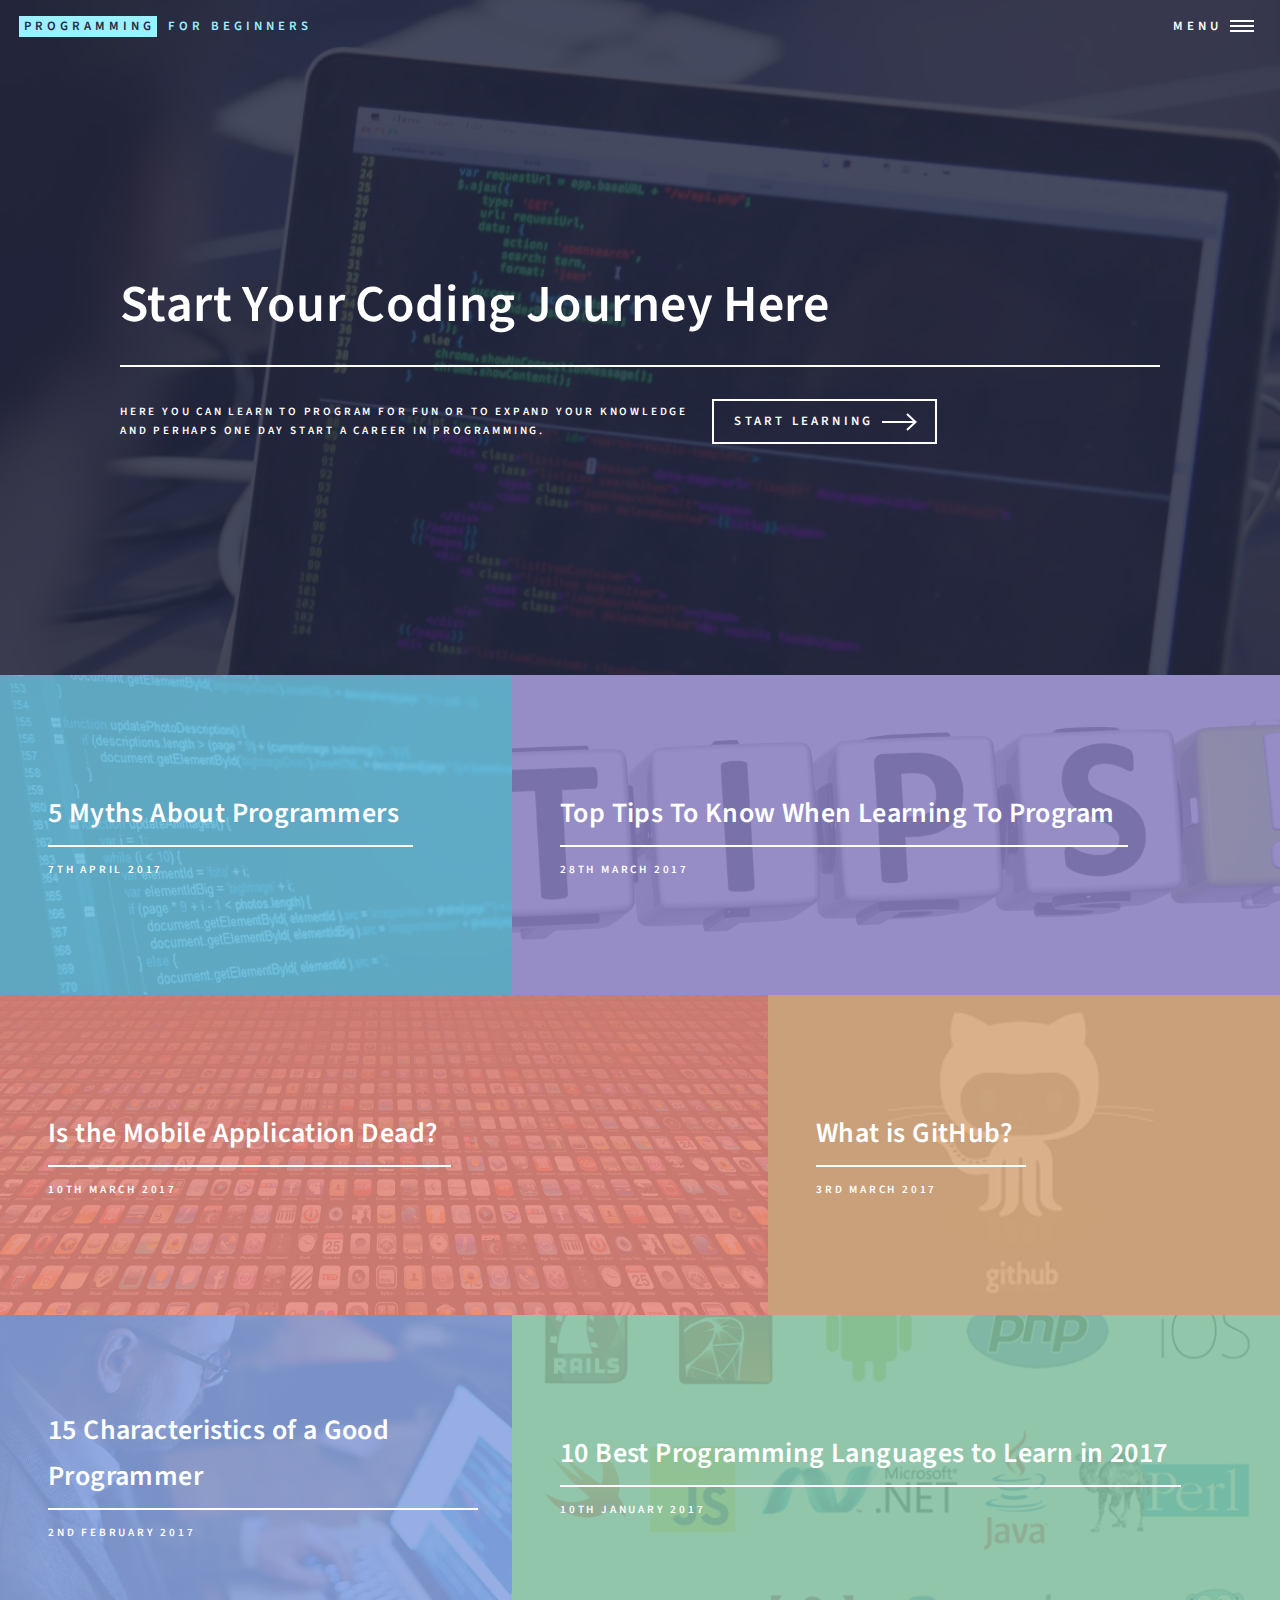
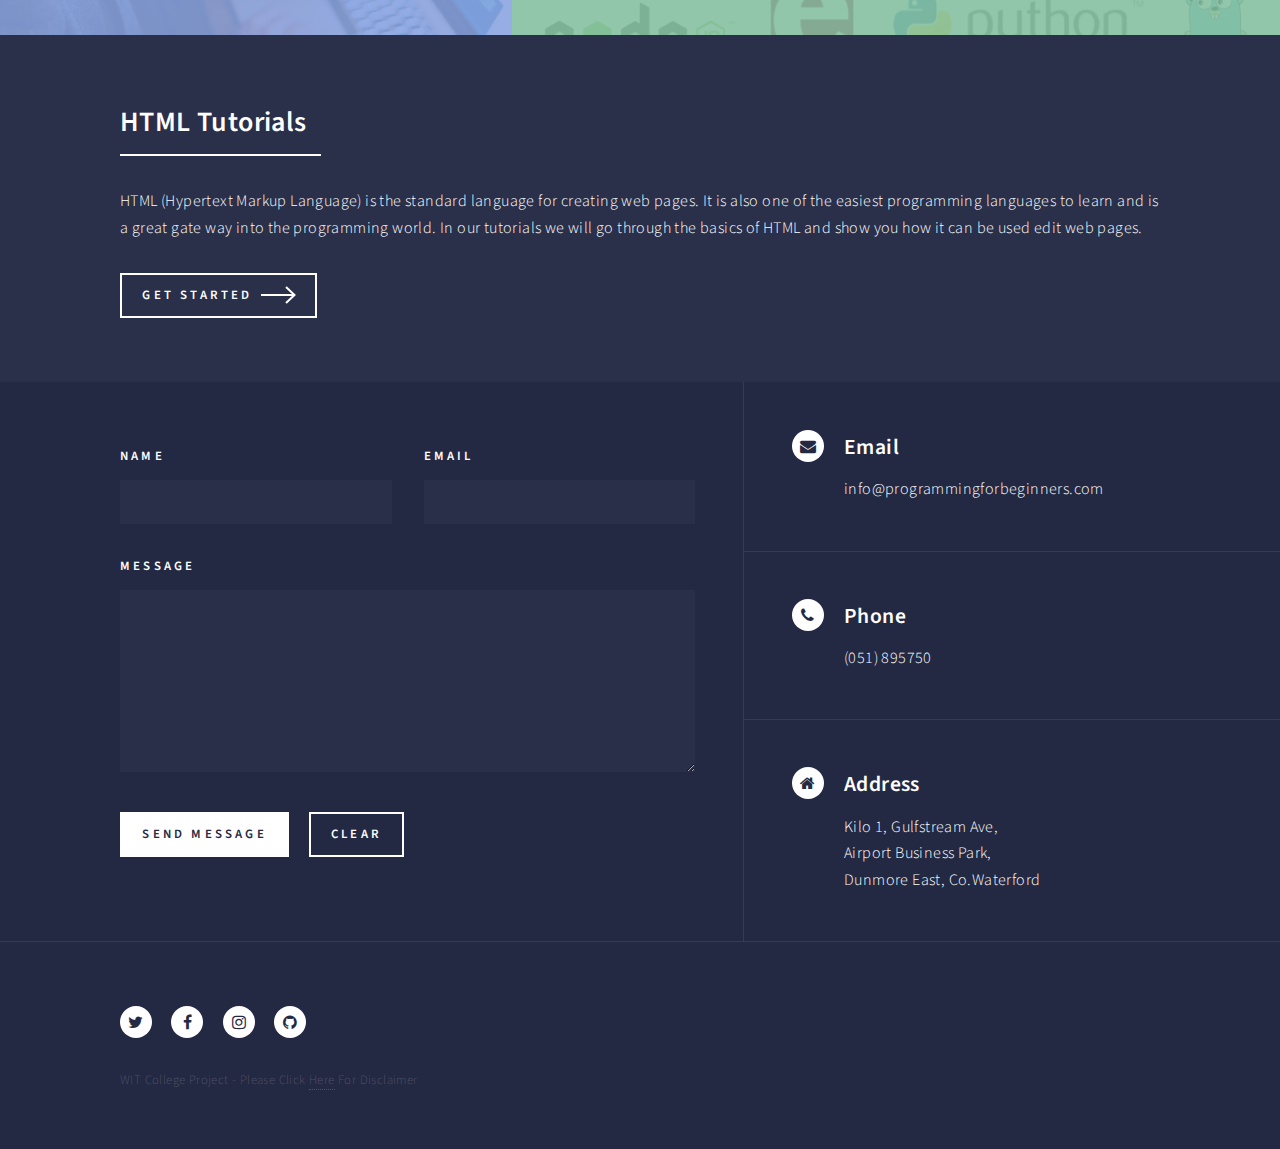
<file: index.html>
<!DOCTYPE HTML>
<html>
	<head>
		<title>Programming For Beginners</title>
		<meta charset="utf-8" />
		<meta name="viewport" content="width=device-width, initial-scale=1, user-scalable=no" />
		<!--[if lte IE 8]><script src="assets/js/ie/html5shiv.js"></script><![endif]-->
		<link rel="stylesheet" href="assets/css/main.css" />
		<!--[if lte IE 9]><link rel="stylesheet" href="assets/css/ie9.css" /><![endif]-->
		<!--[if lte IE 8]><link rel="stylesheet" href="assets/css/ie8.css" /><![endif]-->
	</head>
	<body>

		<!-- Wrapper -->
			<div id="wrapper">

				<!-- Header -->
					<header id="header" class="alt">
						<a href="index.html" class="logo"><strong>Programming</strong> <span>For Beginners</span></a>
						<nav>
							<a href="#menu">Menu</a>
						</nav>
					</header>

				<!-- Menu -->
				<nav id="menu">
					<ul class="links">
						<li><a href="index.html">Home</a></li>
						<li><a href="tutorials.html">Tutorials</a></li>
						<li><a href="articles.html">Articles</a></li>
					</ul>
					<ul class="actions vertical">
						<li><a href="disclaimer.html" class="button special fit">Disclaimer</a></li>
					</ul>
				</nav>

				<!-- Banner -->
					<section id="banner" class="major">
						<div class="inner">
							<header class="major">
								<h1>Start Your Coding Journey Here</h1>
							</header>
							<div class="content">
								<p>Here you can learn to program for fun or to expand your knowledge <br />
								   and perhaps one day start a career in programming.</p>
								<ul class="actions">
									<li><a href="tutorials.html" class="button next scrolly">Start Learning</a></li>
								</ul>
							</div>
						</div>
					</section>

				<!-- Main -->
					<div id="main">

						<!-- One -->
							<section id="one" class="tiles">
								<article>
									<span class="image">
										<img src="images/pic01.jpg" alt="" />
									</span>
									<header class="major">
										<h3><a href="programmers_myths.html" class="link">5 Myths About Programmers</a></h3>
										<p>7th April 2017</p>
									</header>
								</article>
								<article>
									<span class="image">
										<img src="images/pic13.jpg" alt="" />
									</span>
									<header class="major">
										<h3><a href="tips.html" class="link">Top Tips To Know When Learning To Program</a></h3>
										<p>28th March 2017</p>
									</header>
								</article>
								<article>
									<span class="image">
										<img src="images/pic03.jpg" alt="" />
									</span>
									<header class="major">
										<h3><a href="web_apps.html" class="link">Is the Mobile Application Dead?</a></h3>
										<p>10th March 2017</p>
									</header>
								</article>
								<article>
									<span class="image">
										<img src="images/pic04.jpg" alt="" />
									</span>
									<header class="major">
										<h3><a href="github.html" class="link">What is GitHub?</a></h3>
										<p>3rd March 2017</p>
									</header>
								</article>
								<article>
									<span class="image">
										<img src="images/pic23.jpeg" alt="" />
									</span>
									<header class="major">
										<h3><a href="characteristics.html" class="link">15 Characteristics of a Good Programmer</a></h3>
										<p>2nd February 2017</p>
									</header>
								</article>
								<article>
									<span class="image">
										<img src="images/pic06.jpg" alt="" />
									</span>
									<header class="major">
										<h3><a href="ten_best.html" class="link">10 Best Programming Languages to Learn in 2017 </a></h3>
										<p>10th January 2017</p>
									</header>
								</article>
							</section>

						<!-- Two -->
							<section id="two">
								<div class="inner">
									<header class="major">
										<h2>HTML Tutorials</h2>
									</header>
									<p>HTML (Hypertext Markup Language) is the standard language for creating web pages. It is also one of the easiest programming languages to learn and is a great gate way into the programming world. In our tutorials we will go through the basics of HTML and show you how it can be used edit web pages.</p>
									<ul class="actions">
										<li><a href="tutorials.html" class="button next">Get Started</a></li>
									</ul>
								</div>
							</section>

					</div>

				<!-- Contact -->
					<section id="contact">
						<div class="inner">
							<section>
								<form method="post" action="#">
									<div class="field half first">
										<label for="name">Name</label>
										<input type="text" name="name" id="name" />
									</div>
									<div class="field half">
										<label for="email">Email</label>
										<input type="text" name="email" id="email" />
									</div>
									<div class="field">
										<label for="message">Message</label>
										<textarea name="message" id="message" rows="6"></textarea>
									</div>
									<ul class="actions">
										<li><input type="submit" value="Send Message" class="special" /></li>
										<li><input type="reset" value="Clear" /></li>
									</ul>
								</form>
							</section>
							<section class="split">
								<section>
									<div class="contact-method">
										<span class="icon alt fa-envelope"></span>
										<h3>Email</h3>
										<span>info@programmingforbeginners.com</span>
									</div>
								</section>
								<section>
									<div class="contact-method">
										<span class="icon alt fa-phone"></span>
										<h3>Phone</h3>
										<span>(051) 895750</span>
									</div>
								</section>
								<section>
									<div class="contact-method">
										<span class="icon alt fa-home"></span>
										<h3>Address</h3>
										<span>Kilo 1, Gulfstream Ave,<br />
										Airport Business Park,<br />
										Dunmore East, Co.Waterford</span>
									</div>
								</section>
							</section>
						</div>
					</section>

				<!-- Footer -->
				<footer id="footer">
					<div class="inner">
						<ul class="icons">
							<li><a href="https://twitter.com/" class="icon alt fa-twitter"><span class="label">Twitter</span></a></li>
							<li><a href="https://www.facebook.com/" class="icon alt fa-facebook"><span class="label">Facebook</span></a></li>
							<li><a href="https://www.instagram.com/" class="icon alt fa-instagram"><span class="label">Instagram</span></a></li>
							<li><a href="https://github.com/" class="icon alt fa-github"><span class="label">GitHub</span></a></li>
						</ul>
						<ul class="copyright">
							<li>WIT College Project - Please Click <a href="disclaimer.html">Here</a> For Disclaimer</li>
						</ul>
					</div>
				</footer>

			</div>

		<!-- Scripts -->
			<script src="assets/js/jquery.min.js"></script>
			<script src="assets/js/jquery.scrolly.min.js"></script>
			<script src="assets/js/jquery.scrollex.min.js"></script>
			<script src="assets/js/skel.min.js"></script>
			<script src="assets/js/util.js"></script>
			<!--[if lte IE 8]><script src="assets/js/ie/respond.min.js"></script><![endif]-->
			<script src="assets/js/main.js"></script>

	</body>
</html>
</file>
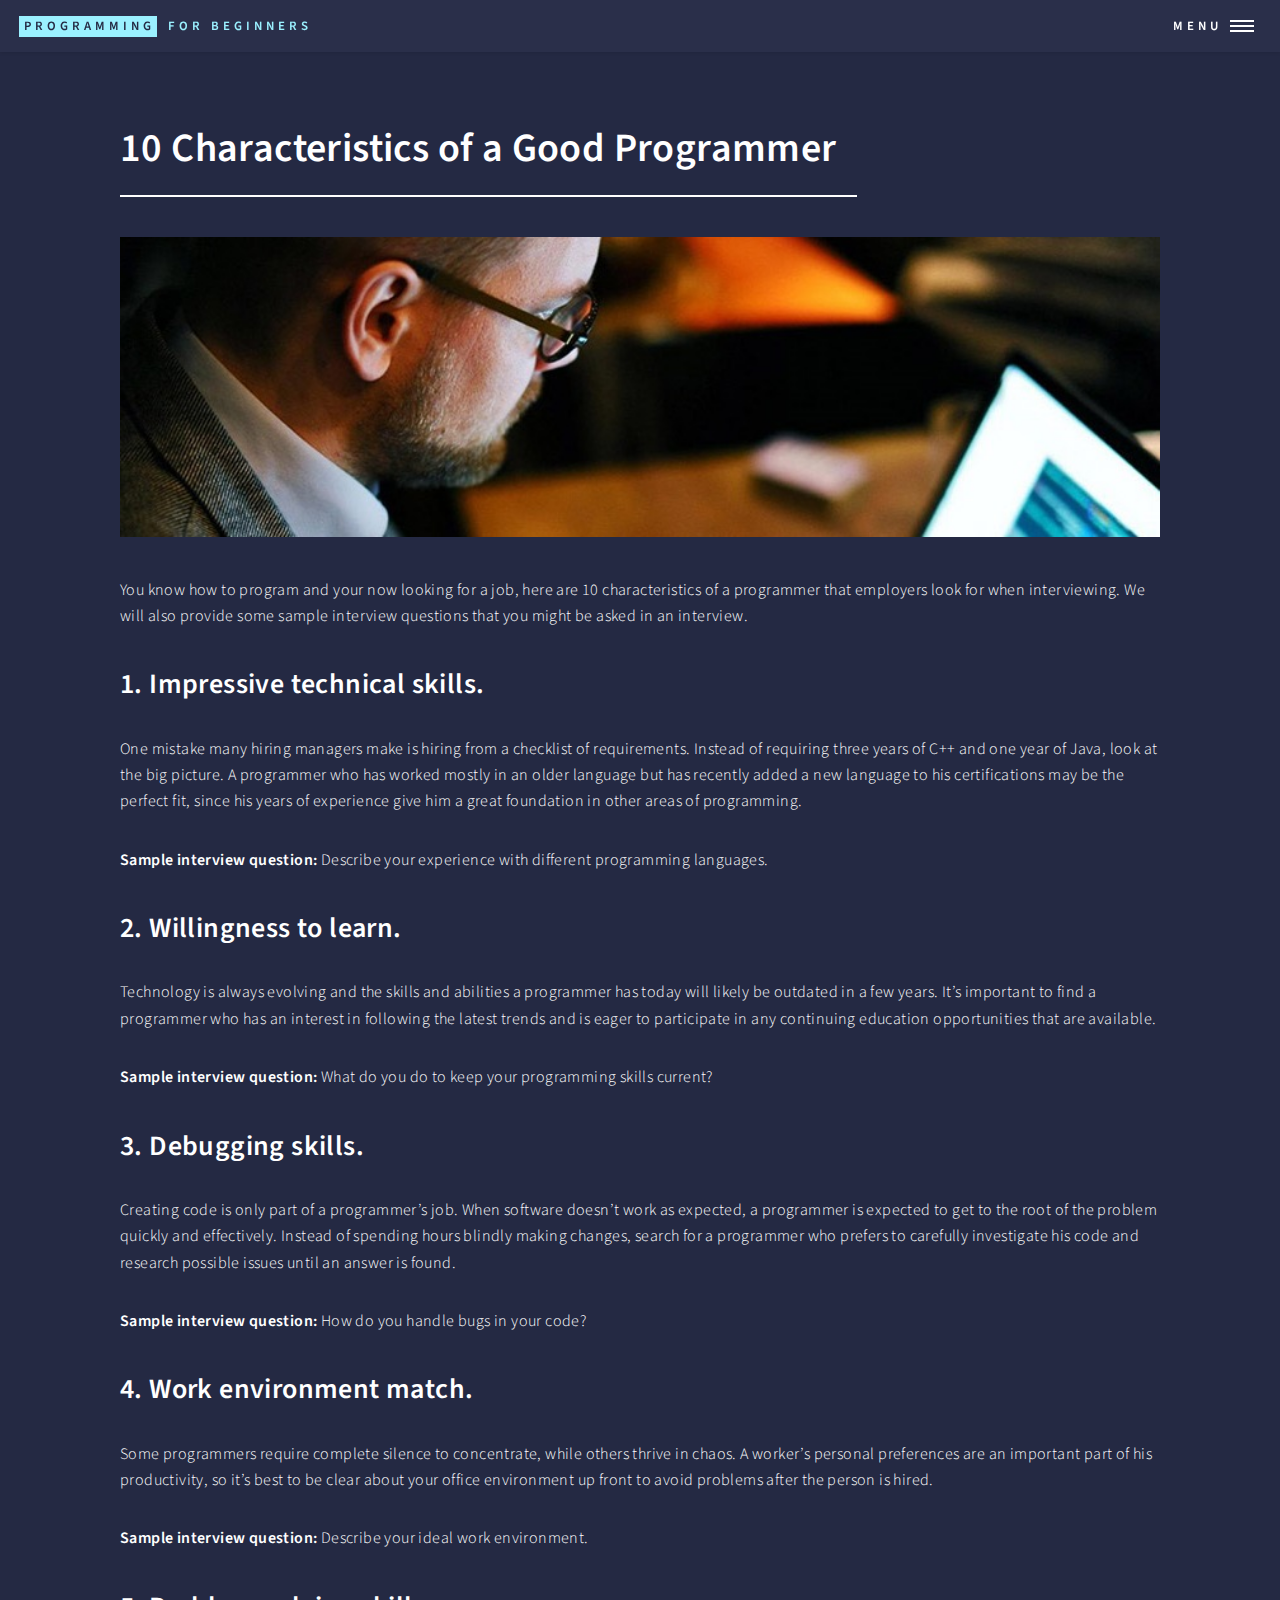
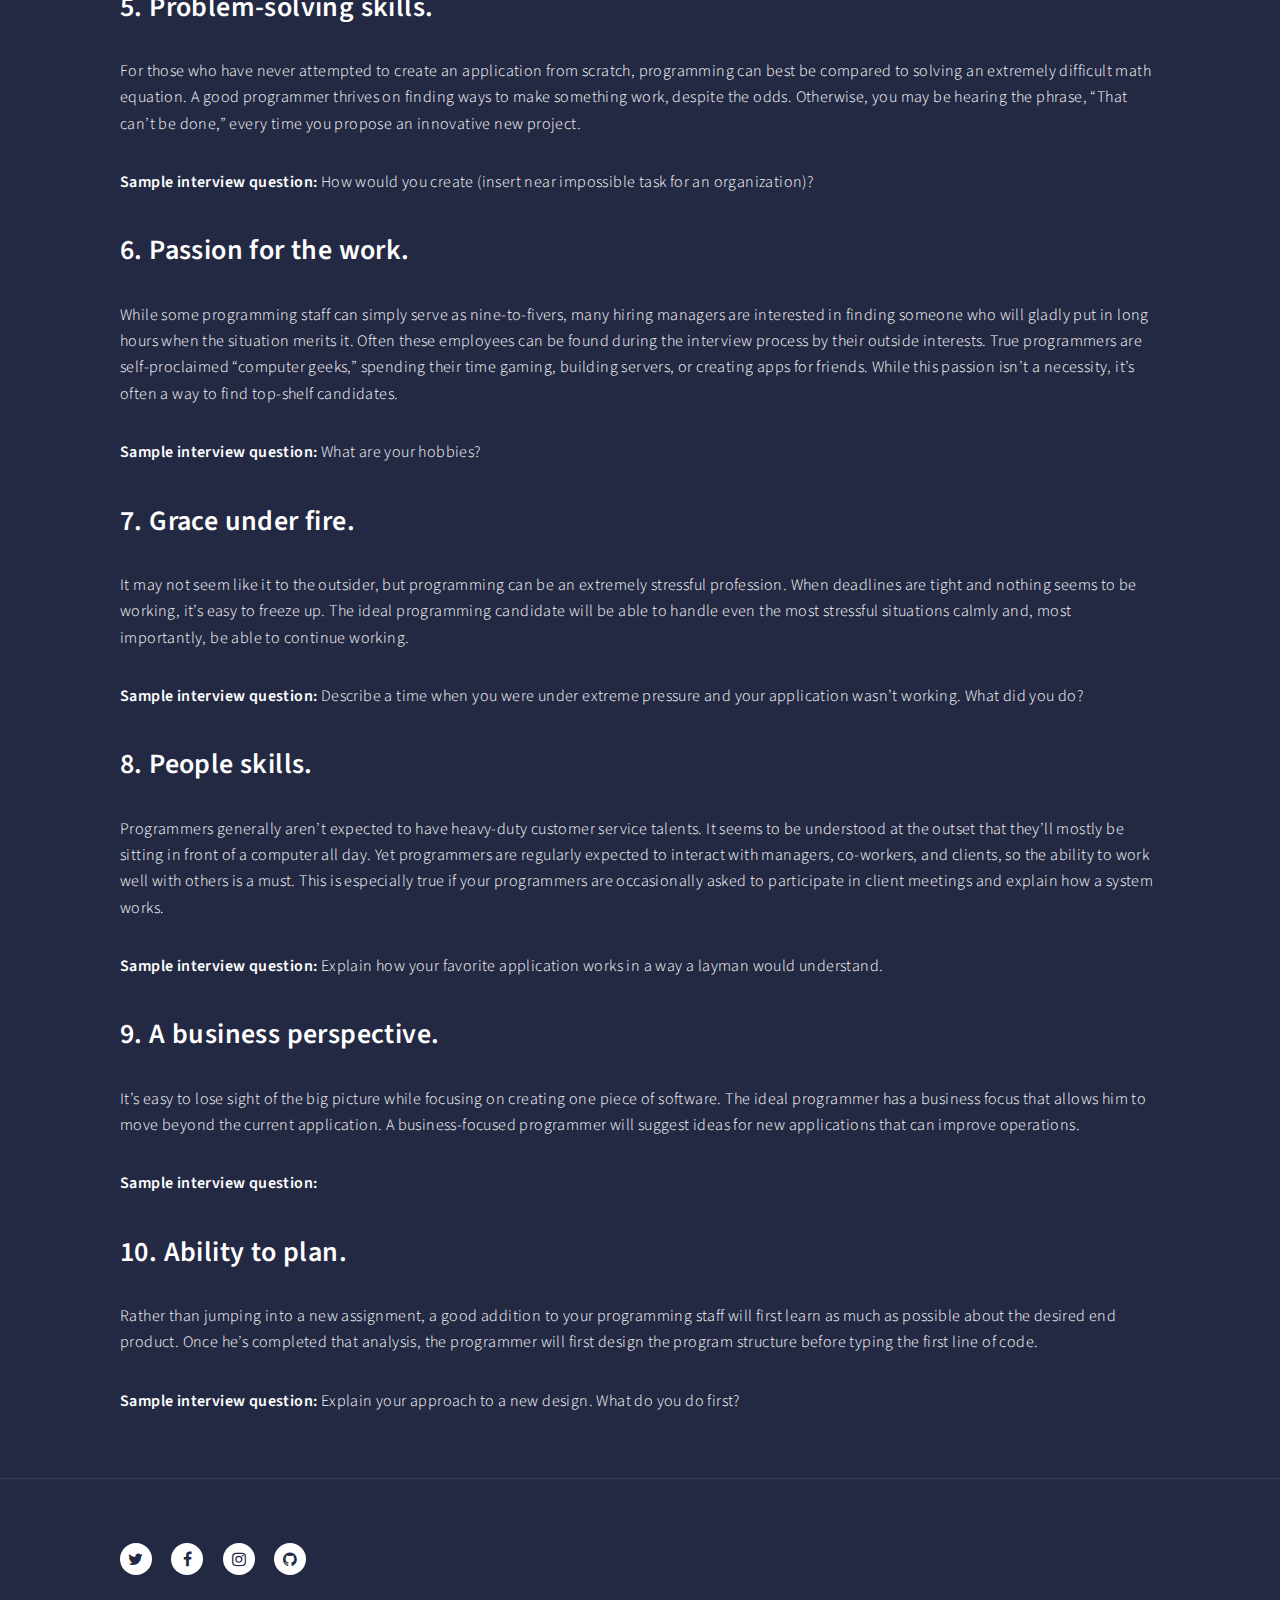
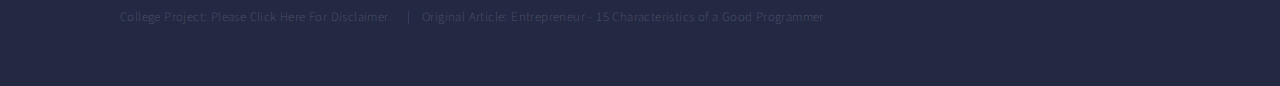
<file: characteristics.html>
<!DOCTYPE HTML>
<html>
	<head>
		<title>10 Characteristics of a Good Programmer</title>
		<meta charset="utf-8" />
		<meta name="viewport" content="width=device-width, initial-scale=1, user-scalable=no" />
		<!--[if lte IE 8]><script src="assets/js/ie/html5shiv.js"></script><![endif]-->
		<link rel="stylesheet" href="assets/css/main.css" />
		<!--[if lte IE 9]><link rel="stylesheet" href="assets/css/ie9.css" /><![endif]-->
		<!--[if lte IE 8]><link rel="stylesheet" href="assets/css/ie8.css" /><![endif]-->
	</head>
	<body>

		<!-- Wrapper -->
			<div id="wrapper">

				<!-- Header -->
					<header id="header">
						<a href="index.html" class="logo"><strong>Programming</strong> <span>For Beginners</span></a>
						<nav>
							<a href="#menu">Menu</a>
						</nav>
					</header>

				<!-- Menu -->
				<nav id="menu">
				<ul class="links">
					<li><a href="index.html">Home</a></li>
					<li><a href="tutorials.html">Tutorials</a></li>
					<li><a href="articles.html">Articles</a></li>
				</ul>
				<ul class="actions vertical">
					<li><a href="disclaimer.html" class="button special fit">Disclaimer</a></li>
				</ul>
			</nav>
				<!-- Main -->
					<div id="main" class="alt">

						<!-- One -->
							<section id="one">
								<div class="inner">
									<header class="major">
										<h1>10 Characteristics of a Good Programmer</h1>
									</header>
									<span class="image main"><img src="images/pic24.jpeg" alt="" /></span>
									<p>You know how to program and your now looking for a job, here are 10 characteristics of a programmer that employers look for when interviewing. We will also provide some sample interview questions that you might be asked in an interview. </p>

									<h2>1. Impressive technical skills.</h2>
									<p>One mistake many hiring managers make is hiring from a checklist of requirements. Instead of requiring three years of C++ and one year of Java, look at the big picture. A programmer who has worked mostly in an older language but has recently added a new language to his certifications may be the perfect fit, since his years of experience give him a great foundation in other areas of programming.</p>
									<p><b>Sample interview question:</b> Describe your experience with different programming languages.</p>

									<h2>2. Willingness to learn.</h2>
									<p>Technology is always evolving and the skills and abilities a programmer has today will likely be outdated in a few years. It’s important to find a programmer who has an interest in following the latest trends and is eager to participate in any continuing education opportunities that are available.</p>
									<p><b>Sample interview question:</b> What do you do to keep your programming skills current? </p>

									<h2>3. Debugging skills.</h2>
									<p>Creating code is only part of a programmer’s job. When software doesn’t work as expected, a programmer is expected to get to the root of the problem quickly and effectively. Instead of spending hours blindly making changes, search for a programmer who prefers to carefully investigate his code and research possible issues until an answer is found.</p>
									<p><b>Sample interview question:</b> How do you handle bugs in your code? </p>

									<h2>4. Work environment match.</h2>
									<p>Some programmers require complete silence to concentrate, while others thrive in chaos. A worker’s personal preferences are an important part of his productivity, so it’s best to be clear about your office environment up front to avoid problems after the person is hired.</p>
									<p><b>Sample interview question: </b> Describe your ideal work environment.</p>

									<h2>5. Problem-solving skills.</h2>
									<p>For those who have never attempted to create an application from scratch, programming can best be compared to solving an extremely difficult math equation. A good programmer thrives on finding ways to make something work, despite the odds. Otherwise, you may be hearing the phrase, “That can’t be done,” every time you propose an innovative new project.</p>
									<p><b>Sample interview question: </b> How would you create (insert near impossible task for an organization)? </p>

									<h2>6. Passion for the work.</h2>
									<p>While some programming staff can simply serve as nine-to-fivers, many hiring managers are interested in finding someone who will gladly put in long hours when the situation merits it. Often these employees can be found during the interview process by their outside interests. True programmers are self-proclaimed “computer geeks,” spending their time gaming, building servers, or creating apps for friends. While this passion isn’t a necessity, it’s often a way to find top-shelf candidates.</p>
									<p><b>Sample interview question:</b> What are your hobbies?</p>

									<h2>7. Grace under fire.</h2>
									<p>It may not seem like it to the outsider, but programming can be an extremely stressful profession. When deadlines are tight and nothing seems to be working, it’s easy to freeze up. The ideal programming candidate will be able to handle even the most stressful situations calmly and, most importantly, be able to continue working.</p>
									<p><b>Sample interview question:</b> Describe a time when you were under extreme pressure and your application wasn’t working. What did you do? </p>

									<h2>8. People skills.</h2>
									<p>Programmers generally aren’t expected to have heavy-duty customer service talents. It seems to be understood at the outset that they’ll mostly be sitting in front of a computer all day. Yet programmers are regularly expected to interact with managers, co-workers, and clients, so the ability to work well with others is a must. This is especially true if your programmers are occasionally asked to participate in client meetings and explain how a system works.</p>
									<p><b>Sample interview question:</b> Explain how your favorite application works in a way a layman would understand. </p>

									<h2>9. A business perspective.</h2>
									<p>It’s easy to lose sight of the big picture while focusing on creating one piece of software. The ideal programmer has a business focus that allows him to move beyond the current application. A business-focused programmer will suggest ideas for new applications that can improve operations.</p>
									<p><b>Sample interview question:</b> </p>

									<h2>10. Ability to plan.</h2>
									<p>Rather than jumping into a new assignment, a good addition to your programming staff will first learn as much as possible about the desired end product. Once he’s completed that analysis, the programmer will first design the program structure before typing the first line of code.</p>
									<p><b>Sample interview question:</b> Explain your approach to a new design. What do you do first? </p>

								</div>
							</section>

					</div>
				<!-- Footer -->
				<footer id="footer">
					<div class="inner">
						<ul class="icons">
							<li><a href="https://twitter.com/" class="icon alt fa-twitter"><span class="label">Twitter</span></a></li>
							<li><a href="https://www.facebook.com/" class="icon alt fa-facebook"><span class="label">Facebook</span></a></li>
							<li><a href="https://www.instagram.com/" class="icon alt fa-instagram"><span class="label">Instagram</span></a></li>
							<li><a href="https://github.com/" class="icon alt fa-github"><span class="label">GitHub</span></a></li>
						</ul>
						<ul class="copyright">
							<li>College Project: Please Click Here For Disclaimer.</li>
							<li>Original Article: Entrepreneur - 15 Characteristics of a Good Programmer</li>
						</ul>
					</div>
				</footer>

			</div>

		<!-- Scripts -->
			<script src="assets/js/jquery.min.js"></script>
			<script src="assets/js/jquery.scrolly.min.js"></script>
			<script src="assets/js/jquery.scrollex.min.js"></script>
			<script src="assets/js/skel.min.js"></script>
			<script src="assets/js/util.js"></script>
			<!--[if lte IE 8]><script src="assets/js/ie/respond.min.js"></script><![endif]-->
			<script src="assets/js/main.js"></script>

	</body>
</html>
</file>
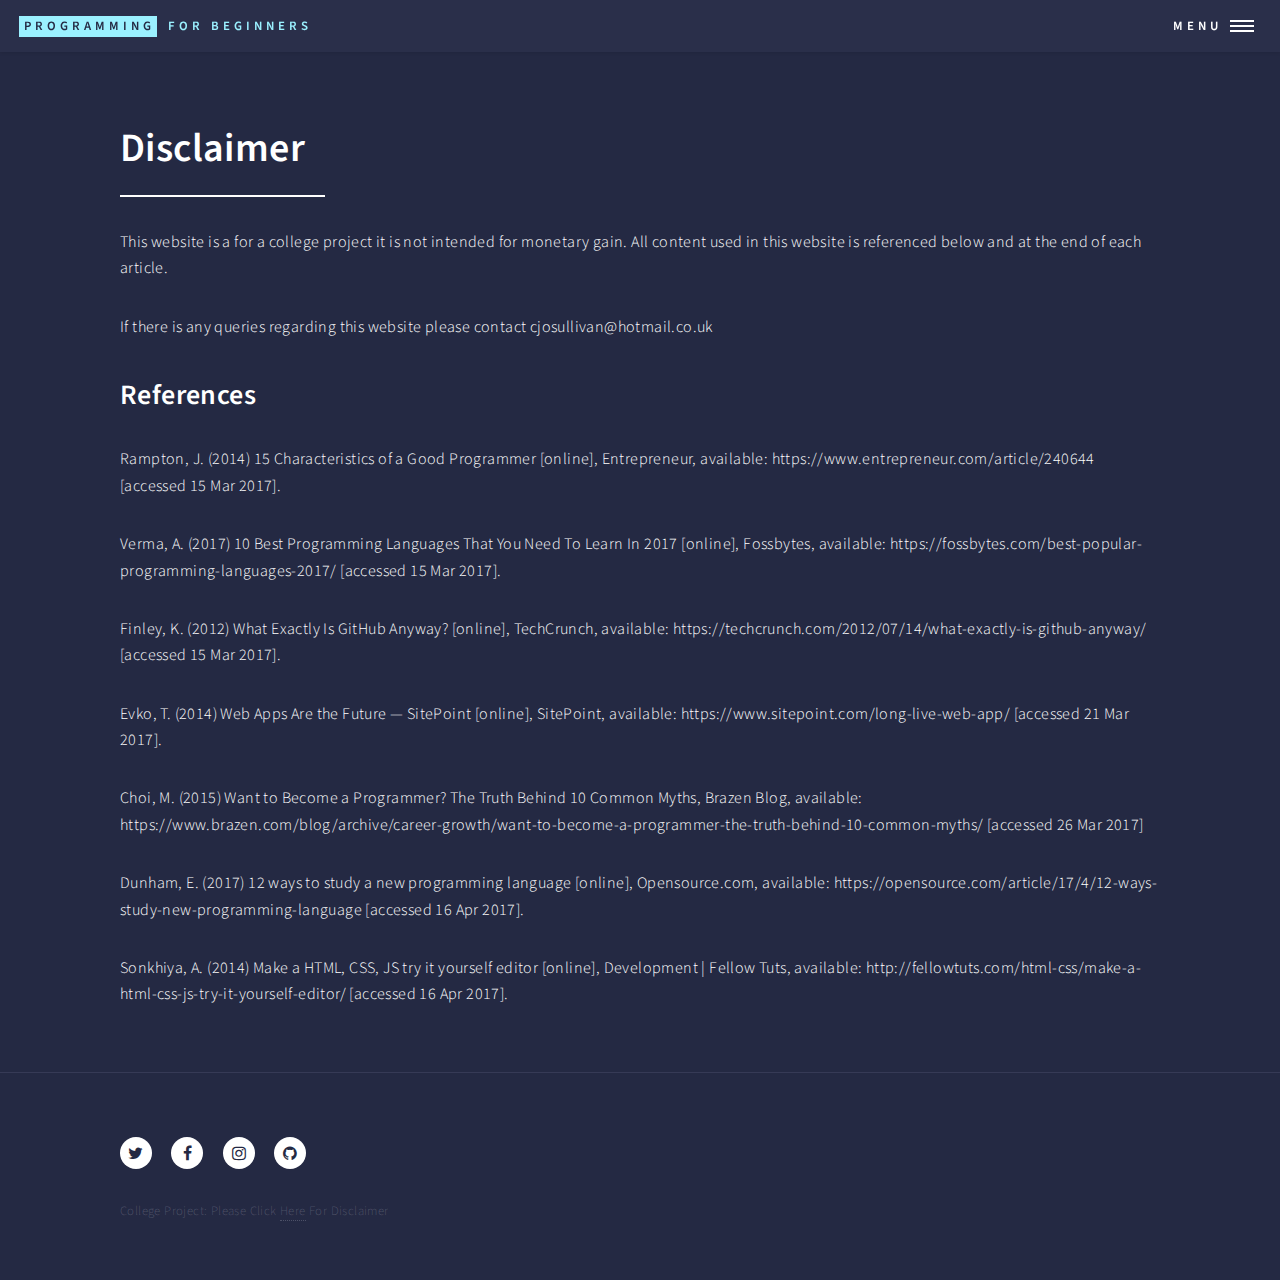
<file: disclaimer.html>
<!DOCTYPE HTML>
<html>
	<head>
		<title>Disclaimer</title>
		<meta charset="utf-8" />
		<meta name="viewport" content="width=device-width, initial-scale=1, user-scalable=no" />
		<!--[if lte IE 8]><script src="assets/js/ie/html5shiv.js"></script><![endif]-->
		<link rel="stylesheet" href="assets/css/main.css" />
		<!--[if lte IE 9]><link rel="stylesheet" href="assets/css/ie9.css" /><![endif]-->
		<!--[if lte IE 8]><link rel="stylesheet" href="assets/css/ie8.css" /><![endif]-->
	</head>
	<body>

		<!-- Wrapper -->
			<div id="wrapper">

				<!-- Header -->
					<header id="header">
						<a href="index.html" class="logo"><strong>Programming</strong> <span>For Beginners</span></a>
						<nav>
							<a href="#menu">Menu</a>
						</nav>
					</header>

				<!-- Menu -->
				<nav id="menu">
				<ul class="links">
					<li><a href="index.html">Home</a></li>
					<li><a href="tutorials.html">Tutorials</a></li>
					<li><a href="articles.html">Articles</a></li>
				</ul>
				<ul class="actions vertical">
					<li><a href="disclaimer.html" class="button special fit">Disclaimer</a></li>
				</ul>
			</nav>
				<!-- Main -->
					<div id="main" class="alt">

						<!-- One -->
							<section id="one">
								<div class="inner">
									<header class="major">
										<h1>Disclaimer</h1>
									</header>

									<p>This website is a for a college project it is not intended for monetary gain. All content used in this website is referenced below and at the end of each article.</p>
									<p>If there is any queries regarding this website please contact cjosullivan@hotmail.co.uk</p>

									<h2>References</h2>

									<p>Rampton, J. (2014) 15 Characteristics of a Good Programmer [online], Entrepreneur, available: https://www.entrepreneur.com/article/240644 [accessed 15 Mar 2017].</p>
									<p>Verma, A. (2017) 10 Best Programming Languages That You Need To Learn In 2017 [online], Fossbytes, available: https://fossbytes.com/best-popular-programming-languages-2017/ [accessed 15 Mar 2017].</p>
									<p>Finley, K. (2012) What Exactly Is GitHub Anyway? [online], TechCrunch, available: https://techcrunch.com/2012/07/14/what-exactly-is-github-anyway/ [accessed 15 Mar 2017].</p>
									<p>Evko, T. (2014) Web Apps Are the Future — SitePoint [online], SitePoint, available: https://www.sitepoint.com/long-live-web-app/ [accessed 21 Mar 2017].</p>
									<p>Choi, M. (2015) Want to Become a Programmer? The Truth Behind 10 Common Myths, Brazen Blog, available: https://www.brazen.com/blog/archive/career-growth/want-to-become-a-programmer-the-truth-behind-10-common-myths/ [accessed 26 Mar 2017]  </p>
									<p>Dunham, E. (2017) 12 ways to study a new programming language [online], Opensource.com, available: https://opensource.com/article/17/4/12-ways-study-new-programming-language [accessed 16 Apr 2017].</p>
									<p>Sonkhiya, A. (2014) Make a HTML, CSS, JS try it yourself editor [online], Development | Fellow Tuts, available: http://fellowtuts.com/html-css/make-a-html-css-js-try-it-yourself-editor/ [accessed 16 Apr 2017].</p>

								</div>
							</section>

					</div>
				<!-- Footer -->
				<footer id="footer">
					<div class="inner">
						<ul class="icons">
							<li><a href="https://twitter.com/" class="icon alt fa-twitter"><span class="label">Twitter</span></a></li>
							<li><a href="https://www.facebook.com/" class="icon alt fa-facebook"><span class="label">Facebook</span></a></li>
							<li><a href="https://www.instagram.com/" class="icon alt fa-instagram"><span class="label">Instagram</span></a></li>
							<li><a href="https://github.com/" class="icon alt fa-github"><span class="label">GitHub</span></a></li>
						</ul>
						<ul class="copyright">
							<li>College Project: Please Click <a href="disclaimer.html">Here</a> For Disclaimer</li>
						</ul>
					</div>
				</footer>

			</div>

		<!-- Scripts -->
			<script src="assets/js/jquery.min.js"></script>
			<script src="assets/js/jquery.scrolly.min.js"></script>
			<script src="assets/js/jquery.scrollex.min.js"></script>
			<script src="assets/js/skel.min.js"></script>
			<script src="assets/js/util.js"></script>
			<!--[if lte IE 8]><script src="assets/js/ie/respond.min.js"></script><![endif]-->
			<script src="assets/js/main.js"></script>

	</body>
</html>
</file>
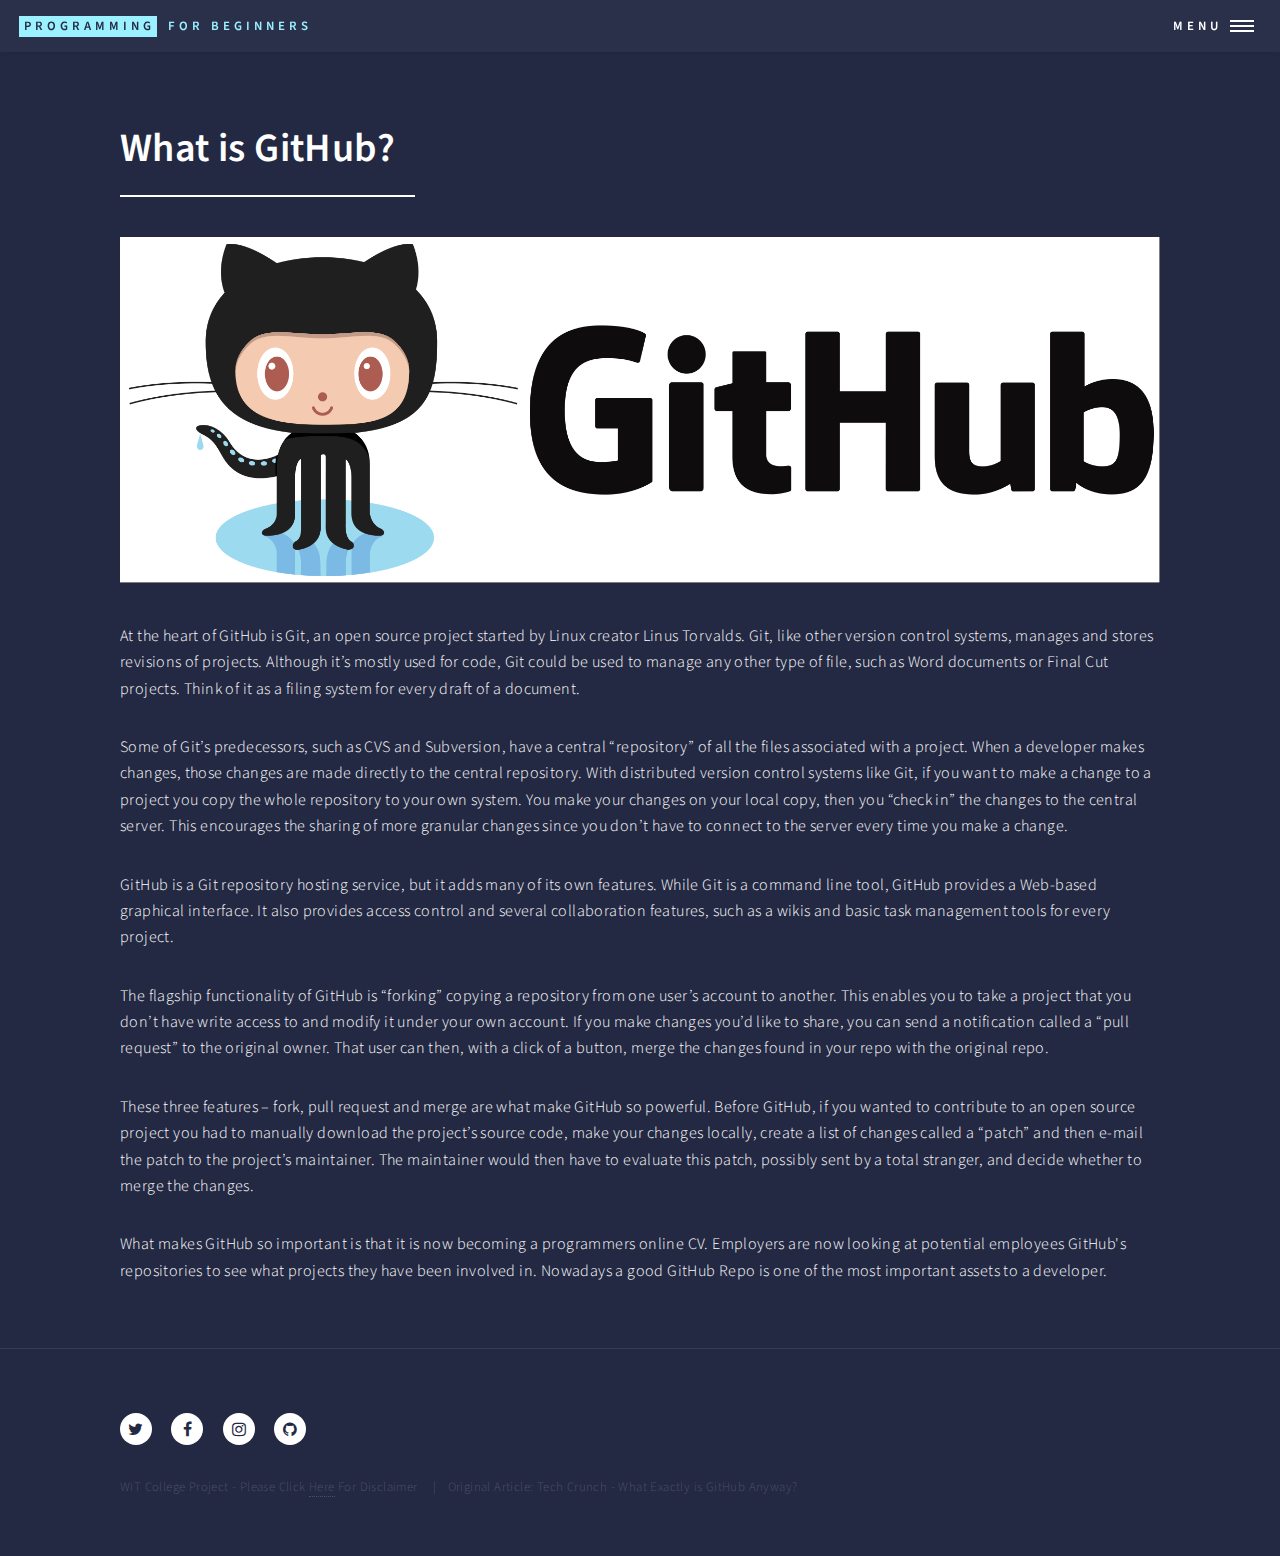
<file: github.html>
<!DOCTYPE HTML>
<html>
	<head>
		<title>What is GitHub?</title>
		<meta charset="utf-8" />
		<meta name="viewport" content="width=device-width, initial-scale=1, user-scalable=no" />
		<!--[if lte IE 8]><script src="assets/js/ie/html5shiv.js"></script><![endif]-->
		<link rel="stylesheet" href="assets/css/main.css" />
		<!--[if lte IE 9]><link rel="stylesheet" href="assets/css/ie9.css" /><![endif]-->
		<!--[if lte IE 8]><link rel="stylesheet" href="assets/css/ie8.css" /><![endif]-->
	</head>
	<body>

		<!-- Wrapper -->
			<div id="wrapper">

				<!-- Header -->
					<header id="header">
						<a href="index.html" class="logo"><strong>Programming</strong> <span>For Beginners</span></a>
						<nav>
							<a href="#menu">Menu</a>
						</nav>
					</header>

				<!-- Menu -->
				<nav id="menu">
					<ul class="links">
						<li><a href="index.html">Home</a></li>
						<li><a href="tutorials.html">Tutorials</a></li>
						<li><a href="articles.html">Articles</a></li>
					</ul>
					<ul class="actions vertical">
						<li><a href="disclaimer.html" class="button special fit">Disclaimer</a></li>
					</ul>
				</nav>

				<!-- Main -->
					<div id="main" class="alt">

						<!-- One -->
							<section id="one">
								<div class="inner">
									<header class="major">
										<h1>What is GitHub?</h1>
									</header>
									<span class="image main"><img src="images/pic16.jpg" alt="" /></span>
									<p>At the heart of GitHub is Git, an open source project started by Linux creator Linus Torvalds. Git, like other version control systems, manages and stores revisions of projects. Although it’s mostly used for code, Git could be used to manage any other type of file, such as Word documents or Final Cut projects. Think of it as a filing system for every draft of a document.</p>
									<p>Some of Git’s predecessors, such as CVS and Subversion, have a central “repository” of all the files associated with a project. When a developer makes changes, those changes are made directly to the central repository. With distributed version control systems like Git, if you want to make a change to a project you copy the whole repository to your own system. You make your changes on your local copy, then you “check in” the changes to the central server. This encourages the sharing of more granular changes since you don’t have to connect to the server every time you make a change.</p>
									<p>GitHub is a Git repository hosting service, but it adds many of its own features. While Git is a command line tool, GitHub provides a Web-based graphical interface. It also provides access control and several collaboration features, such as a wikis and basic task management tools for every project.</p>
									<p>The flagship functionality of GitHub is “forking” copying a repository from one user’s account to another. This enables you to take a project that you don’t have write access to and modify it under your own account. If you make changes you’d like to share, you can send a notification called a “pull request” to the original owner. That user can then, with a click of a button, merge the changes found in your repo with the original repo.</p>
									<p>These three features – fork, pull request and merge are what make GitHub so powerful. Before GitHub, if you wanted to contribute to an open source project you had to manually download the project’s source code, make your changes locally, create a list of changes called a “patch” and then e-mail the patch to the project’s maintainer. The maintainer would then have to evaluate this patch, possibly sent by a total stranger, and decide whether to merge the changes.</p>
									<p>What makes GitHub so important is that it is now becoming a programmers online CV. Employers are now looking at potential employees GitHub's repositories to see what projects they have been involved in. Nowadays a good GitHub Repo is one of the most important assets to a developer.</p>
								</div>
							</section>

					</div>
				<!-- Footer -->
				<footer id="footer">
					<div class="inner">
						<ul class="icons">
							<li><a href="https://twitter.com/" class="icon alt fa-twitter"><span class="label">Twitter</span></a></li>
							<li><a href="https://www.facebook.com/" class="icon alt fa-facebook"><span class="label">Facebook</span></a></li>
							<li><a href="https://www.instagram.com/" class="icon alt fa-instagram"><span class="label">Instagram</span></a></li>
							<li><a href="https://github.com/" class="icon alt fa-github"><span class="label">GitHub</span></a></li>
						</ul>
						<ul class="copyright">
							<li>WIT College Project - Please Click <a href="disclaimer.html">Here</a> For Disclaimer</li>
							<li>Original Article: Tech Crunch - What Exactly is GitHub Anyway?</li>
						</ul>
					</div>
				</footer>

			</div>

		<!-- Scripts -->
			<script src="assets/js/jquery.min.js"></script>
			<script src="assets/js/jquery.scrolly.min.js"></script>
			<script src="assets/js/jquery.scrollex.min.js"></script>
			<script src="assets/js/skel.min.js"></script>
			<script src="assets/js/util.js"></script>
			<!--[if lte IE 8]><script src="assets/js/ie/respond.min.js"></script><![endif]-->
			<script src="assets/js/main.js"></script>

	</body>
</html>
</file>
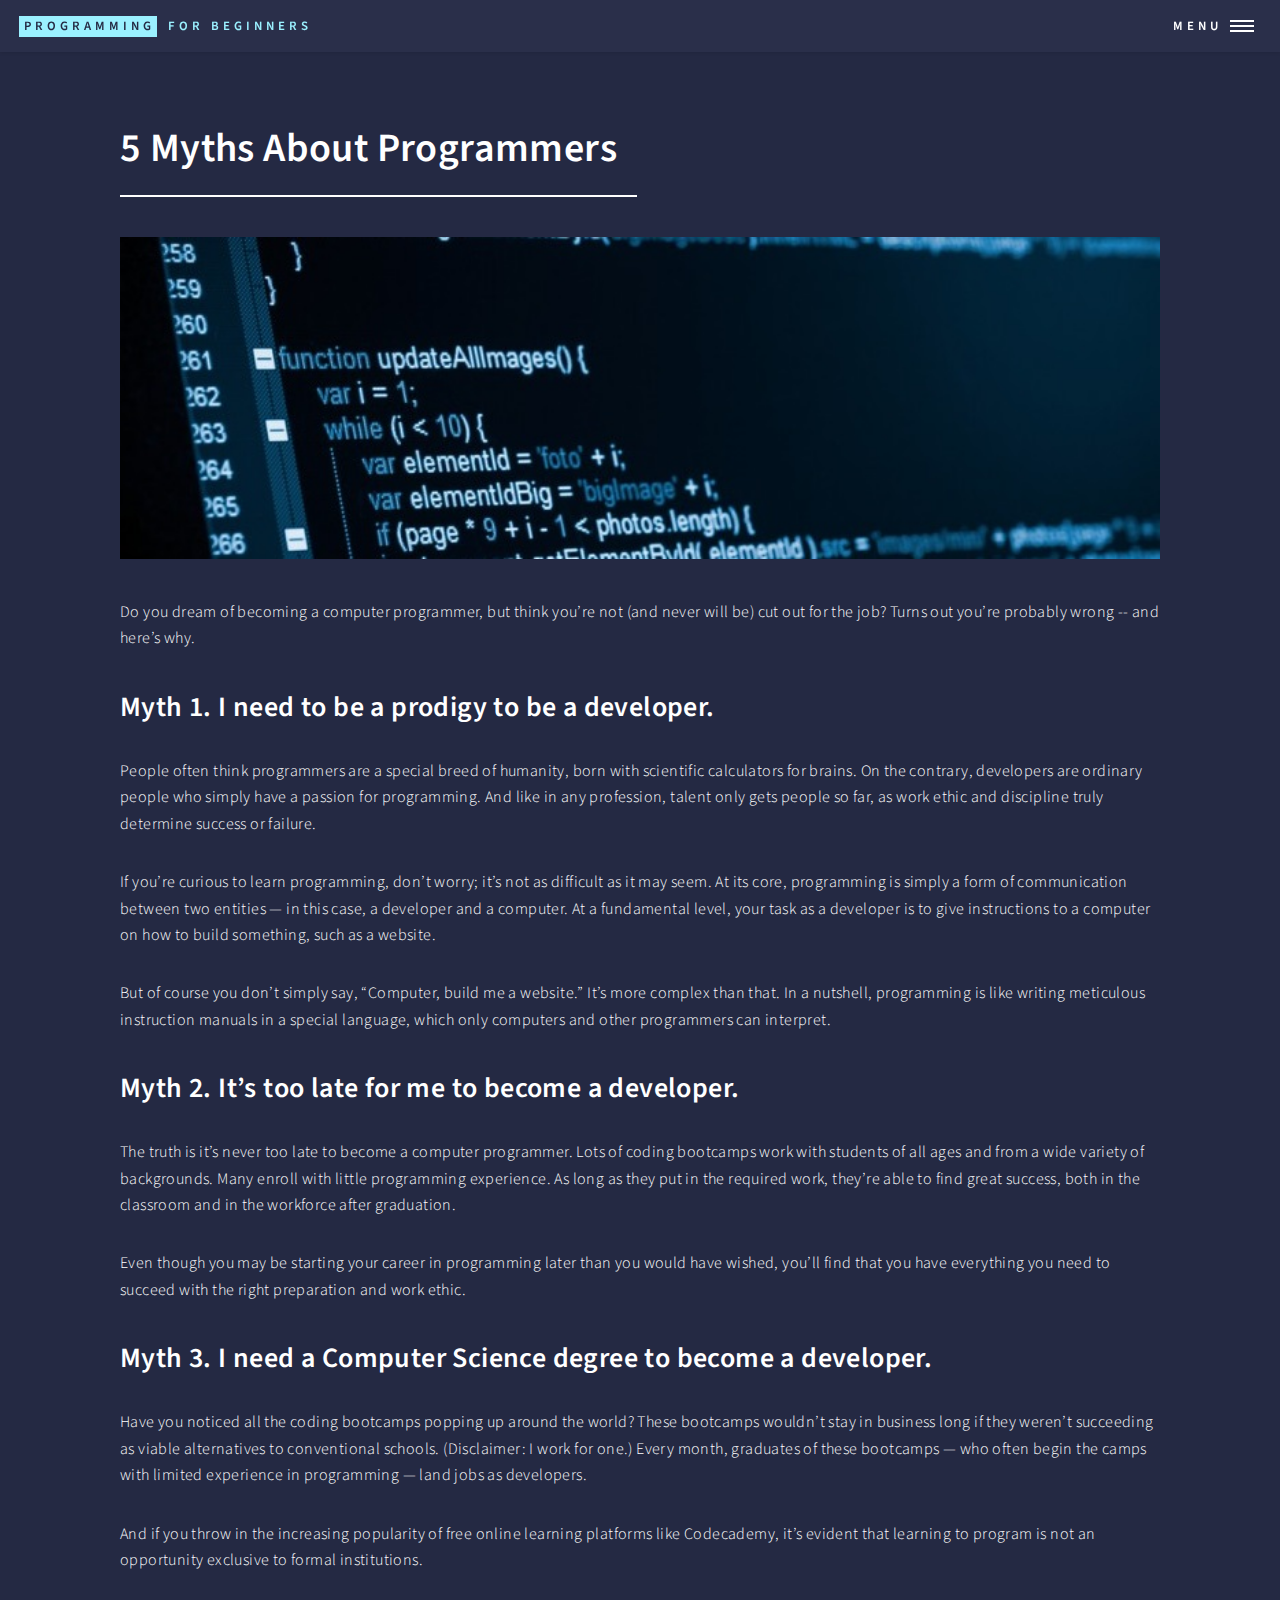
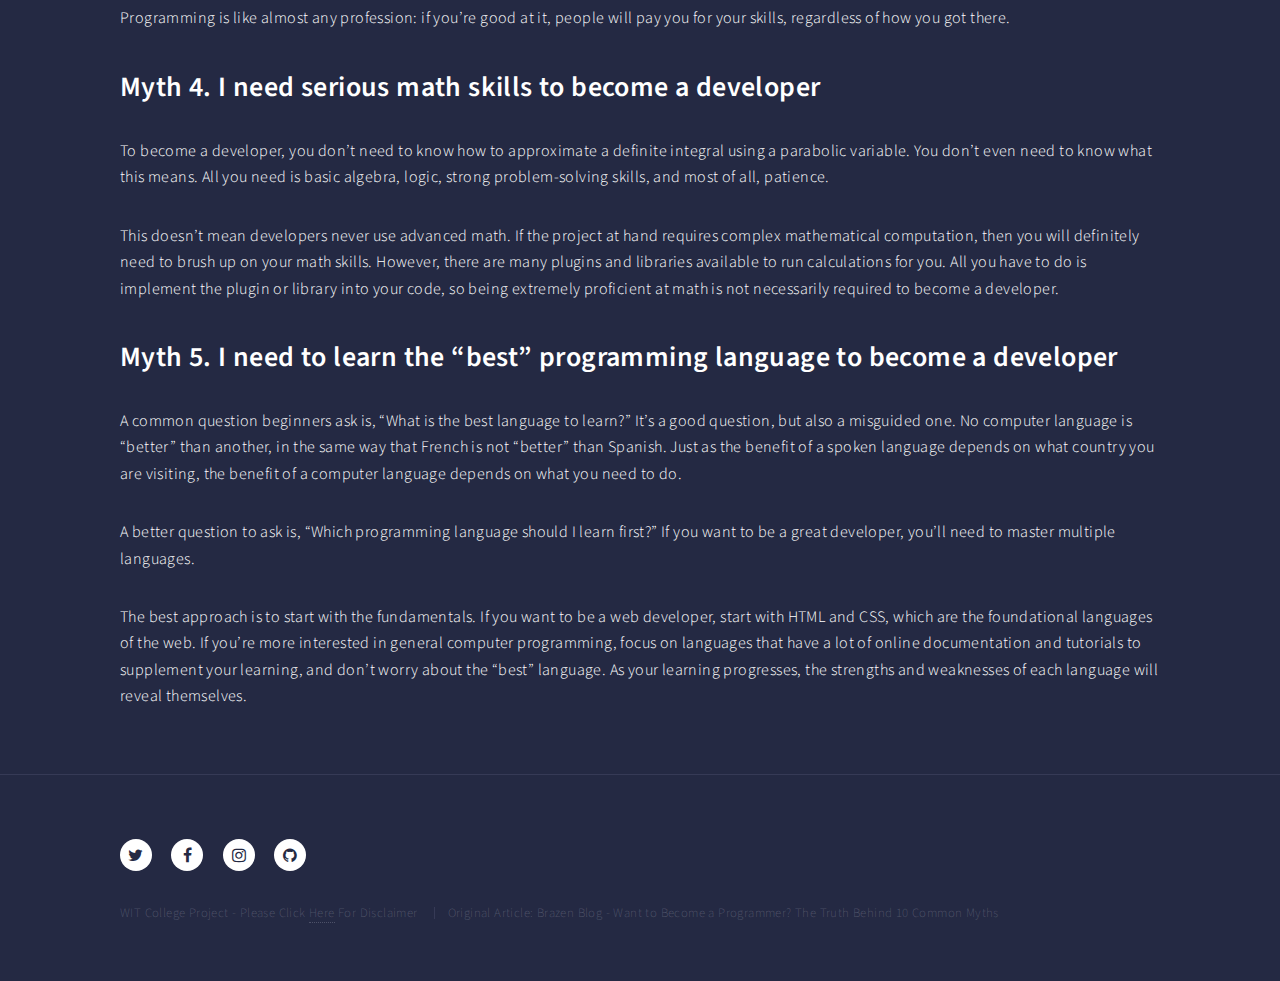
<file: programmers_myths.html>
<!DOCTYPE HTML>
<html>
	<head>
		<title>5 Myths About Programmers</title>
		<meta charset="utf-8" />
		<meta name="viewport" content="width=device-width, initial-scale=1, user-scalable=no" />
		<!--[if lte IE 8]><script src="assets/js/ie/html5shiv.js"></script><![endif]-->
		<link rel="stylesheet" href="assets/css/main.css" />
		<!--[if lte IE 9]><link rel="stylesheet" href="assets/css/ie9.css" /><![endif]-->
		<!--[if lte IE 8]><link rel="stylesheet" href="assets/css/ie8.css" /><![endif]-->
	</head>
	<body>

		<!-- Wrapper -->
			<div id="wrapper">

				<!-- Header -->
					<header id="header">
						<a href="index.html" class="logo"><strong>Programming</strong> <span>For Beginners</span></a>
						<nav>
							<a href="#menu">Menu</a>
						</nav>
					</header>

				<!-- Menu -->
				<nav id="menu">
				<ul class="links">
					<li><a href="index.html">Home</a></li>
					<li><a href="tutorials.html">Tutorials</a></li>
					<li><a href="articles.html">Articles</a></li>
				</ul>
				<ul class="actions vertical">
					<li><a href="disclaimer.html" class="button special fit">Disclaimer</a></li>
				</ul>
			</nav>
				<!-- Main -->
					<div id="main" class="alt">

						<!-- One -->
							<section id="one">
								<div class="inner">
									<header class="major">
										<h1>5 Myths About Programmers</h1>
									</header>
									<span class="image main"><img src="images/pic14.jpg" alt="" /></span>
									<p>Do you dream of becoming a computer programmer, but think you’re not (and never will be) cut out for the job? Turns out you’re probably wrong -- and here’s why.</p>

									<h2>Myth 1. I need to be a prodigy to be a developer.</h2>
									<p>People often think programmers are a special breed of humanity, born with scientific calculators for brains. On the contrary, developers are ordinary people who simply have a passion for programming. And like in any profession, talent only gets people so far, as work ethic and discipline truly determine success or failure.</p>
									<p>If you’re curious to learn programming, don’t worry; it’s not as difficult as it may seem. At its core, programming is simply a form of communication between two entities — in this case, a developer and a computer. At a fundamental level, your task as a developer is to give instructions to a computer on how to build something, such as a website.</p>
									<p>But of course you don’t simply say, “Computer, build me a website.” It’s more complex than that. In a nutshell, programming is like writing meticulous instruction manuals in a special language, which only computers and other programmers can interpret.</p>

									<h2>Myth 2. It’s too late for me to become a developer. </h2>
									<p>The truth is it’s never too late to become a computer programmer. Lots of coding bootcamps work with students of all ages and from a wide variety of backgrounds. Many enroll with little programming experience. As long as they put in the required work, they’re able to find great success, both in the classroom and in the workforce after graduation.</p>
									<p>Even though you may be starting your career in programming later than you would have wished, you’ll find that you have everything you need to succeed with the right preparation and work ethic.</p>

									<h2>Myth 3. I need a Computer Science degree to become a developer.</h2>
									<p>Have you noticed all the coding bootcamps popping up around the world? These bootcamps wouldn’t stay in business long if they weren’t succeeding as viable alternatives to conventional schools. (Disclaimer: I work for one.) Every month, graduates of these bootcamps — who often begin the camps with limited experience in programming — land jobs as developers.</p>
									<p>And if you throw in the increasing popularity of free online learning platforms like Codecademy, it’s evident that learning to program is not an opportunity exclusive to formal institutions.</p>
									<p>Programming is like almost any profession: if you’re good at it, people will pay you for your skills, regardless of how you got there.</p>

									<h2>Myth 4.  I need serious math skills to become a developer</h2>
									<p>To become a developer, you don’t need to know how to approximate a definite integral using a parabolic variable. You don’t even need to know what this means. All you need is basic algebra, logic, strong problem-solving skills, and most of all, patience.</p>
									<p>This doesn’t mean developers never use advanced math. If the project at hand requires complex mathematical computation, then you will definitely need to brush up on your math skills. However, there are many plugins and libraries available to run calculations for you. All you have to do is implement the plugin or library into your code, so being extremely proficient at math is not necessarily required to become a developer.</p>

									<h2>Myth 5. I need to learn the “best” programming language to become a developer</h2>
									<p>A common question beginners ask is, “What is the best language to learn?” It’s a good question, but also a misguided one. No computer language is “better” than another, in the same way that French is not “better” than Spanish. Just as the benefit of a spoken language depends on what country you are visiting, the benefit of a computer language depends on what you need to do.</p>
									<p>A better question to ask is, “Which programming language should I learn first?” If you want to be a great developer, you’ll need to master multiple languages.</p>
									<p>The best approach is to start with the fundamentals. If you want to be a web developer, start with HTML and CSS, which are the foundational languages of the web. If you’re more interested in general computer programming, focus on languages that have a lot of online documentation and tutorials to supplement your learning, and don’t worry about the “best” language. As your learning progresses, the strengths and weaknesses of each language will reveal themselves.</p>

								</div>
							</section>

					</div>
				<!-- Footer -->
				<footer id="footer">
					<div class="inner">
						<ul class="icons">
							<li><a href="https://twitter.com/" class="icon alt fa-twitter"><span class="label">Twitter</span></a></li>
							<li><a href="https://www.facebook.com/" class="icon alt fa-facebook"><span class="label">Facebook</span></a></li>
							<li><a href="https://www.instagram.com/" class="icon alt fa-instagram"><span class="label">Instagram</span></a></li>
							<li><a href="https://github.com/" class="icon alt fa-github"><span class="label">GitHub</span></a></li>
						</ul>
						<ul class="copyright">
							<li>WIT College Project - Please Click <a href="disclaimer.html">Here</a> For Disclaimer</li>
							<li>Original Article: Brazen Blog - Want to Become a Programmer? The Truth Behind 10 Common Myths</li>
						</ul>
					</div>
				</footer>

			</div>

		<!-- Scripts -->
			<script src="assets/js/jquery.min.js"></script>
			<script src="assets/js/jquery.scrolly.min.js"></script>
			<script src="assets/js/jquery.scrollex.min.js"></script>
			<script src="assets/js/skel.min.js"></script>
			<script src="assets/js/util.js"></script>
			<!--[if lte IE 8]><script src="assets/js/ie/respond.min.js"></script><![endif]-->
			<script src="assets/js/main.js"></script>

	</body>
</html>
</file>
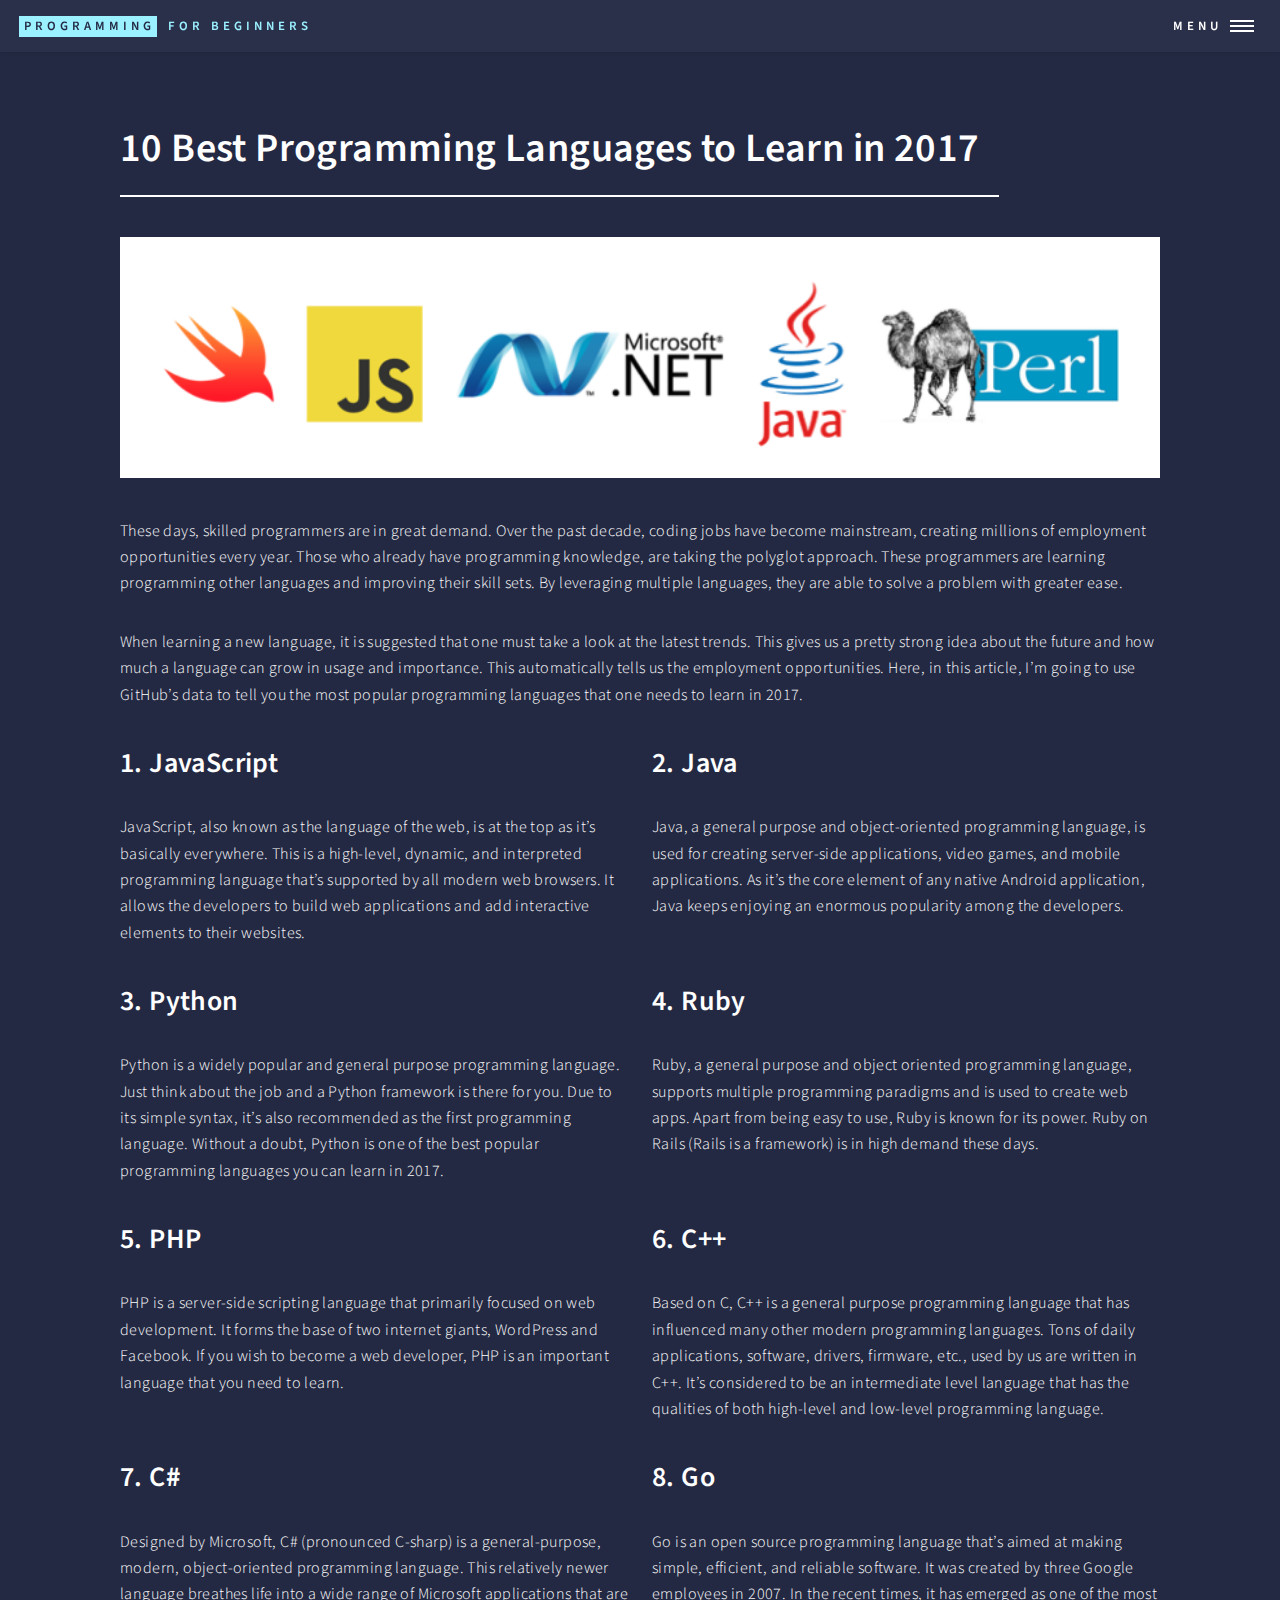
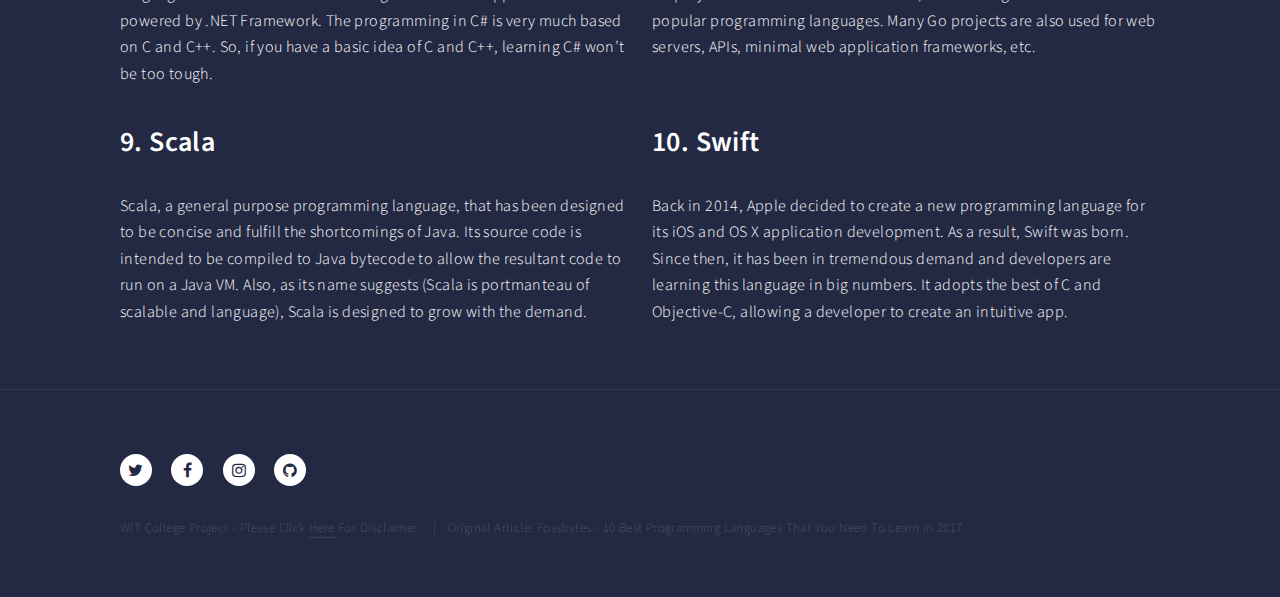
<file: ten_best.html>
<!DOCTYPE HTML>
<html>
	<head>
		<title>10 Best Programming Languages to Learn in 2017</title>
		<meta charset="utf-8" />
		<meta name="viewport" content="width=device-width, initial-scale=1, user-scalable=no" />
		<!--[if lte IE 8]><script src="assets/js/ie/html5shiv.js"></script><![endif]-->
		<link rel="stylesheet" href="assets/css/main.css" />
		<!--[if lte IE 9]><link rel="stylesheet" href="assets/css/ie9.css" /><![endif]-->
		<!--[if lte IE 8]><link rel="stylesheet" href="assets/css/ie8.css" /><![endif]-->
	</head>
	<body>

		<!-- Wrapper -->
			<div id="wrapper">

				<!-- Header -->
					<header id="header">
						<a href="index.html" class="logo"><strong>Programming</strong> <span>For Beginners</span></a>
						<nav>
							<a href="#menu">Menu</a>
						</nav>
					</header>

				<!-- Menu -->
                <nav id="menu">
                    <ul class="links">
                        <li><a href="index.html">Home</a></li>
                        <li><a href="tutorials.html">Tutorials</a></li>
                        <li><a href="articles.html">Articles</a></li>
                    </ul>
                    <ul class="actions vertical">
						<li><a href="disclaimer.html" class="button special fit">Disclaimer</a></li>
                    </ul>
                </nav>
				<!-- Main -->
					<div id="main" class="alt">

						<!-- One -->
							<section id="one">
								<div class="inner">
									<header class="major">
										<h1>10 Best Programming Languages to Learn in 2017</h1>
									</header>
									<span class="image main"><img src="images/pic12.jpg" alt="" /></span>
									<p>These days, skilled programmers are in great demand. Over the past decade, coding jobs have become mainstream, creating millions of employment opportunities every year. Those who already have programming knowledge, are taking the polyglot approach. These programmers are learning programming other languages and improving their skill sets. By leveraging multiple languages, they are able to solve a problem with greater ease.</p>
									<p>When learning a new language, it is suggested that one must take a look at the latest trends. This gives us a pretty strong idea about the future and how much a language can grow in usage and importance. This automatically tells us the employment opportunities. Here, in this article, I’m going to use GitHub’s data to tell you the most popular programming languages that one needs to learn in 2017.</p>

                                    <div class="row">
                                        <div class="6u 12u$(small)">
                                            <h2>1. JavaScript</h2>
                                            <p>JavaScript, also known as the language of the web, is at the top as it’s basically everywhere. This is a high-level, dynamic, and interpreted programming language that’s supported by all modern web browsers. It allows the developers to build web applications and add interactive elements to their websites.</p>
                                        </div>
                                        <div class="6u 12u$(small)">
                                            <h2>2. Java</h2>
                                            <p>Java, a general purpose and object-oriented programming language, is used for creating server-side applications, video games, and mobile applications. As it’s the core element of any native Android application, Java keeps enjoying an enormous popularity among the developers.</p>
                                        </div>
                                    </div>

                                    <div class="row">
                                        <div class="6u 12u$(small)">
                                            <h2>3. Python</h2>
                                            <p>Python is a widely popular and general purpose programming language. Just think about the job and a Python framework is there for you. Due to its simple syntax, it’s also recommended as the first programming language. Without a doubt, Python is one of the best popular programming languages you can learn in 2017.</p>
                                        </div>
                                        <div class="6u 12u$(small)">
                                            <h2>4. Ruby</h2>
                                            <p>Ruby, a general purpose and object oriented programming language, supports multiple programming paradigms and is used to create web apps. Apart from being easy to use, Ruby is known for its power. Ruby on Rails (Rails is a framework) is in high demand these days.</p>
                                        </div>
                                    </div>

                                    <div class="row">
                                        <div class="6u 12u$(small)">
                                            <h2>5. PHP</h2>
                                            <p>PHP is a server-side scripting language that primarily focused on web development. It forms the base of two internet giants, WordPress and Facebook. If you wish to become a web developer, PHP is an important language that you need to learn.</p>
                                        </div>
                                        <div class="6u 12u$(small)">
								        	<h2>6. C++</h2>
									        <p>Based on C, C++ is a general purpose programming language that has influenced many other modern programming languages. Tons of daily applications, software, drivers, firmware, etc., used by us are written in C++. It’s considered to be an intermediate level language that has the qualities of both high-level and low-level programming language.</p>
                                        </div>
                                    </div>

                                    <div class="row">
                                        <div class="6u 12u$(small)">
									        <h2>7. C#</h2>
									        <p>Designed by Microsoft, C# (pronounced C-sharp) is a general-purpose, modern, object-oriented programming language. This relatively newer language breathes life into a wide range of Microsoft applications that are powered by .NET Framework. The programming in C# is very much based on C and C++. So, if you have a basic idea of C and C++, learning C# won’t be too tough.</p>
                                        </div>
                                        <div class="6u 12u$(small)">
									        <h2>8. Go</h2>
									        <p>Go is an open source programming language that’s aimed at making simple, efficient, and reliable software. It was created by three Google employees in 2007. In the recent times, it has emerged as one of the most popular programming languages. Many Go projects are also used for web servers, APIs, minimal web application frameworks, etc.</p>
                                        </div>
                                    </div>

                                    <div class="row">
                                        <div class="6u 12u$(small)">
									        <h2>9. Scala</h2>
									        <p>Scala, a general purpose programming language, that has been designed to be concise and fulfill the shortcomings of Java. Its source code is intended to be compiled to Java bytecode to allow the resultant code to run on a Java VM. Also, as its name suggests (Scala is portmanteau of scalable and language), Scala is designed to grow with the demand.</p>
                                        </div>
                                        <div class="6u 12u$(small)">
									        <h2>10. Swift</h2>
									        <p>Back in 2014, Apple decided to create a new programming language for its iOS and OS X application development. As a result, Swift was born. Since then, it has been in tremendous demand and developers are learning this language in big numbers. It adopts the best of C and Objective-C, allowing a developer to create an intuitive app.</p>
                                        </div>
                                    </div>
								</div>
							</section>

					</div>
				<!-- Footer -->
				<footer id="footer">
					<div class="inner">
						<ul class="icons">
							<li><a href="https://twitter.com/" class="icon alt fa-twitter"><span class="label">Twitter</span></a></li>
							<li><a href="https://www.facebook.com/" class="icon alt fa-facebook"><span class="label">Facebook</span></a></li>
							<li><a href="https://www.instagram.com/" class="icon alt fa-instagram"><span class="label">Instagram</span></a></li>
							<li><a href="https://github.com/" class="icon alt fa-github"><span class="label">GitHub</span></a></li>
						</ul>
						<ul class="copyright">
							<li>WIT College Project - Please Click <a href="disclaimer.html">Here</a> For Disclaimer</li>
							<li>Original Article: Fossbytes - 10 Best Programming Languages That You Need To Learn In 2017</li>
						</ul>
					</div>
				</footer>

			</div>

		<!-- Scripts -->
			<script src="assets/js/jquery.min.js"></script>
			<script src="assets/js/jquery.scrolly.min.js"></script>
			<script src="assets/js/jquery.scrollex.min.js"></script>
			<script src="assets/js/skel.min.js"></script>
			<script src="assets/js/util.js"></script>
			<!--[if lte IE 8]><script src="assets/js/ie/respond.min.js"></script><![endif]-->
			<script src="assets/js/main.js"></script>

	</body>
</html>
</file>
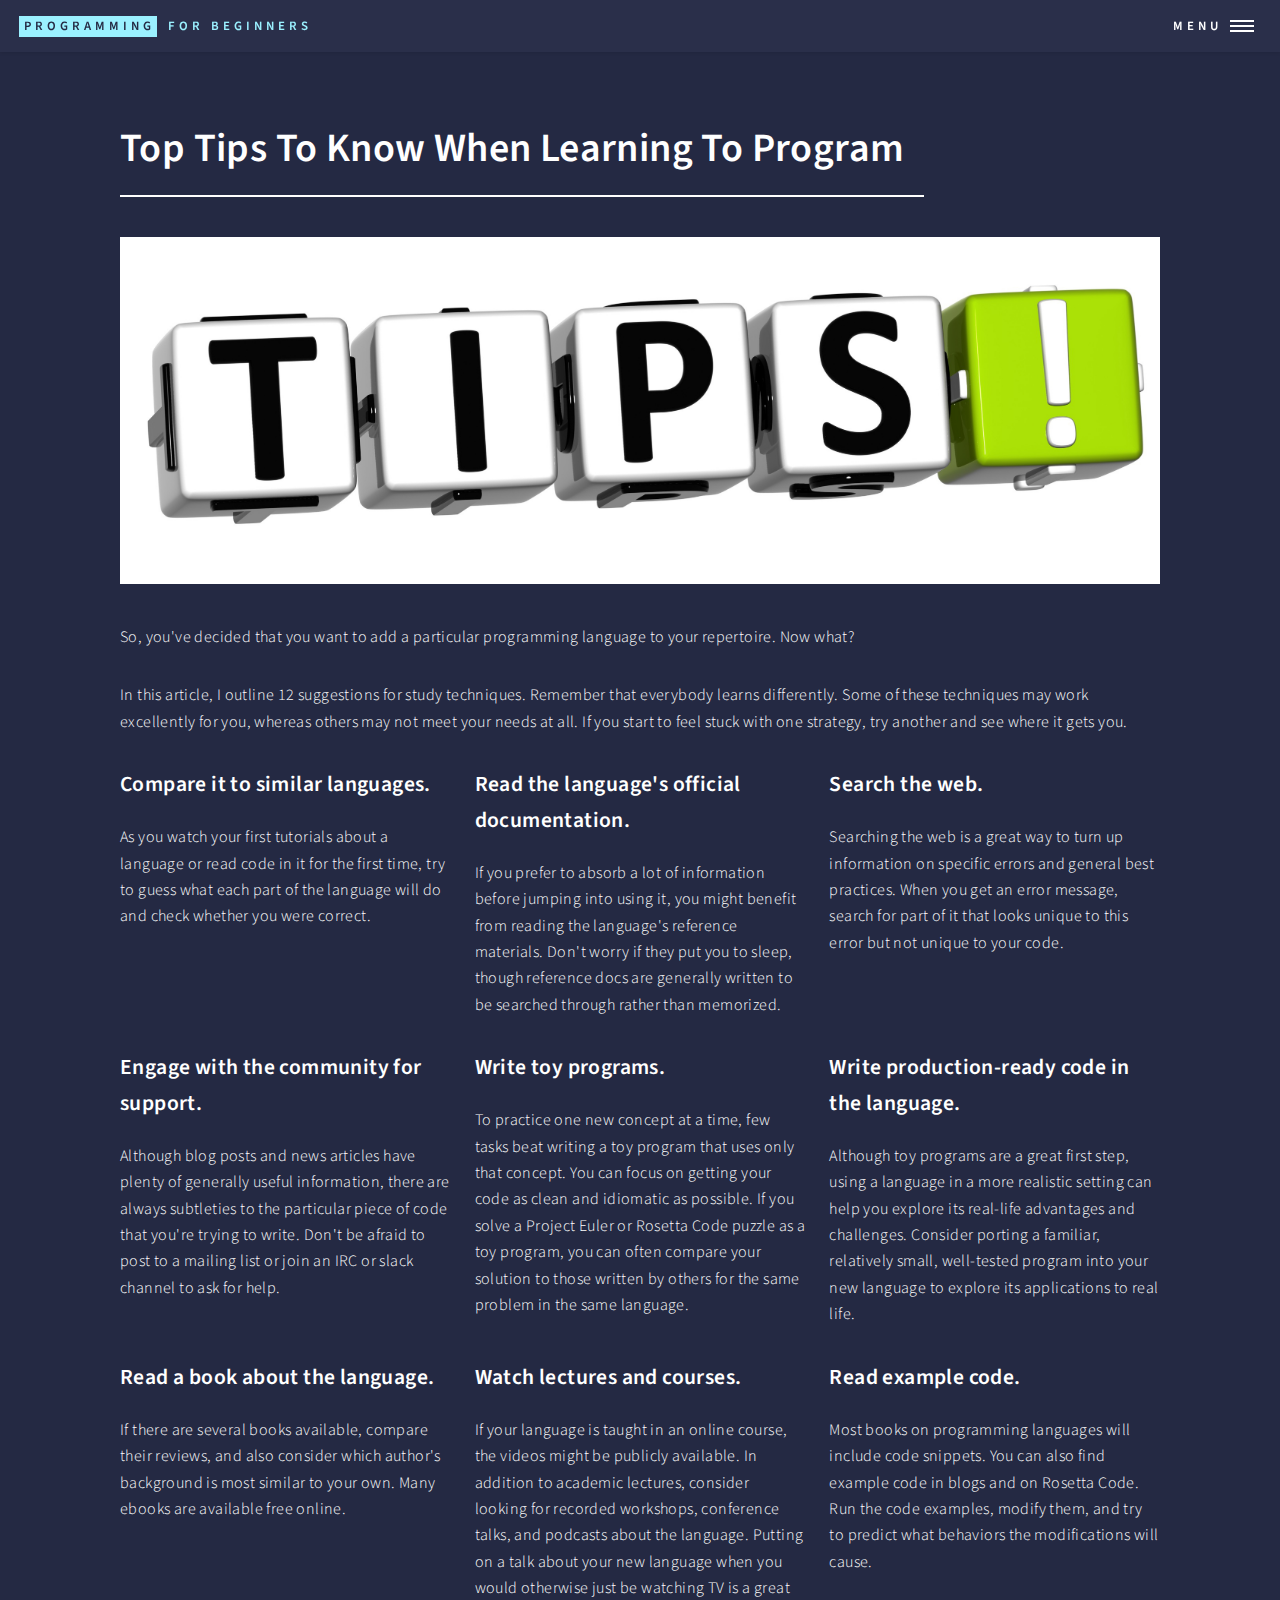
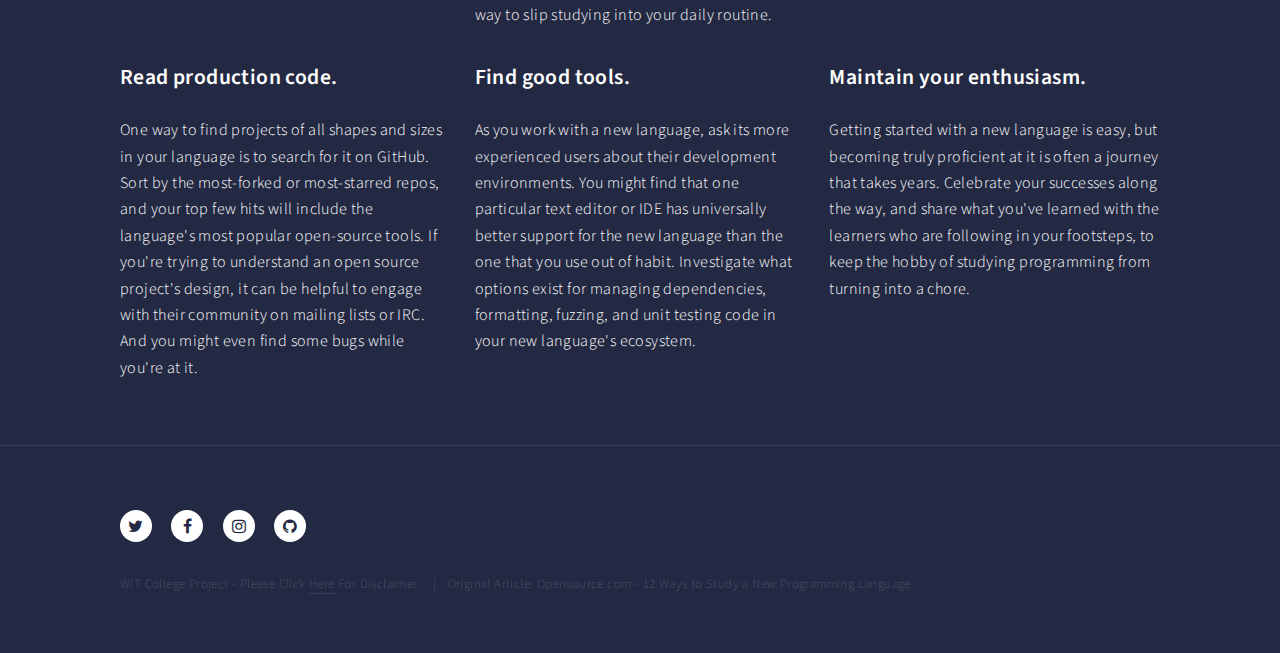
<file: tips.html>
<!DOCTYPE HTML>
<html>
	<head>
		<title>Top Tips To Know When Learning To Program</title>
		<meta charset="utf-8" />
		<meta name="viewport" content="width=device-width, initial-scale=1, user-scalable=no" />
		<!--[if lte IE 8]><script src="assets/js/ie/html5shiv.js"></script><![endif]-->
		<link rel="stylesheet" href="assets/css/main.css" />
		<!--[if lte IE 9]><link rel="stylesheet" href="assets/css/ie9.css" /><![endif]-->
		<!--[if lte IE 8]><link rel="stylesheet" href="assets/css/ie8.css" /><![endif]-->
	</head>
	<body>

		<!-- Wrapper -->
			<div id="wrapper">

				<!-- Header -->
					<header id="header">
						<a href="index.html" class="logo"><strong>Programming</strong> <span>For Beginners</span></a>
						<nav>
							<a href="#menu">Menu</a>
						</nav>
					</header>

				<!-- Menu -->
				<nav id="menu">
				<ul class="links">
					<li><a href="index.html">Home</a></li>
					<li><a href="tutorials.html">Tutorials</a></li>
					<li><a href="articles.html">Articles</a></li>
				</ul>
				<ul class="actions vertical">
					<li><a href="disclaimer.html" class="button special fit">Disclaimer</a></li>
				</ul>
			</nav>

				<!-- Main -->
					<div id="main" class="alt">

						<!-- One -->
							<section id="one">
								<div class="inner">
									<header class="major">
										<h1>Top Tips To Know When Learning To Program</h1>
									</header>
									<span class="image main"><img src="images/pic13.jpg" alt="" /></span>
									<p>So, you've decided that you want to add a particular programming language to your repertoire. Now what?</p>
									<p>In this article, I outline 12 suggestions for study techniques. Remember that everybody learns differently. Some of these techniques may work excellently for you, whereas others may not meet your needs at all. If you start to feel stuck with one strategy, try another and see where it gets you.</p>

									<div class="row">
										<div class="4u 12u$(medium)">
											<h3>Compare it to similar languages.</h3>
											<p>As you watch your first tutorials about a language or read code in it for the first time, try to guess what each part of the language will do and check whether you were correct.</p>
										</div>
										<div class="4u 12u$(medium)">
											<h3>Read the language's official documentation.</h3>
											<p>If you prefer to absorb a lot of information before jumping into using it, you might benefit from reading the language's reference materials. Don't worry if they put you to sleep, though reference docs are generally written to be searched through rather than memorized.	</div>
										<div class="4u$ 12u$(medium)">
											<h3>Search the web.</h3>
											<p>Searching the web is a great way to turn up information on specific errors and general best practices. When you get an error message, search for part of it that looks unique to this error but not unique to your code.
										</div>
									</div>

									<div class="row">
										<div class="4u 12u$(medium)">
											<h3>Engage with the community for support.</h3>
											<p>Although blog posts and news articles have plenty of generally useful information, there are always subtleties to the particular piece of code that you're trying to write. Don't be afraid to post to a mailing list or join an IRC or slack channel to ask for help.</p>
										</div>
										<div class="4u 12u$(medium)">
											<h3>Write toy programs.</h3>
											<p>To practice one new concept at a time, few tasks beat writing a toy program that uses only that concept. You can focus on getting your code as clean and idiomatic as possible. If you solve a Project Euler or Rosetta Code puzzle as a toy program, you can often compare your solution to those written by others for the same problem in the same language.</p>
										</div>
										<div class="4u$ 12u$(medium)">
											<h3>Write production-ready code in the language.</h3>
											<p>Although toy programs are a great first step, using a language in a more realistic setting can help you explore its real-life advantages and challenges. Consider porting a familiar, relatively small, well-tested program into your new language to explore its applications to real life.</p>
										</div>
									</div>

									<div class="row">
										<div class="4u 12u$(medium)">
											<h3> Read a book about the language.</h3>
											<p>If there are several books available, compare their reviews, and also consider which author's background is most similar to your own. Many ebooks are available free online.</p>
										</div>
										<div class="4u 12u$(medium)">
											<h3>Watch lectures and courses.</h3>
											<p>If your language is taught in an online course, the videos might be publicly available. In addition to academic lectures, consider looking for recorded workshops, conference talks, and podcasts about the language. Putting on a talk about your new language when you would otherwise just be watching TV is a great way to slip studying into your daily routine.</p>
										</div>
										<div class="4u$ 12u$(medium)">
											<h3>Read example code.</h3>
											<p>Most books on programming languages will include code snippets. You can also find example code in blogs and on Rosetta Code. Run the code examples, modify them, and try to predict what behaviors the modifications will cause.</p>
										</div>
									</div>

									<div class="row">
										<div class="4u 12u$(medium)">
											<h3>Read production code.</h3>
											<p>One way to find projects of all shapes and sizes in your language is to search for it on GitHub. Sort by the most-forked or most-starred repos, and your top few hits will include the language's most popular open-source tools. If you're trying to understand an open source project's design, it can be helpful to engage with their community on mailing lists or IRC. And you might even find some bugs while you're at it.</p>
										</div>
										<div class="4u 12u$(medium)">
											<h3>Find good tools.</h3>
											<p>As you work with a new language, ask its more experienced users about their development environments. You might find that one particular text editor or IDE has universally better support for the new language than the one that you use out of habit. Investigate what options exist for managing dependencies, formatting, fuzzing, and unit testing code in your new language's ecosystem.</p>
										</div>
										<div class="4u$ 12u$(medium)">
											<h3>Maintain your enthusiasm.</h3>
											<p>Getting started with a new language is easy, but becoming truly proficient at it is often a journey that takes years. Celebrate your successes along the way, and share what you've learned with the learners who are following in your footsteps, to keep the hobby of studying programming from turning into a chore.</p>
										</div>
									</div>



								</div>
							</section>

					</div>
				<!-- Footer -->
				<footer id="footer">
					<div class="inner">
						<ul class="icons">
							<li><a href="https://twitter.com/" class="icon alt fa-twitter"><span class="label">Twitter</span></a></li>
							<li><a href="https://www.facebook.com/" class="icon alt fa-facebook"><span class="label">Facebook</span></a></li>
							<li><a href="https://www.instagram.com/" class="icon alt fa-instagram"><span class="label">Instagram</span></a></li>
							<li><a href="https://github.com/" class="icon alt fa-github"><span class="label">GitHub</span></a></li>
						</ul>
						<ul class="copyright">
							<li>WIT College Project - Please Click <a href="disclaimer.html">Here</a> For Disclaimer</li>
							<li>Original Article: Opensource.com - 12 Ways to Study a New Programming Language</li>
						</ul>
					</div>
				</footer>

			</div>

		<!-- Scripts -->
			<script src="assets/js/jquery.min.js"></script>
			<script src="assets/js/jquery.scrolly.min.js"></script>
			<script src="assets/js/jquery.scrollex.min.js"></script>
			<script src="assets/js/skel.min.js"></script>
			<script src="assets/js/util.js"></script>
			<!--[if lte IE 8]><script src="assets/js/ie/respond.min.js"></script><![endif]-->
			<script src="assets/js/main.js"></script>

	</body>
</html>
</file>
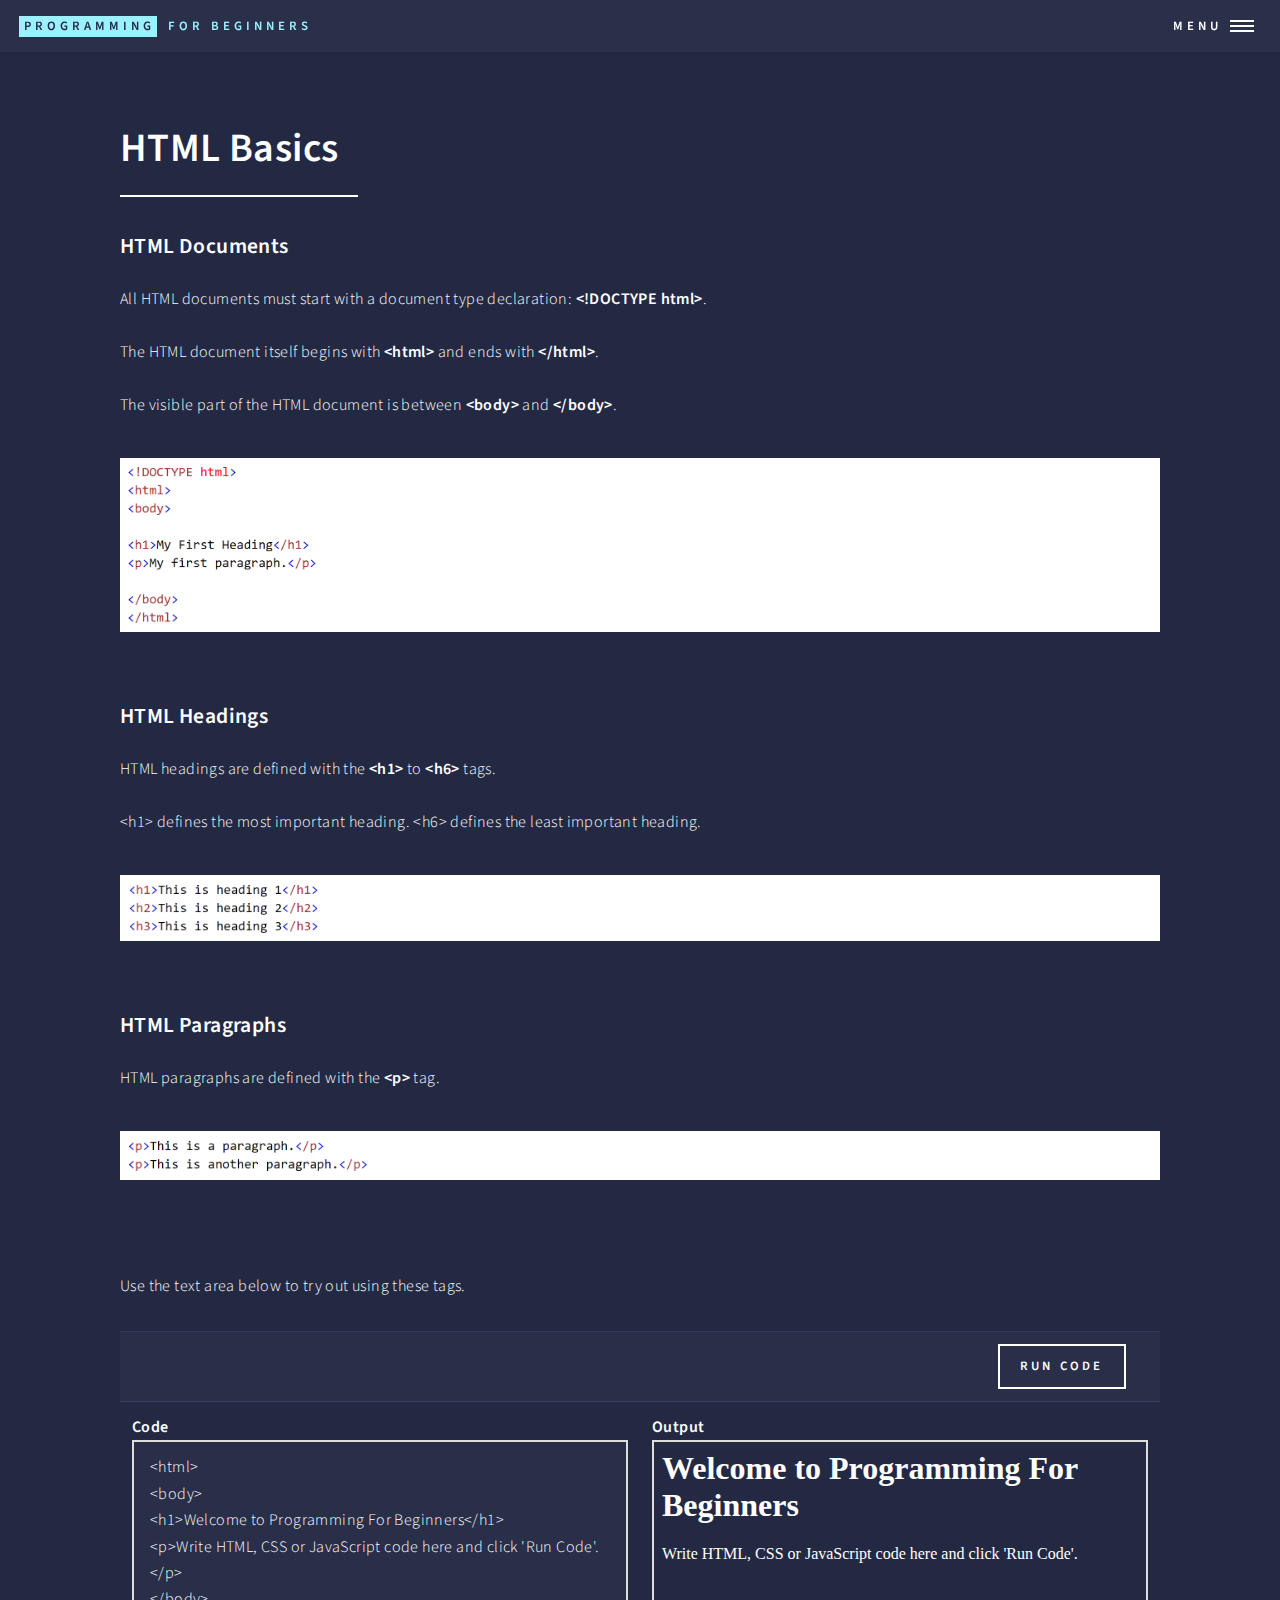
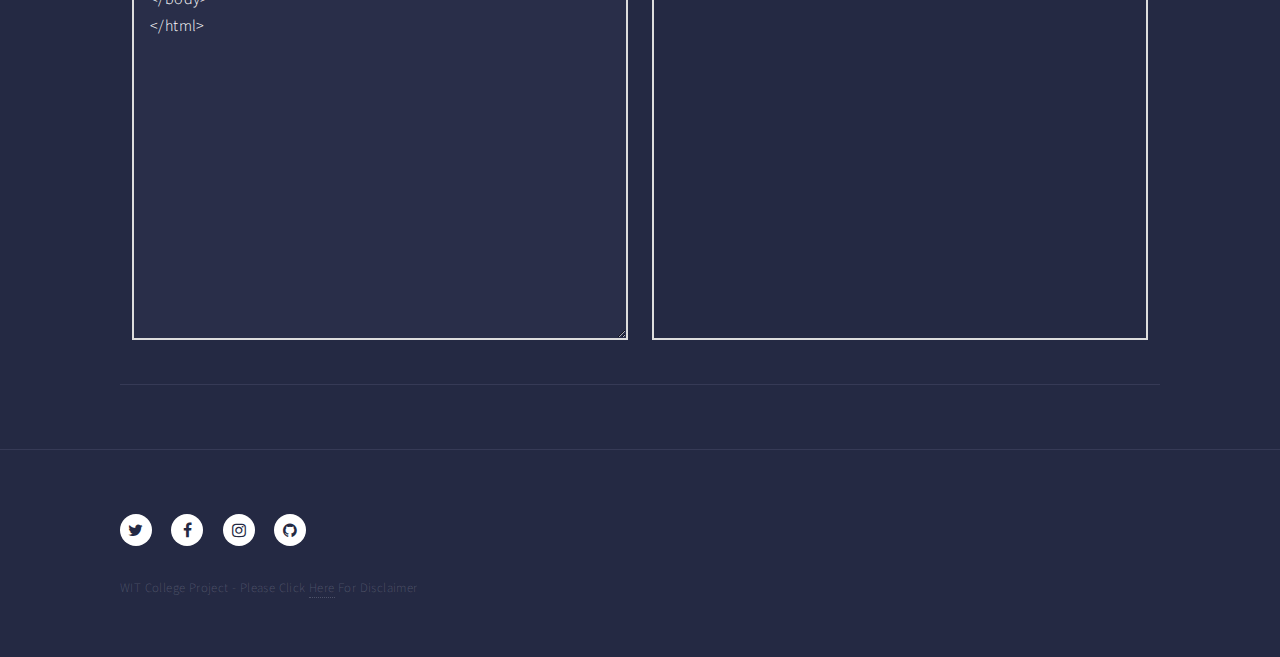
<file: tutorial1.html>
<!DOCTYPE HTML>
<html>
	<head>
		<title>HTML Basics</title>
		<meta charset="utf-8" />
		<meta name="viewport" content="width=device-width, initial-scale=1, user-scalable=no" />
		<!--[if lte IE 8]><script src="assets/js/ie/html5shiv.js"></script><![endif]-->
		<link rel="stylesheet" href="assets/css/main.css" />
		<!--[if lte IE 9]><link rel="stylesheet" href="assets/css/ie9.css" /><![endif]-->
		<!--[if lte IE 8]><link rel="stylesheet" href="assets/css/ie8.css" /><![endif]-->

		<style type="text/css">
			textarea, iframe{
				border: 2px solid #ddd;
				height: 500px;
				width: 100%;
                color: white;
			}

            #runcode {
                margin-left: 27em;
            }
		</style>
	</head>
	<body>

		<!-- Wrapper -->
			<div id="wrapper">

				<!-- Header -->
					<header id="header">
						<a href="index.html" class="logo"><strong>Programming</strong> <span>For Beginners</span></a>
						<nav>
							<a href="#menu">Menu</a>
						</nav>
					</header>

				<!-- Menu -->
				<nav id="menu">
					<ul class="links">
						<li><a href="index.html">Home</a></li>
						<li><a href="tutorials.html">Tutorials</a></li>
						<li><a href="articles.html">Articles</a></li>
					</ul>
					<ul class="actions vertical">
						<li><a href="disclaimer.html" class="button special fit">Disclaimer</a></li>
					</ul>
				</nav>


				<!-- Main -->
					<div id="main" class="alt">

						<!-- One -->
							<section id="one">
								<div class="inner">
									<header class="major">
										<h1>HTML Basics</h1>
									</header>


                                    <h3>HTML Documents</h3>
                                    <p>All HTML documents must start with a document type declaration: <strong>&lt;!DOCTYPE html&gt;</strong>.<br><br>
                                    The HTML document itself begins with <strong>&lt;html&gt;</strong> and ends with <strong>&lt;/html&gt;</strong>.<br><br>
                                    The visible part of the HTML document is between <strong>&lt;body&gt;</strong> and <strong>&lt;/body&gt;</strong>.</p>
                                    <span class="image main"><img src="images/Capture.png" alt="" /></span>

                                    <br>

                                    <h3>HTML Headings</h3>
                                    <p>HTML headings are defined with the <strong>&lt;h1&gt;</strong> to <strong>&lt;h6&gt;</strong> tags.<br><br>
                                        &lt;h1&gt; defines the most important heading. &lt;h6&gt; defines the least important heading.</p>
                                    <span class="image main"><img src="images/Capture2.PNG" alt="" /></span>

                                    <br>

                                    <h3>HTML Paragraphs</h3>
                                    <p>HTML paragraphs are defined with the <strong>&lt;p&gt;</strong> tag.</p>
                                    <span class="image main"><img src="images/Capture1.PNG" alt="" /></span>

                                    <br>
                                    <br>
                                    <p>Use the text area below to try out using these tags.</p>


									<table width="100%" border="0" cellspacing="5" cellpadding="5">
										<tr>
											<td width="50%" scope="col">&nbsp;</td>
											<td width="50%" align="left" scope="col">
												<input id="runcode" onclick="runCode();" type="button" value="Run Code">
											</td>
										</tr>
										<tr>
											<td>
												<form>
													<strong>Code</strong>
													<textarea name="sourceCode" id="sourceCode">
<html>
<body>
<h1>Welcome to Programming For Beginners</h1>
<p>Write HTML, CSS or JavaScript code here and click 'Run Code'.</p>
</body>
</html>
                </textarea>
												</form>
											</td>
											<td><strong>Output</strong><iframe name="targetCode" id="targetCode"></iframe></td>
										</tr>
									</table>

                                    <script type="text/javascript">
                                        function runCode()
                                        {
                                            var content = document.getElementById('sourceCode').value;
                                            var iframe = document.getElementById('targetCode');
                                            iframe = (iframe.contentWindow) ? iframe.contentWindow : (iframe.contentDocument.document) ? iframe.contentDocument.document : iframe.contentDocument;
                                            iframe.document.open();
                                            iframe.document.write(content.fontcolor("white"));
                                            iframe.document.close();
                                            return false;
                                        }
                                        runCode();
                                    </script>
								</div>
							</section>
					</div>
				<!-- Footer -->
				<footer id="footer">
					<div class="inner">
						<ul class="icons">
							<li><a href="https://twitter.com/" class="icon alt fa-twitter"><span class="label">Twitter</span></a></li>
							<li><a href="https://www.facebook.com/" class="icon alt fa-facebook"><span class="label">Facebook</span></a></li>
							<li><a href="https://www.instagram.com/" class="icon alt fa-instagram"><span class="label">Instagram</span></a></li>
							<li><a href="https://github.com/" class="icon alt fa-github"><span class="label">GitHub</span></a></li>
						</ul>
						<ul class="copyright">
							<li>WIT College Project - Please Click <a href="disclaimer.html">Here</a> For Disclaimer</li>
						</ul>
					</div>
				</footer>

			</div>

		<!-- Scripts -->
			<script src="assets/js/jquery.min.js"></script>
			<script src="assets/js/jquery.scrolly.min.js"></script>
			<script src="assets/js/jquery.scrollex.min.js"></script>
			<script src="assets/js/skel.min.js"></script>
			<script src="assets/js/util.js"></script>
			<!--[if lte IE 8]><script src="assets/js/ie/respond.min.js"></script><![endif]-->
			<script src="assets/js/main.js"></script>

	</body>
</html>
</file>
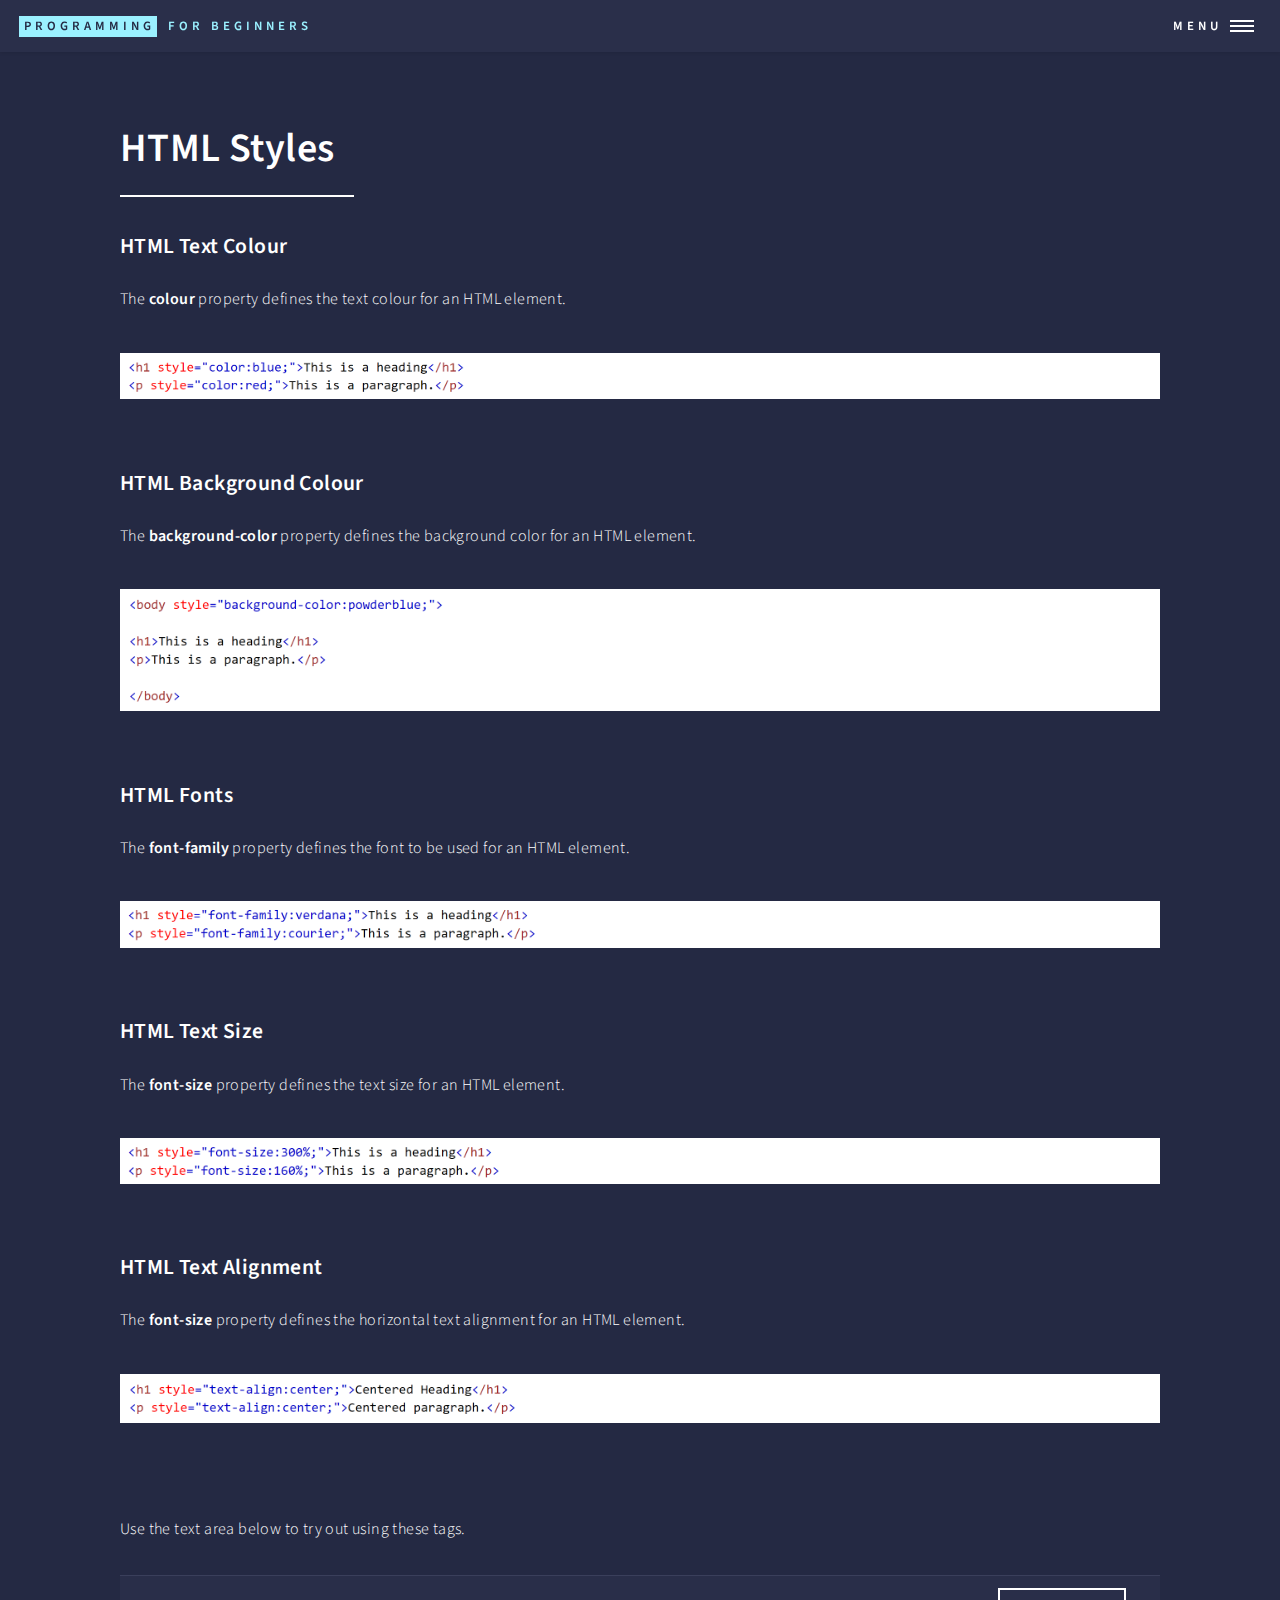
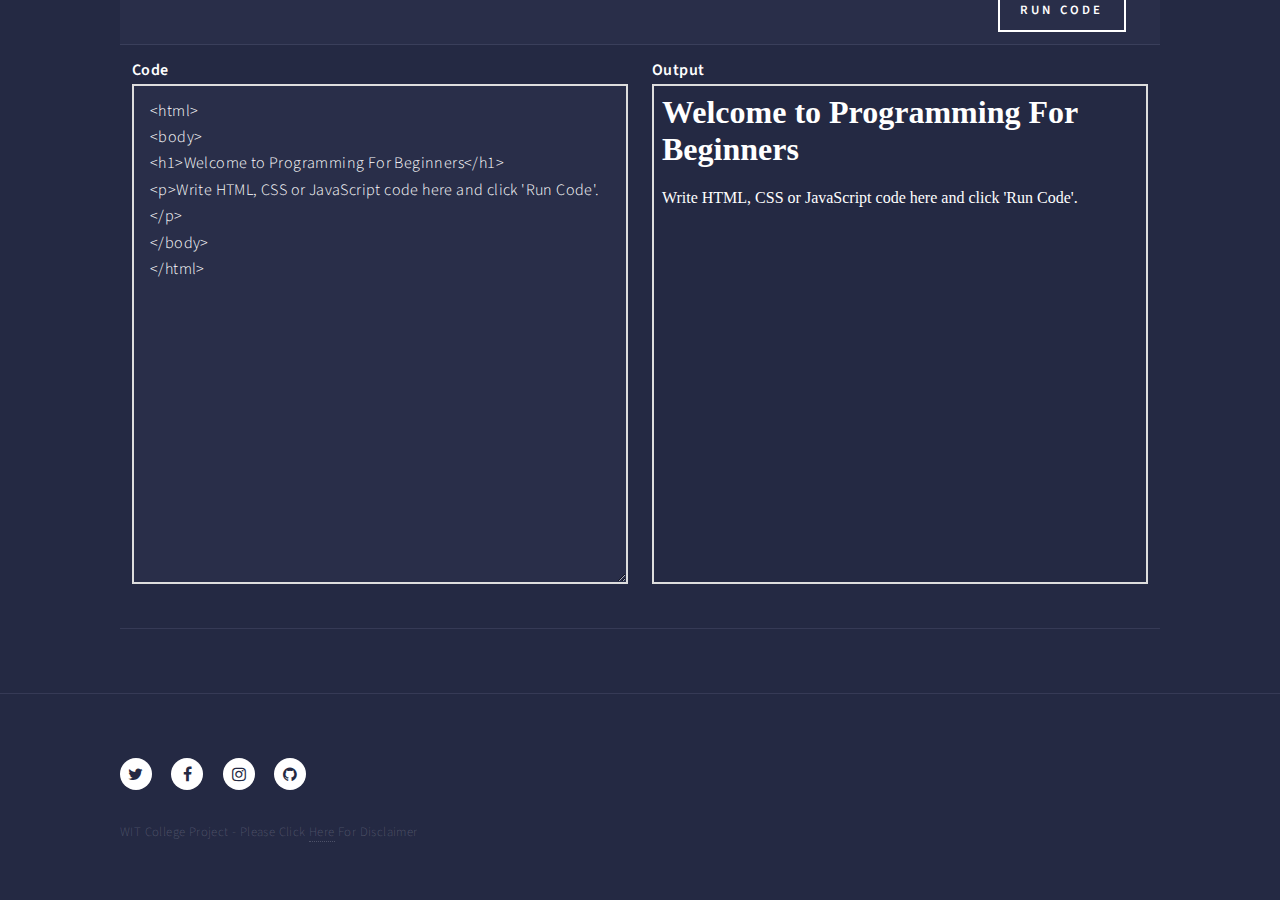
<file: tutorial2.html>
<!DOCTYPE HTML>
<html>
	<head>
		<title>HTML Styles</title>
		<meta charset="utf-8" />
		<meta name="viewport" content="width=device-width, initial-scale=1, user-scalable=no" />
		<!--[if lte IE 8]><script src="assets/js/ie/html5shiv.js"></script><![endif]-->
		<link rel="stylesheet" href="assets/css/main.css" />
		<!--[if lte IE 9]><link rel="stylesheet" href="assets/css/ie9.css" /><![endif]-->
		<!--[if lte IE 8]><link rel="stylesheet" href="assets/css/ie8.css" /><![endif]-->

		<style type="text/css">
			textarea, iframe{
				border: 2px solid #ddd;
				height: 500px;
				width: 100%;
                color: white;
			}

            #runcode {
                margin-left: 27em;
            }
		</style>
	</head>
	<body>

		<!-- Wrapper -->
			<div id="wrapper">

				<!-- Header -->
					<header id="header">
						<a href="index.html" class="logo"><strong>Programming</strong> <span>For Beginners</span></a>
						<nav>
							<a href="#menu">Menu</a>
						</nav>
					</header>

				<!-- Menu -->
				<nav id="menu">
					<ul class="links">
						<li><a href="index.html">Home</a></li>
						<li><a href="tutorials.html">Tutorials</a></li>
						<li><a href="articles.html">Articles</a></li>
					</ul>
					<ul class="actions vertical">
						<li><a href="disclaimer.html" class="button special fit">Disclaimer</a></li>
					</ul>
				</nav>

				<!-- Main -->
					<div id="main" class="alt">

						<!-- One -->
							<section id="one">
								<div class="inner">
									<header class="major">
										<h1>HTML Styles</h1>
									</header>


                                    <h3>HTML Text Colour</h3>
									<p>The <strong>colour</strong> property defines the text colour for an HTML element.</p>
                                    <span class="image main"><img src="images/Capture4.PNG" alt="" /></span>
                                    <br>

                                    <h3>HTML Background Colour</h3>
									<p>The <strong>background-color</strong> property defines the background color for an HTML element.</p>
                                    <span class="image main"><img src="images/Capture3.PNG" alt="" /></span>
                                    <br>

                                    <h3>HTML Fonts</h3>
									<p>The <strong>font-family</strong> property defines the font to be used for an HTML element.</p>
                                    <span class="image main"><img src="images/Capture5.PNG" alt="" /></span>
									<br>

									<h3>HTML Text Size</h3>
									<p>The <strong>font-size</strong> property defines the text size for an HTML element.</p>
									<span class="image main"><img src="images/Capture6.PNG" alt="" /></span>
									<br>

									<h3>HTML Text Alignment</h3>
									<p>The <strong>font-size</strong> property defines the horizontal text alignment for an HTML element.</p>
									<span class="image main"><img src="images/Capture7.PNG" alt="" /></span>

                                    <br>
                                    <br>
                                    <p>Use the text area below to try out using these tags.</p>


									<table width="100%" border="0" cellspacing="5" cellpadding="5">
										<tr>
											<td width="50%" scope="col">&nbsp;</td>
											<td width="50%" align="left" scope="col">
												<input id="runcode" onclick="runCode();" type="button" value="Run Code">
											</td>
										</tr>
										<tr>
											<td>
												<form>
													<strong>Code</strong>
													<textarea name="sourceCode" id="sourceCode">
<html>
<body>
<h1>Welcome to Programming For Beginners</h1>
<p>Write HTML, CSS or JavaScript code here and click 'Run Code'.</p>
</body>
</html>
                </textarea>
												</form>
											</td>
											<td><strong>Output</strong><iframe name="targetCode" id="targetCode"></iframe></td>
										</tr>
									</table>

                                    <script type="text/javascript">
                                        function runCode()
                                        {
                                            var content = document.getElementById('sourceCode').value;
                                            var iframe = document.getElementById('targetCode');
                                            iframe = (iframe.contentWindow) ? iframe.contentWindow : (iframe.contentDocument.document) ? iframe.contentDocument.document : iframe.contentDocument;
                                            iframe.document.open();
                                            iframe.document.write(content.fontcolor("white"));
                                            iframe.document.close();
                                            return false;
                                        }
                                        runCode();
                                    </script>
								</div>
							</section>
					</div>
				<!-- Footer -->
				<footer id="footer">
					<div class="inner">
						<ul class="icons">
							<li><a href="https://twitter.com/" class="icon alt fa-twitter"><span class="label">Twitter</span></a></li>
							<li><a href="https://www.facebook.com/" class="icon alt fa-facebook"><span class="label">Facebook</span></a></li>
							<li><a href="https://www.instagram.com/" class="icon alt fa-instagram"><span class="label">Instagram</span></a></li>
							<li><a href="https://github.com/" class="icon alt fa-github"><span class="label">GitHub</span></a></li>
						</ul>
						<ul class="copyright">
							<li>WIT College Project - Please Click <a href="disclaimer.html">Here</a> For Disclaimer</li>
						</ul>
					</div>
				</footer>

			</div>

		<!-- Scripts -->
			<script src="assets/js/jquery.min.js"></script>
			<script src="assets/js/jquery.scrolly.min.js"></script>
			<script src="assets/js/jquery.scrollex.min.js"></script>
			<script src="assets/js/skel.min.js"></script>
			<script src="assets/js/util.js"></script>
			<!--[if lte IE 8]><script src="assets/js/ie/respond.min.js"></script><![endif]-->
			<script src="assets/js/main.js"></script>

	</body>
</html>
</file>
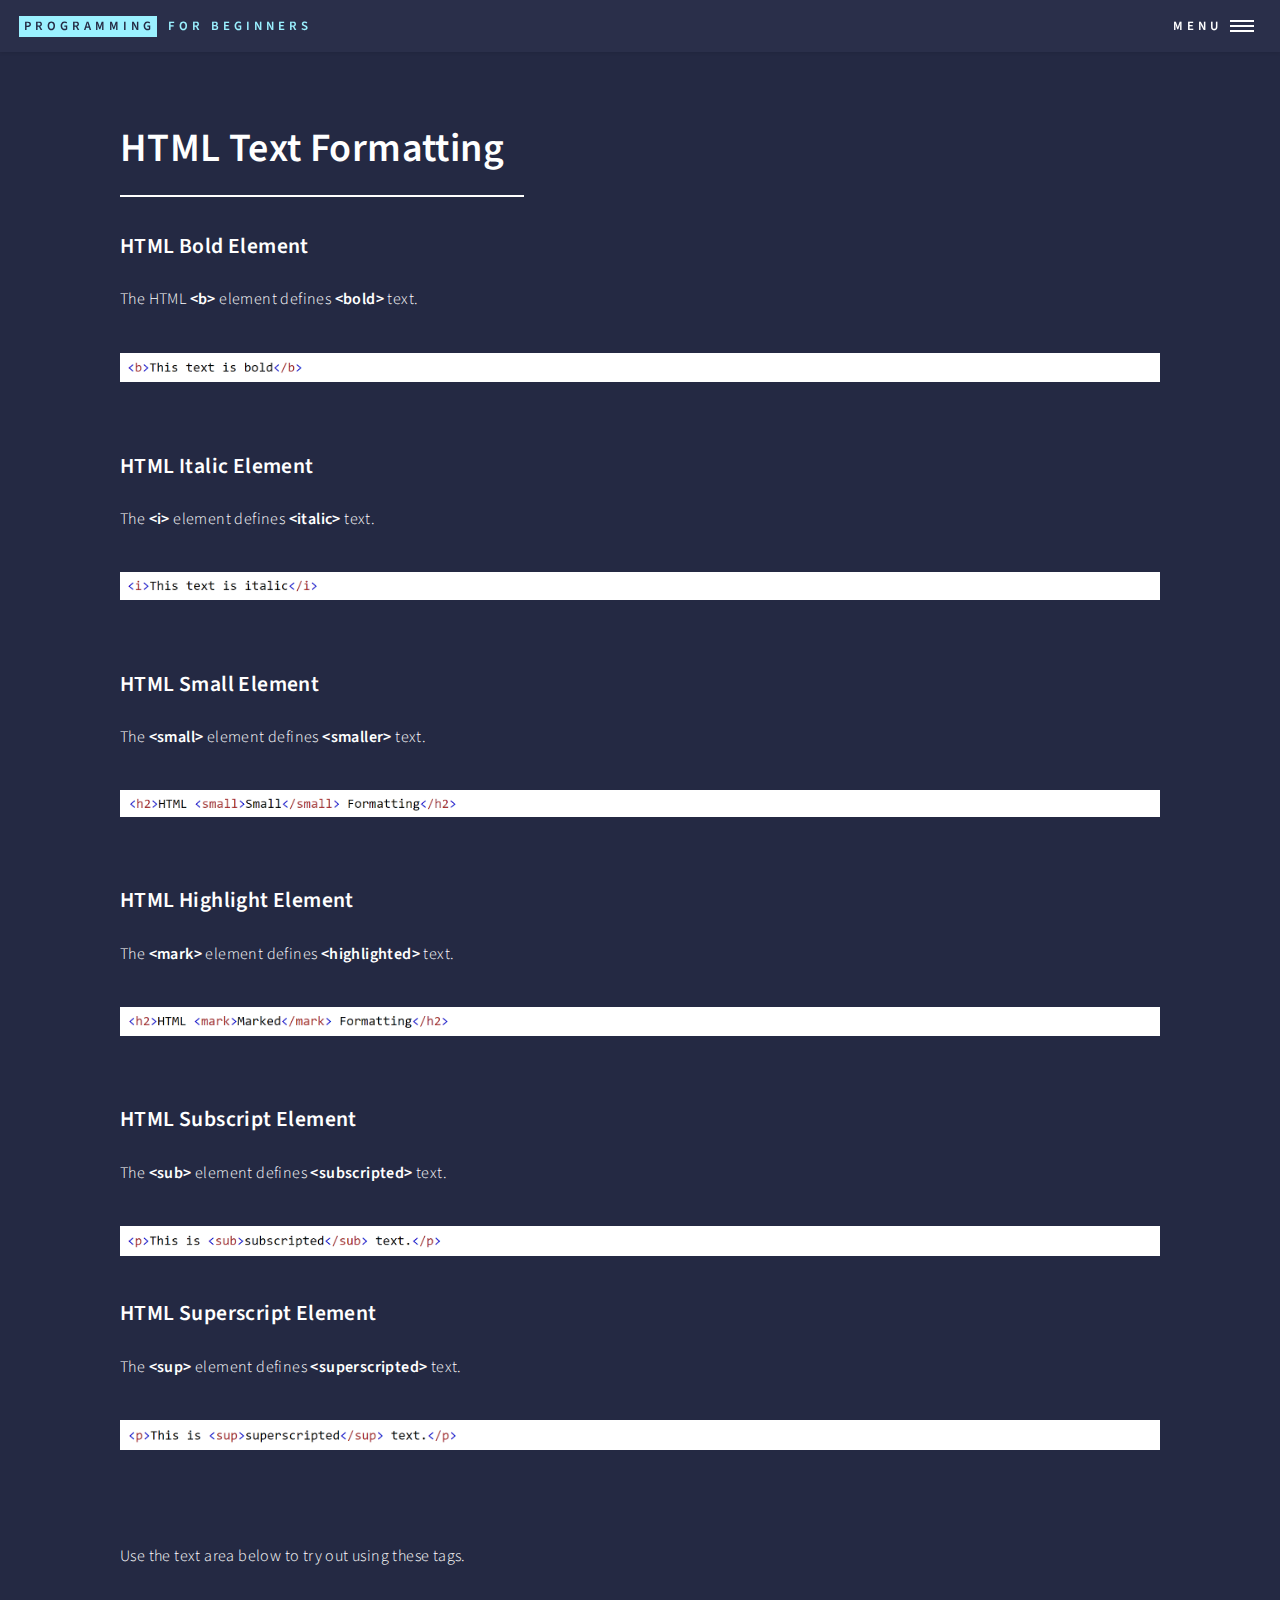
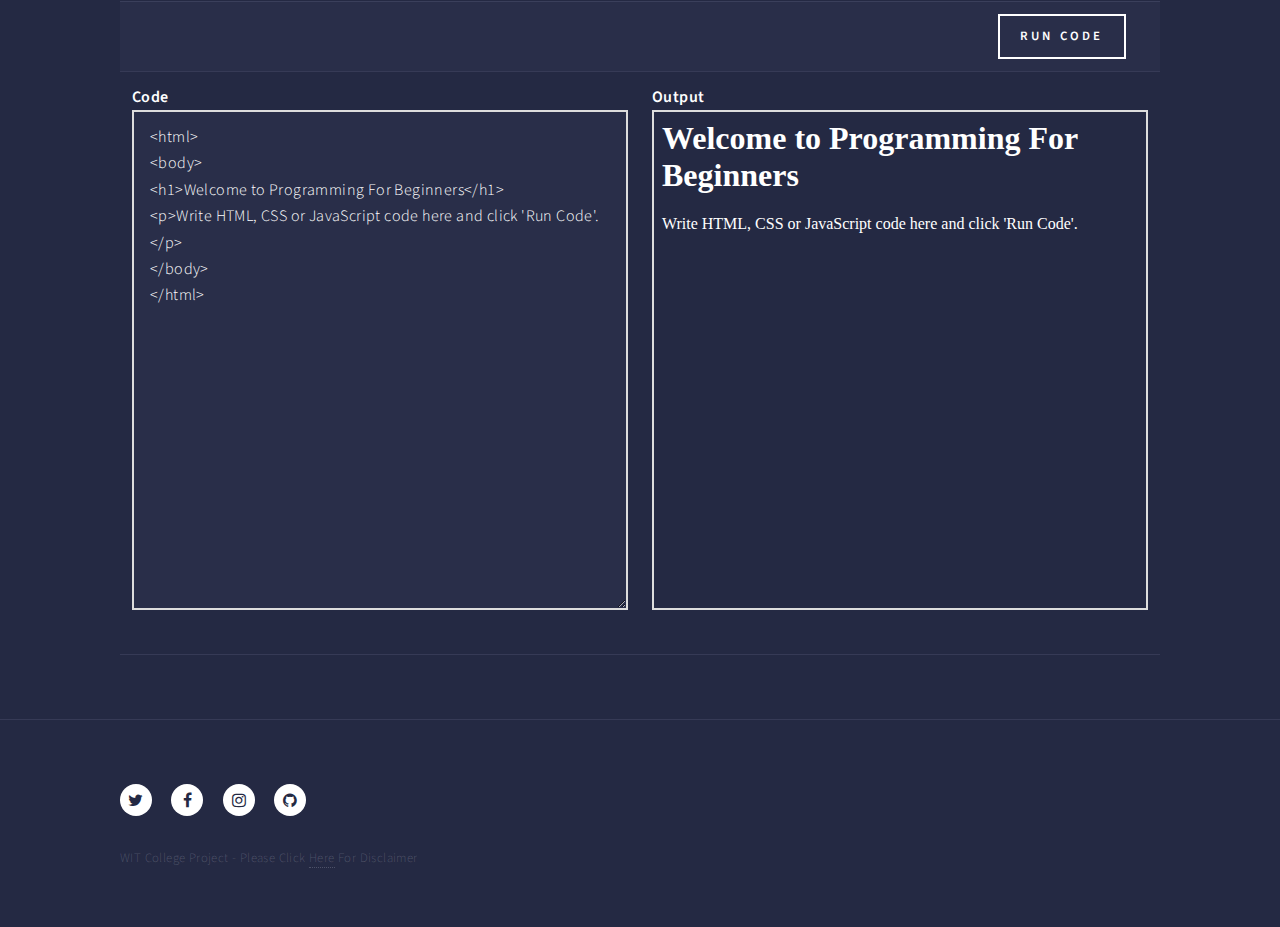
<file: tutorial3.html>
<!DOCTYPE HTML>
<html>
	<head>
		<title>HTML Text Formatting</title>
		<meta charset="utf-8" />
		<meta name="viewport" content="width=device-width, initial-scale=1, user-scalable=no" />
		<!--[if lte IE 8]><script src="assets/js/ie/html5shiv.js"></script><![endif]-->
		<link rel="stylesheet" href="assets/css/main.css" />
		<!--[if lte IE 9]><link rel="stylesheet" href="assets/css/ie9.css" /><![endif]-->
		<!--[if lte IE 8]><link rel="stylesheet" href="assets/css/ie8.css" /><![endif]-->

		<style type="text/css">
			textarea, iframe{
				border: 2px solid #ddd;
				height: 500px;
				width: 100%;
                color: white;
			}

            #runcode {
                margin-left: 27em;
            }
		</style>
	</head>
	<body>

		<!-- Wrapper -->
			<div id="wrapper">

				<!-- Header -->
					<header id="header">
						<a href="index.html" class="logo"><strong>Programming</strong> <span>For Beginners</span></a>
						<nav>
							<a href="#menu">Menu</a>
						</nav>
					</header>

				<!-- Menu -->
				<nav id="menu">
					<ul class="links">
						<li><a href="index.html">Home</a></li>
						<li><a href="tutorials.html">Tutorials</a></li>
						<li><a href="articles.html">Articles</a></li>
					</ul>
					<ul class="actions vertical">
						<li><a href="disclaimer.html" class="button special fit">Disclaimer</a></li>
					</ul>
				</nav>

				<!-- Main -->
					<div id="main" class="alt">

						<!-- One -->
							<section id="one">
								<div class="inner">
									<header class="major">
										<h1>HTML Text Formatting</h1>
									</header>

                                    <h3>HTML Bold Element</h3>
									<p>The HTML <strong>&lt;b&gt;</strong> element defines <strong>&lt;bold&gt;</strong> text.</p>
                                    <span class="image main"><img src="images/Capture8.PNG" alt="" /></span>
                                    <br>

                                    <h3>HTML Italic Element</h3>
									<p>The <strong>&lt;i&gt;</strong> element defines <strong>&lt;italic&gt;</strong> text.</p>
                                    <span class="image main"><img src="images/Capture9.PNG" alt="" /></span>
                                    <br>

                                    <h3>HTML Small Element</h3>
									<p>The <strong>&lt;small&gt;</strong> element defines <strong>&lt;smaller&gt;</strong> text.</p>
									<span class="image main"><img src="images/Capture10.PNG" alt="" /></span>
									<br>

									<h3>HTML Highlight Element</h3>
									<p>The <strong>&lt;mark&gt;</strong> element defines <strong>&lt;highlighted&gt;</strong> text.</p>
									<span class="image main"><img src="images/Capture11.PNG" alt="" /></span>
									<br>

									<h3>HTML Subscript Element</h3>
									<p>The <strong>&lt;sub&gt;</strong> element defines <strong>&lt;subscripted&gt;</strong> text.</p>
									<span class="image main"><img src="images/Capture12.PNG" alt="" /></span>

									<h3>HTML Superscript Element</h3>
									<p>The <strong>&lt;sup&gt;</strong> element defines <strong>&lt;superscripted&gt;</strong> text.</p>
									<span class="image main"><img src="images/Capture13.PNG" alt="" /></span>

                                    <br>
                                    <br>
                                    <p>Use the text area below to try out using these tags.</p>


									<table width="100%" border="0" cellspacing="5" cellpadding="5">
										<tr>
											<td width="50%" scope="col">&nbsp;</td>
											<td width="50%" align="left" scope="col">
												<input id="runcode" onclick="runCode();" type="button" value="Run Code">
											</td>
										</tr>
										<tr>
											<td>
												<form>
													<strong>Code</strong>
													<textarea name="sourceCode" id="sourceCode">
<html>
<body>
<h1>Welcome to Programming For Beginners</h1>
<p>Write HTML, CSS or JavaScript code here and click 'Run Code'.</p>
</body>
</html>
                </textarea>
												</form>
											</td>
											<td><strong>Output</strong><iframe name="targetCode" id="targetCode"></iframe></td>
										</tr>
									</table>

                                    <script type="text/javascript">
                                        function runCode()
                                        {
                                            var content = document.getElementById('sourceCode').value;
                                            var iframe = document.getElementById('targetCode');
                                            iframe = (iframe.contentWindow) ? iframe.contentWindow : (iframe.contentDocument.document) ? iframe.contentDocument.document : iframe.contentDocument;
                                            iframe.document.open();
                                            iframe.document.write(content.fontcolor("white"));
                                            iframe.document.close();
                                            return false;
                                        }
                                        runCode();
                                    </script>
								</div>
							</section>
					</div>
				<!-- Footer -->
				<footer id="footer">
					<div class="inner">
						<ul class="icons">
							<li><a href="https://twitter.com/" class="icon alt fa-twitter"><span class="label">Twitter</span></a></li>
							<li><a href="https://www.facebook.com/" class="icon alt fa-facebook"><span class="label">Facebook</span></a></li>
							<li><a href="https://www.instagram.com/" class="icon alt fa-instagram"><span class="label">Instagram</span></a></li>
							<li><a href="https://github.com/" class="icon alt fa-github"><span class="label">GitHub</span></a></li>
						</ul>
						<ul class="copyright">
							<li>WIT College Project - Please Click <a href="disclaimer.html">Here</a> For Disclaimer</li>
						</ul>
					</div>
				</footer>

			</div>

		<!-- Scripts -->
			<script src="assets/js/jquery.min.js"></script>
			<script src="assets/js/jquery.scrolly.min.js"></script>
			<script src="assets/js/jquery.scrollex.min.js"></script>
			<script src="assets/js/skel.min.js"></script>
			<script src="assets/js/util.js"></script>
			<!--[if lte IE 8]><script src="assets/js/ie/respond.min.js"></script><![endif]-->
			<script src="assets/js/main.js"></script>

	</body>
</html>
</file>
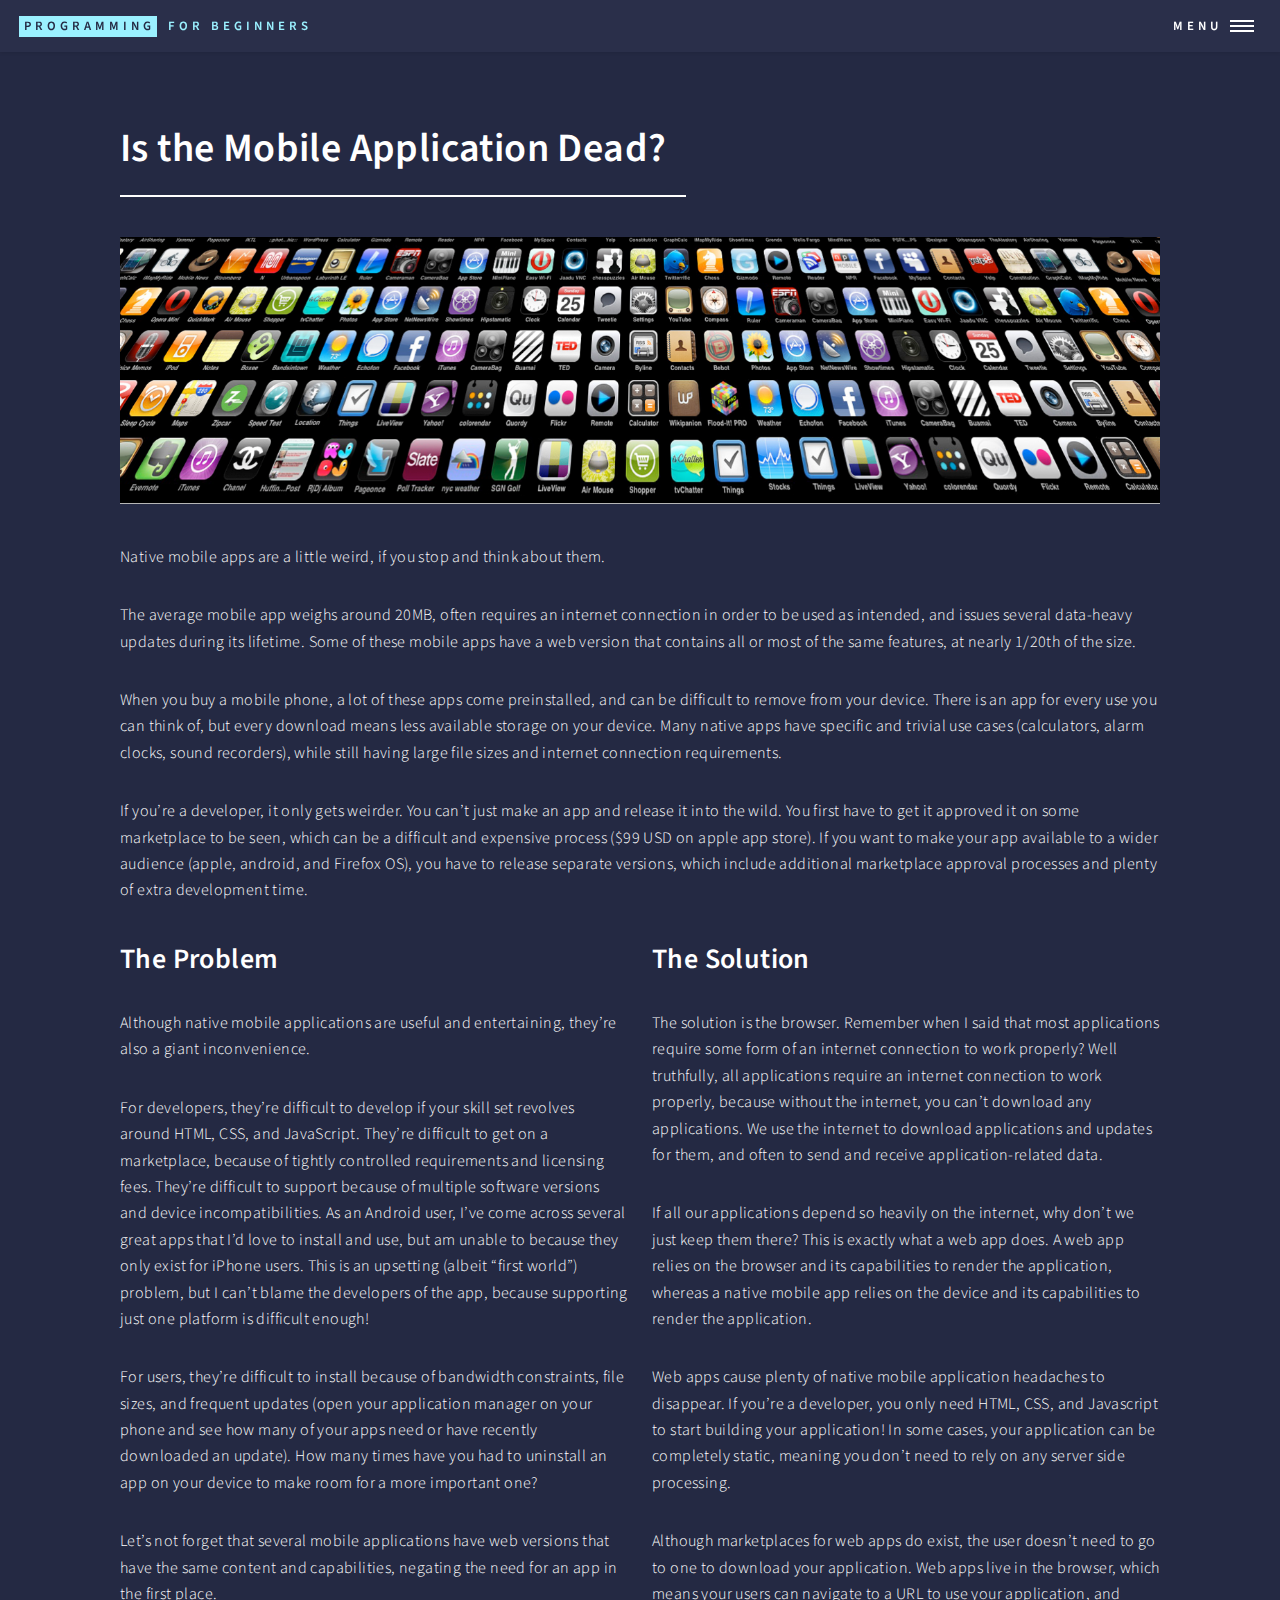
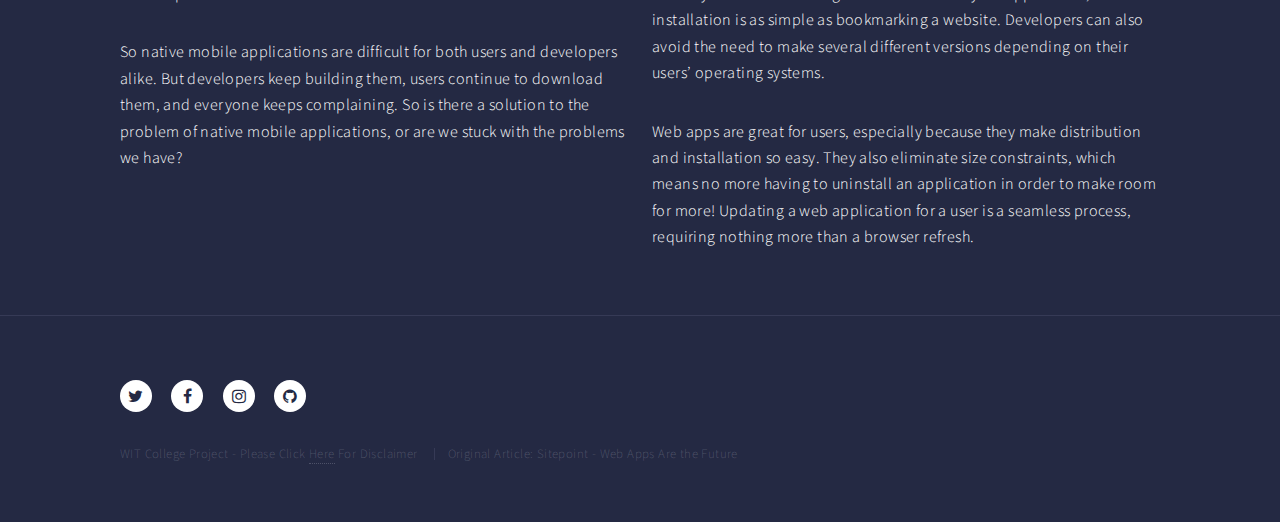
<file: web_apps.html>
<!DOCTYPE HTML>
<html>
	<head>
		<title>Is the Mobile Application Dead?</title>
		<meta charset="utf-8" />
		<meta name="viewport" content="width=device-width, initial-scale=1, user-scalable=no" />
		<!--[if lte IE 8]><script src="assets/js/ie/html5shiv.js"></script><![endif]-->
		<link rel="stylesheet" href="assets/css/main.css" />
		<!--[if lte IE 9]><link rel="stylesheet" href="assets/css/ie9.css" /><![endif]-->
		<!--[if lte IE 8]><link rel="stylesheet" href="assets/css/ie8.css" /><![endif]-->
	</head>
	<body>

		<!-- Wrapper -->
			<div id="wrapper">

				<!-- Header -->
					<header id="header">
						<a href="index.html" class="logo"><strong>Programming</strong> <span>For Beginners</span></a>
						<nav>
							<a href="#menu">Menu</a>
						</nav>
					</header>

				<!-- Menu -->
				<nav id="menu">
					<ul class="links">
						<li><a href="index.html">Home</a></li>
						<li><a href="tutorials.html">Tutorials</a></li>
						<li><a href="articles.html">Articles</a></li>
					</ul>
					<ul class="actions vertical">
						<li><a href="disclaimer.html" class="button special fit">Disclaimer</a></li>
					</ul>
				</nav>
				<!-- Main -->
					<div id="main" class="alt">

						<!-- One -->
							<section id="one">
								<div class="inner">
									<header class="major">
										<h1>Is the Mobile Application Dead?</h1>
									</header>
									<span class="image main"><img src="images/pic15.jpg" alt="" /></span>
									<p>Native mobile apps are a little weird, if you stop and think about them.</p>
									<p>The average mobile app weighs around 20MB, often requires an internet connection in order to be used as intended, and issues several data-heavy updates during its lifetime. Some of these mobile apps have a web version that contains all or most of the same features, at nearly 1/20th of the size.</p>
									<p>When you buy a mobile phone, a lot of these apps come preinstalled, and can be difficult to remove from your device. There is an app for every use you can think of, but every download means less available storage on your device. Many native apps have specific and trivial use cases (calculators, alarm clocks, sound recorders), while still having large file sizes and internet connection requirements.</p>
									<p>If you’re a developer, it only gets weirder. You can’t just make an app and release it into the wild. You first have to get it approved it on some marketplace to be seen, which can be a difficult and expensive process ($99 USD on apple app store). If you want to make your app available to a wider audience (apple, android, and Firefox OS), you have to release separate versions, which include additional marketplace approval processes and plenty of extra development time.</p>

									<div class="row">
										<div class="6u 12u$(small)">
											<h2>The Problem</h2>
											<p>Although native mobile applications are useful and entertaining, they’re also a giant inconvenience.</p>
											<p>For developers, they’re difficult to develop if your skill set revolves around HTML, CSS, and JavaScript. They’re difficult to get on a marketplace, because of tightly controlled requirements and licensing fees. They’re difficult to support because of multiple software versions and device incompatibilities. As an Android user, I’ve come across several great apps that I’d love to install and use, but am unable to because they only exist for iPhone users. This is an upsetting (albeit “first world”) problem, but I can’t blame the developers of the app, because supporting just one platform is difficult enough!</p>
											<p>For users, they’re difficult to install because of bandwidth constraints, file sizes, and frequent updates (open your application manager on your phone and see how many of your apps need or have recently downloaded an update). How many times have you had to uninstall an app on your device to make room for a more important one?</p>
											<p>Let’s not forget that several mobile applications have web versions that have the same content and capabilities, negating the need for an app in the first place.</p>
											<p>So native mobile applications are difficult for both users and developers alike. But developers keep building them, users continue to download them, and everyone keeps complaining. So is there a solution to the problem of native mobile applications, or are we stuck with the problems we have?</p>
										</div>
										<div class="6u 12u$(small)">
											<h2>The Solution</h2>
											<p>The solution is the browser. Remember when I said that most applications require some form of an internet connection to work properly? Well truthfully, all applications require an internet connection to work properly, because without the internet, you can’t download any applications. We use the internet to download applications and updates for them, and often to send and receive application-related data.</p>
											<p>If all our applications depend so heavily on the internet, why don’t we just keep them there? This is exactly what a web app does. A web app relies on the browser and its capabilities to render the application, whereas a native mobile app relies on the device and its capabilities to render the application.</p>
											<p>Web apps cause plenty of native mobile application headaches to disappear. If you’re a developer, you only need HTML, CSS, and Javascript to start building your application! In some cases, your application can be completely static, meaning you don’t need to rely on any server side processing.</p>
											<p>Although marketplaces for web apps do exist, the user doesn’t need to go to one to download your application. Web apps live in the browser, which means your users can navigate to a URL to use your application, and installation is as simple as bookmarking a website. Developers can also avoid the need to make several different versions depending on their users’ operating systems.</p>
											<p>Web apps are great for users, especially because they make distribution and installation so easy. They also eliminate size constraints, which means no more having to uninstall an application in order to make room for more! Updating a web application for a user is a seamless process, requiring nothing more than a browser refresh.</p>
										</div>
									</div>



								</div>
							</section>

					</div>
				<!-- Footer -->
				<footer id="footer">
					<div class="inner">
						<ul class="icons">
							<li><a href="https://twitter.com/" class="icon alt fa-twitter"><span class="label">Twitter</span></a></li>
							<li><a href="https://www.facebook.com/" class="icon alt fa-facebook"><span class="label">Facebook</span></a></li>
							<li><a href="https://www.instagram.com/" class="icon alt fa-instagram"><span class="label">Instagram</span></a></li>
							<li><a href="https://github.com/" class="icon alt fa-github"><span class="label">GitHub</span></a></li>
						</ul>
						<ul class="copyright">
							<li>WIT College Project - Please Click <a href="disclaimer.html">Here</a> For Disclaimer</li>
							<li>Original Article: Sitepoint - Web Apps Are the Future</li>
						</ul>
					</div>
				</footer>

			</div>

		<!-- Scripts -->
			<script src="assets/js/jquery.min.js"></script>
			<script src="assets/js/jquery.scrolly.min.js"></script>
			<script src="assets/js/jquery.scrollex.min.js"></script>
			<script src="assets/js/skel.min.js"></script>
			<script src="assets/js/util.js"></script>
			<!--[if lte IE 8]><script src="assets/js/ie/respond.min.js"></script><![endif]-->
			<script src="assets/js/main.js"></script>

	</body>
</html>
</file>
<file: assets/css/ie9.css>
/* Spotlights */

	.spotlights > section:after {
		content: '';
		display: block;
		clear: both;
	}

	.spotlights > section > .image {
		float: left;
	}

	.spotlights > section > .content {
		float: left;
	}

/* Tiles */

	.tiles:after {
		content: '';
		display: block;
		clear: both;
	}

	.tiles article {
		padding: 8em 4em 6em 4em ;
		float: left;
		height: auto;
		max-height: none;
		min-height: 0;
	}

/* Header */

	#header .logo {
		position: absolute;
		top: 0;
		left: 0;
	}

	#header nav {
		position: absolute;
		top: 0;
		right: 0;
	}

/* Banner */

	#banner {
		padding: 7em 0 4em 0 ;
		background-attachment: scroll;
		height: auto;
		max-height: none;
		min-height: 0;
	}

		#banner > .inner .content {
			display: block;
		}

			#banner > .inner .content > * {
				margin-left: 0;
				margin: 0 0 2em 0;
			}

		#banner.major {
			height: auto;
			max-height: none;
			min-height: 0;
		}

/* Contact */

	#contact:after {
		content: '';
		display: block;
		clear: both;
	}

	#contact > .inner > * {
		float: left;
	}

/* Menu */

	#menu .inner {
		margin: 0 auto;
	}
</file>
<file: assets/css/ie8.css>
/* Button */

	.button {
		border: solid 2px !important;
	}

		.button.next {
			padding-right: 1.75em;
		}

			.button.next:before, .button.next:after {
				display: none;
			}

/* Tiles */

	.tiles article {
		width: 50%;
		-ms-behavior: url("assets/js/ie/backgroundsize.min.htc");
		background-size: cover;
	}

/* Banner */

	#banner {
		-ms-behavior: url("assets/js/ie/backgroundsize.min.htc");
	}

		#banner:after {
			display: none;
		}

/* Menu */

	#menu {
		background: #242943;
	}
</file>
<file: assets/css/main.css>
@import url(font-awesome.min.css);
@import url("https://fonts.googleapis.com/css?family=Source+Sans+Pro:300,300italic,600,600italic");

/* Reset */

	html, body, div, span, applet, object, iframe, h1, h2, h3, h4, h5, h6, p, blockquote, pre, a, abbr, acronym, address, big, cite, code, del, dfn, em, img, ins, kbd, q, s, samp, small, strike, strong, sub, sup, tt, var, b, u, i, center, dl, dt, dd, ol, ul, li, fieldset, form, label, legend, table, caption, tbody, tfoot, thead, tr, th, td, article, aside, canvas, details, embed, figure, figcaption, footer, header, hgroup, menu, nav, output, ruby, section, summary, time, mark, audio, video {
		margin: 0;
		padding: 0;
		border: 0;
		font-size: 100%;
		font: inherit;
		vertical-align: baseline;
	}

	article, aside, details, figcaption, figure, footer, header, hgroup, menu, nav, section {
		display: block;
	}

	body {
		line-height: 1;
	}

	ol, ul {
		list-style: none;
	}

	blockquote, q {
		quotes: none;
	}

	blockquote:before, blockquote:after, q:before, q:after {
		content: '';
		content: none;
	}

	table {
		border-collapse: collapse;
		border-spacing: 0;
	}

	body {
		-webkit-text-size-adjust: none;
	}

/* Box Model */

	*, *:before, *:after {
		-moz-box-sizing: border-box;
		-webkit-box-sizing: border-box;
		box-sizing: border-box;
	}

/* Grid */

	.row {
		border-bottom: solid 1px transparent;
		-moz-box-sizing: border-box;
		-webkit-box-sizing: border-box;
		box-sizing: border-box;
	}

	.row > * {
		float: left;
		-moz-box-sizing: border-box;
		-webkit-box-sizing: border-box;
		box-sizing: border-box;
	}

	.row:after, .row:before {
		content: '';
		display: block;
		clear: both;
		height: 0;
	}

	.row.uniform > * > :first-child {
		margin-top: 0;
	}

	.row.uniform > * > :last-child {
		margin-bottom: 0;
	}

	.row.\30 \25 > * {
		padding: 0 0 0 0em;
	}

	.row.\30 \25 {
		margin: 0 0 -1px 0em;
	}

	.row.uniform.\30 \25 > * {
		padding: 0em 0 0 0em;
	}

	.row.uniform.\30 \25 {
		margin: 0em 0 -1px 0em;
	}

	.row > * {
		padding: 0 0 0 2em;
	}

	.row {
		margin: 0 0 -1px -2em;
	}

	.row.uniform > * {
		padding: 2em 0 0 2em;
	}

	.row.uniform {
		margin: -2em 0 -1px -2em;
	}

	.row.\32 00\25 > * {
		padding: 0 0 0 4em;
	}

	.row.\32 00\25 {
		margin: 0 0 -1px -4em;
	}

	.row.uniform.\32 00\25 > * {
		padding: 4em 0 0 4em;
	}

	.row.uniform.\32 00\25 {
		margin: -4em 0 -1px -4em;
	}

	.row.\31 50\25 > * {
		padding: 0 0 0 3em;
	}

	.row.\31 50\25 {
		margin: 0 0 -1px -3em;
	}

	.row.uniform.\31 50\25 > * {
		padding: 3em 0 0 3em;
	}

	.row.uniform.\31 50\25 {
		margin: -3em 0 -1px -3em;
	}

	.row.\35 0\25 > * {
		padding: 0 0 0 1em;
	}

	.row.\35 0\25 {
		margin: 0 0 -1px -1em;
	}

	.row.uniform.\35 0\25 > * {
		padding: 1em 0 0 1em;
	}

	.row.uniform.\35 0\25 {
		margin: -1em 0 -1px -1em;
	}

	.row.\32 5\25 > * {
		padding: 0 0 0 0.5em;
	}

	.row.\32 5\25 {
		margin: 0 0 -1px -0.5em;
	}

	.row.uniform.\32 5\25 > * {
		padding: 0.5em 0 0 0.5em;
	}

	.row.uniform.\32 5\25 {
		margin: -0.5em 0 -1px -0.5em;
	}

	.\31 2u, .\31 2u\24 {
		width: 100%;
		clear: none;
		margin-left: 0;
	}

	.\31 1u, .\31 1u\24 {
		width: 91.6666666667%;
		clear: none;
		margin-left: 0;
	}

	.\31 0u, .\31 0u\24 {
		width: 83.3333333333%;
		clear: none;
		margin-left: 0;
	}

	.\39 u, .\39 u\24 {
		width: 75%;
		clear: none;
		margin-left: 0;
	}

	.\38 u, .\38 u\24 {
		width: 66.6666666667%;
		clear: none;
		margin-left: 0;
	}

	.\37 u, .\37 u\24 {
		width: 58.3333333333%;
		clear: none;
		margin-left: 0;
	}

	.\36 u, .\36 u\24 {
		width: 50%;
		clear: none;
		margin-left: 0;
	}

	.\35 u, .\35 u\24 {
		width: 41.6666666667%;
		clear: none;
		margin-left: 0;
	}

	.\34 u, .\34 u\24 {
		width: 33.3333333333%;
		clear: none;
		margin-left: 0;
	}

	.\33 u, .\33 u\24 {
		width: 25%;
		clear: none;
		margin-left: 0;
	}

	.\32 u, .\32 u\24 {
		width: 16.6666666667%;
		clear: none;
		margin-left: 0;
	}

	.\31 u, .\31 u\24 {
		width: 8.3333333333%;
		clear: none;
		margin-left: 0;
	}

	.\31 2u\24 + *,
	.\31 1u\24 + *,
	.\31 0u\24 + *,
	.\39 u\24 + *,
	.\38 u\24 + *,
	.\37 u\24 + *,
	.\36 u\24 + *,
	.\35 u\24 + *,
	.\34 u\24 + *,
	.\33 u\24 + *,
	.\32 u\24 + *,
	.\31 u\24 + * {
		clear: left;
	}

	.\-11u {
		margin-left: 91.66667%;
	}

	.\-10u {
		margin-left: 83.33333%;
	}

	.\-9u {
		margin-left: 75%;
	}

	.\-8u {
		margin-left: 66.66667%;
	}

	.\-7u {
		margin-left: 58.33333%;
	}

	.\-6u {
		margin-left: 50%;
	}

	.\-5u {
		margin-left: 41.66667%;
	}

	.\-4u {
		margin-left: 33.33333%;
	}

	.\-3u {
		margin-left: 25%;
	}

	.\-2u {
		margin-left: 16.66667%;
	}

	.\-1u {
		margin-left: 8.33333%;
	}

	@media screen and (max-width: 1680px) {

		.row > * {
			padding: 0 0 0 2em;
		}

		.row {
			margin: 0 0 -1px -2em;
		}

		.row.uniform > * {
			padding: 2em 0 0 2em;
		}

		.row.uniform {
			margin: -2em 0 -1px -2em;
		}

		.row.\32 00\25 > * {
			padding: 0 0 0 4em;
		}

		.row.\32 00\25 {
			margin: 0 0 -1px -4em;
		}

		.row.uniform.\32 00\25 > * {
			padding: 4em 0 0 4em;
		}

		.row.uniform.\32 00\25 {
			margin: -4em 0 -1px -4em;
		}

		.row.\31 50\25 > * {
			padding: 0 0 0 3em;
		}

		.row.\31 50\25 {
			margin: 0 0 -1px -3em;
		}

		.row.uniform.\31 50\25 > * {
			padding: 3em 0 0 3em;
		}

		.row.uniform.\31 50\25 {
			margin: -3em 0 -1px -3em;
		}

		.row.\35 0\25 > * {
			padding: 0 0 0 1em;
		}

		.row.\35 0\25 {
			margin: 0 0 -1px -1em;
		}

		.row.uniform.\35 0\25 > * {
			padding: 1em 0 0 1em;
		}

		.row.uniform.\35 0\25 {
			margin: -1em 0 -1px -1em;
		}

		.row.\32 5\25 > * {
			padding: 0 0 0 0.5em;
		}

		.row.\32 5\25 {
			margin: 0 0 -1px -0.5em;
		}

		.row.uniform.\32 5\25 > * {
			padding: 0.5em 0 0 0.5em;
		}

		.row.uniform.\32 5\25 {
			margin: -0.5em 0 -1px -0.5em;
		}

		.\31 2u\28xlarge\29, .\31 2u\24\28xlarge\29 {
			width: 100%;
			clear: none;
			margin-left: 0;
		}

		.\31 1u\28xlarge\29, .\31 1u\24\28xlarge\29 {
			width: 91.6666666667%;
			clear: none;
			margin-left: 0;
		}

		.\31 0u\28xlarge\29, .\31 0u\24\28xlarge\29 {
			width: 83.3333333333%;
			clear: none;
			margin-left: 0;
		}

		.\39 u\28xlarge\29, .\39 u\24\28xlarge\29 {
			width: 75%;
			clear: none;
			margin-left: 0;
		}

		.\38 u\28xlarge\29, .\38 u\24\28xlarge\29 {
			width: 66.6666666667%;
			clear: none;
			margin-left: 0;
		}

		.\37 u\28xlarge\29, .\37 u\24\28xlarge\29 {
			width: 58.3333333333%;
			clear: none;
			margin-left: 0;
		}

		.\36 u\28xlarge\29, .\36 u\24\28xlarge\29 {
			width: 50%;
			clear: none;
			margin-left: 0;
		}

		.\35 u\28xlarge\29, .\35 u\24\28xlarge\29 {
			width: 41.6666666667%;
			clear: none;
			margin-left: 0;
		}

		.\34 u\28xlarge\29, .\34 u\24\28xlarge\29 {
			width: 33.3333333333%;
			clear: none;
			margin-left: 0;
		}

		.\33 u\28xlarge\29, .\33 u\24\28xlarge\29 {
			width: 25%;
			clear: none;
			margin-left: 0;
		}

		.\32 u\28xlarge\29, .\32 u\24\28xlarge\29 {
			width: 16.6666666667%;
			clear: none;
			margin-left: 0;
		}

		.\31 u\28xlarge\29, .\31 u\24\28xlarge\29 {
			width: 8.3333333333%;
			clear: none;
			margin-left: 0;
		}

		.\31 2u\24\28xlarge\29 + *,
		.\31 1u\24\28xlarge\29 + *,
		.\31 0u\24\28xlarge\29 + *,
		.\39 u\24\28xlarge\29 + *,
		.\38 u\24\28xlarge\29 + *,
		.\37 u\24\28xlarge\29 + *,
		.\36 u\24\28xlarge\29 + *,
		.\35 u\24\28xlarge\29 + *,
		.\34 u\24\28xlarge\29 + *,
		.\33 u\24\28xlarge\29 + *,
		.\32 u\24\28xlarge\29 + *,
		.\31 u\24\28xlarge\29 + * {
			clear: left;
		}

		.\-11u\28xlarge\29 {
			margin-left: 91.66667%;
		}

		.\-10u\28xlarge\29 {
			margin-left: 83.33333%;
		}

		.\-9u\28xlarge\29 {
			margin-left: 75%;
		}

		.\-8u\28xlarge\29 {
			margin-left: 66.66667%;
		}

		.\-7u\28xlarge\29 {
			margin-left: 58.33333%;
		}

		.\-6u\28xlarge\29 {
			margin-left: 50%;
		}

		.\-5u\28xlarge\29 {
			margin-left: 41.66667%;
		}

		.\-4u\28xlarge\29 {
			margin-left: 33.33333%;
		}

		.\-3u\28xlarge\29 {
			margin-left: 25%;
		}

		.\-2u\28xlarge\29 {
			margin-left: 16.66667%;
		}

		.\-1u\28xlarge\29 {
			margin-left: 8.33333%;
		}

	}

	@media screen and (max-width: 1280px) {

		.row > * {
			padding: 0 0 0 1.5em;
		}

		.row {
			margin: 0 0 -1px -1.5em;
		}

		.row.uniform > * {
			padding: 1.5em 0 0 1.5em;
		}

		.row.uniform {
			margin: -1.5em 0 -1px -1.5em;
		}

		.row.\32 00\25 > * {
			padding: 0 0 0 3em;
		}

		.row.\32 00\25 {
			margin: 0 0 -1px -3em;
		}

		.row.uniform.\32 00\25 > * {
			padding: 3em 0 0 3em;
		}

		.row.uniform.\32 00\25 {
			margin: -3em 0 -1px -3em;
		}

		.row.\31 50\25 > * {
			padding: 0 0 0 2.25em;
		}

		.row.\31 50\25 {
			margin: 0 0 -1px -2.25em;
		}

		.row.uniform.\31 50\25 > * {
			padding: 2.25em 0 0 2.25em;
		}

		.row.uniform.\31 50\25 {
			margin: -2.25em 0 -1px -2.25em;
		}

		.row.\35 0\25 > * {
			padding: 0 0 0 0.75em;
		}

		.row.\35 0\25 {
			margin: 0 0 -1px -0.75em;
		}

		.row.uniform.\35 0\25 > * {
			padding: 0.75em 0 0 0.75em;
		}

		.row.uniform.\35 0\25 {
			margin: -0.75em 0 -1px -0.75em;
		}

		.row.\32 5\25 > * {
			padding: 0 0 0 0.375em;
		}

		.row.\32 5\25 {
			margin: 0 0 -1px -0.375em;
		}

		.row.uniform.\32 5\25 > * {
			padding: 0.375em 0 0 0.375em;
		}

		.row.uniform.\32 5\25 {
			margin: -0.375em 0 -1px -0.375em;
		}

		.\31 2u\28large\29, .\31 2u\24\28large\29 {
			width: 100%;
			clear: none;
			margin-left: 0;
		}

		.\31 1u\28large\29, .\31 1u\24\28large\29 {
			width: 91.6666666667%;
			clear: none;
			margin-left: 0;
		}

		.\31 0u\28large\29, .\31 0u\24\28large\29 {
			width: 83.3333333333%;
			clear: none;
			margin-left: 0;
		}

		.\39 u\28large\29, .\39 u\24\28large\29 {
			width: 75%;
			clear: none;
			margin-left: 0;
		}

		.\38 u\28large\29, .\38 u\24\28large\29 {
			width: 66.6666666667%;
			clear: none;
			margin-left: 0;
		}

		.\37 u\28large\29, .\37 u\24\28large\29 {
			width: 58.3333333333%;
			clear: none;
			margin-left: 0;
		}

		.\36 u\28large\29, .\36 u\24\28large\29 {
			width: 50%;
			clear: none;
			margin-left: 0;
		}

		.\35 u\28large\29, .\35 u\24\28large\29 {
			width: 41.6666666667%;
			clear: none;
			margin-left: 0;
		}

		.\34 u\28large\29, .\34 u\24\28large\29 {
			width: 33.3333333333%;
			clear: none;
			margin-left: 0;
		}

		.\33 u\28large\29, .\33 u\24\28large\29 {
			width: 25%;
			clear: none;
			margin-left: 0;
		}

		.\32 u\28large\29, .\32 u\24\28large\29 {
			width: 16.6666666667%;
			clear: none;
			margin-left: 0;
		}

		.\31 u\28large\29, .\31 u\24\28large\29 {
			width: 8.3333333333%;
			clear: none;
			margin-left: 0;
		}

		.\31 2u\24\28large\29 + *,
		.\31 1u\24\28large\29 + *,
		.\31 0u\24\28large\29 + *,
		.\39 u\24\28large\29 + *,
		.\38 u\24\28large\29 + *,
		.\37 u\24\28large\29 + *,
		.\36 u\24\28large\29 + *,
		.\35 u\24\28large\29 + *,
		.\34 u\24\28large\29 + *,
		.\33 u\24\28large\29 + *,
		.\32 u\24\28large\29 + *,
		.\31 u\24\28large\29 + * {
			clear: left;
		}

		.\-11u\28large\29 {
			margin-left: 91.66667%;
		}

		.\-10u\28large\29 {
			margin-left: 83.33333%;
		}

		.\-9u\28large\29 {
			margin-left: 75%;
		}

		.\-8u\28large\29 {
			margin-left: 66.66667%;
		}

		.\-7u\28large\29 {
			margin-left: 58.33333%;
		}

		.\-6u\28large\29 {
			margin-left: 50%;
		}

		.\-5u\28large\29 {
			margin-left: 41.66667%;
		}

		.\-4u\28large\29 {
			margin-left: 33.33333%;
		}

		.\-3u\28large\29 {
			margin-left: 25%;
		}

		.\-2u\28large\29 {
			margin-left: 16.66667%;
		}

		.\-1u\28large\29 {
			margin-left: 8.33333%;
		}

	}

	@media screen and (max-width: 980px) {

		.row > * {
			padding: 0 0 0 1.5em;
		}

		.row {
			margin: 0 0 -1px -1.5em;
		}

		.row.uniform > * {
			padding: 1.5em 0 0 1.5em;
		}

		.row.uniform {
			margin: -1.5em 0 -1px -1.5em;
		}

		.row.\32 00\25 > * {
			padding: 0 0 0 3em;
		}

		.row.\32 00\25 {
			margin: 0 0 -1px -3em;
		}

		.row.uniform.\32 00\25 > * {
			padding: 3em 0 0 3em;
		}

		.row.uniform.\32 00\25 {
			margin: -3em 0 -1px -3em;
		}

		.row.\31 50\25 > * {
			padding: 0 0 0 2.25em;
		}

		.row.\31 50\25 {
			margin: 0 0 -1px -2.25em;
		}

		.row.uniform.\31 50\25 > * {
			padding: 2.25em 0 0 2.25em;
		}

		.row.uniform.\31 50\25 {
			margin: -2.25em 0 -1px -2.25em;
		}

		.row.\35 0\25 > * {
			padding: 0 0 0 0.75em;
		}

		.row.\35 0\25 {
			margin: 0 0 -1px -0.75em;
		}

		.row.uniform.\35 0\25 > * {
			padding: 0.75em 0 0 0.75em;
		}

		.row.uniform.\35 0\25 {
			margin: -0.75em 0 -1px -0.75em;
		}

		.row.\32 5\25 > * {
			padding: 0 0 0 0.375em;
		}

		.row.\32 5\25 {
			margin: 0 0 -1px -0.375em;
		}

		.row.uniform.\32 5\25 > * {
			padding: 0.375em 0 0 0.375em;
		}

		.row.uniform.\32 5\25 {
			margin: -0.375em 0 -1px -0.375em;
		}

		.\31 2u\28medium\29, .\31 2u\24\28medium\29 {
			width: 100%;
			clear: none;
			margin-left: 0;
		}

		.\31 1u\28medium\29, .\31 1u\24\28medium\29 {
			width: 91.6666666667%;
			clear: none;
			margin-left: 0;
		}

		.\31 0u\28medium\29, .\31 0u\24\28medium\29 {
			width: 83.3333333333%;
			clear: none;
			margin-left: 0;
		}

		.\39 u\28medium\29, .\39 u\24\28medium\29 {
			width: 75%;
			clear: none;
			margin-left: 0;
		}

		.\38 u\28medium\29, .\38 u\24\28medium\29 {
			width: 66.6666666667%;
			clear: none;
			margin-left: 0;
		}

		.\37 u\28medium\29, .\37 u\24\28medium\29 {
			width: 58.3333333333%;
			clear: none;
			margin-left: 0;
		}

		.\36 u\28medium\29, .\36 u\24\28medium\29 {
			width: 50%;
			clear: none;
			margin-left: 0;
		}

		.\35 u\28medium\29, .\35 u\24\28medium\29 {
			width: 41.6666666667%;
			clear: none;
			margin-left: 0;
		}

		.\34 u\28medium\29, .\34 u\24\28medium\29 {
			width: 33.3333333333%;
			clear: none;
			margin-left: 0;
		}

		.\33 u\28medium\29, .\33 u\24\28medium\29 {
			width: 25%;
			clear: none;
			margin-left: 0;
		}

		.\32 u\28medium\29, .\32 u\24\28medium\29 {
			width: 16.6666666667%;
			clear: none;
			margin-left: 0;
		}

		.\31 u\28medium\29, .\31 u\24\28medium\29 {
			width: 8.3333333333%;
			clear: none;
			margin-left: 0;
		}

		.\31 2u\24\28medium\29 + *,
		.\31 1u\24\28medium\29 + *,
		.\31 0u\24\28medium\29 + *,
		.\39 u\24\28medium\29 + *,
		.\38 u\24\28medium\29 + *,
		.\37 u\24\28medium\29 + *,
		.\36 u\24\28medium\29 + *,
		.\35 u\24\28medium\29 + *,
		.\34 u\24\28medium\29 + *,
		.\33 u\24\28medium\29 + *,
		.\32 u\24\28medium\29 + *,
		.\31 u\24\28medium\29 + * {
			clear: left;
		}

		.\-11u\28medium\29 {
			margin-left: 91.66667%;
		}

		.\-10u\28medium\29 {
			margin-left: 83.33333%;
		}

		.\-9u\28medium\29 {
			margin-left: 75%;
		}

		.\-8u\28medium\29 {
			margin-left: 66.66667%;
		}

		.\-7u\28medium\29 {
			margin-left: 58.33333%;
		}

		.\-6u\28medium\29 {
			margin-left: 50%;
		}

		.\-5u\28medium\29 {
			margin-left: 41.66667%;
		}

		.\-4u\28medium\29 {
			margin-left: 33.33333%;
		}

		.\-3u\28medium\29 {
			margin-left: 25%;
		}

		.\-2u\28medium\29 {
			margin-left: 16.66667%;
		}

		.\-1u\28medium\29 {
			margin-left: 8.33333%;
		}

	}

	@media screen and (max-width: 736px) {

		.row > * {
			padding: 0 0 0 1.25em;
		}

		.row {
			margin: 0 0 -1px -1.25em;
		}

		.row.uniform > * {
			padding: 1.25em 0 0 1.25em;
		}

		.row.uniform {
			margin: -1.25em 0 -1px -1.25em;
		}

		.row.\32 00\25 > * {
			padding: 0 0 0 2.5em;
		}

		.row.\32 00\25 {
			margin: 0 0 -1px -2.5em;
		}

		.row.uniform.\32 00\25 > * {
			padding: 2.5em 0 0 2.5em;
		}

		.row.uniform.\32 00\25 {
			margin: -2.5em 0 -1px -2.5em;
		}

		.row.\31 50\25 > * {
			padding: 0 0 0 1.875em;
		}

		.row.\31 50\25 {
			margin: 0 0 -1px -1.875em;
		}

		.row.uniform.\31 50\25 > * {
			padding: 1.875em 0 0 1.875em;
		}

		.row.uniform.\31 50\25 {
			margin: -1.875em 0 -1px -1.875em;
		}

		.row.\35 0\25 > * {
			padding: 0 0 0 0.625em;
		}

		.row.\35 0\25 {
			margin: 0 0 -1px -0.625em;
		}

		.row.uniform.\35 0\25 > * {
			padding: 0.625em 0 0 0.625em;
		}

		.row.uniform.\35 0\25 {
			margin: -0.625em 0 -1px -0.625em;
		}

		.row.\32 5\25 > * {
			padding: 0 0 0 0.3125em;
		}

		.row.\32 5\25 {
			margin: 0 0 -1px -0.3125em;
		}

		.row.uniform.\32 5\25 > * {
			padding: 0.3125em 0 0 0.3125em;
		}

		.row.uniform.\32 5\25 {
			margin: -0.3125em 0 -1px -0.3125em;
		}

		.\31 2u\28small\29, .\31 2u\24\28small\29 {
			width: 100%;
			clear: none;
			margin-left: 0;
		}

		.\31 1u\28small\29, .\31 1u\24\28small\29 {
			width: 91.6666666667%;
			clear: none;
			margin-left: 0;
		}

		.\31 0u\28small\29, .\31 0u\24\28small\29 {
			width: 83.3333333333%;
			clear: none;
			margin-left: 0;
		}

		.\39 u\28small\29, .\39 u\24\28small\29 {
			width: 75%;
			clear: none;
			margin-left: 0;
		}

		.\38 u\28small\29, .\38 u\24\28small\29 {
			width: 66.6666666667%;
			clear: none;
			margin-left: 0;
		}

		.\37 u\28small\29, .\37 u\24\28small\29 {
			width: 58.3333333333%;
			clear: none;
			margin-left: 0;
		}

		.\36 u\28small\29, .\36 u\24\28small\29 {
			width: 50%;
			clear: none;
			margin-left: 0;
		}

		.\35 u\28small\29, .\35 u\24\28small\29 {
			width: 41.6666666667%;
			clear: none;
			margin-left: 0;
		}

		.\34 u\28small\29, .\34 u\24\28small\29 {
			width: 33.3333333333%;
			clear: none;
			margin-left: 0;
		}

		.\33 u\28small\29, .\33 u\24\28small\29 {
			width: 25%;
			clear: none;
			margin-left: 0;
		}

		.\32 u\28small\29, .\32 u\24\28small\29 {
			width: 16.6666666667%;
			clear: none;
			margin-left: 0;
		}

		.\31 u\28small\29, .\31 u\24\28small\29 {
			width: 8.3333333333%;
			clear: none;
			margin-left: 0;
		}

		.\31 2u\24\28small\29 + *,
		.\31 1u\24\28small\29 + *,
		.\31 0u\24\28small\29 + *,
		.\39 u\24\28small\29 + *,
		.\38 u\24\28small\29 + *,
		.\37 u\24\28small\29 + *,
		.\36 u\24\28small\29 + *,
		.\35 u\24\28small\29 + *,
		.\34 u\24\28small\29 + *,
		.\33 u\24\28small\29 + *,
		.\32 u\24\28small\29 + *,
		.\31 u\24\28small\29 + * {
			clear: left;
		}

		.\-11u\28small\29 {
			margin-left: 91.66667%;
		}

		.\-10u\28small\29 {
			margin-left: 83.33333%;
		}

		.\-9u\28small\29 {
			margin-left: 75%;
		}

		.\-8u\28small\29 {
			margin-left: 66.66667%;
		}

		.\-7u\28small\29 {
			margin-left: 58.33333%;
		}

		.\-6u\28small\29 {
			margin-left: 50%;
		}

		.\-5u\28small\29 {
			margin-left: 41.66667%;
		}

		.\-4u\28small\29 {
			margin-left: 33.33333%;
		}

		.\-3u\28small\29 {
			margin-left: 25%;
		}

		.\-2u\28small\29 {
			margin-left: 16.66667%;
		}

		.\-1u\28small\29 {
			margin-left: 8.33333%;
		}

	}

	@media screen and (max-width: 480px) {

		.row > * {
			padding: 0 0 0 1.25em;
		}

		.row {
			margin: 0 0 -1px -1.25em;
		}

		.row.uniform > * {
			padding: 1.25em 0 0 1.25em;
		}

		.row.uniform {
			margin: -1.25em 0 -1px -1.25em;
		}

		.row.\32 00\25 > * {
			padding: 0 0 0 2.5em;
		}

		.row.\32 00\25 {
			margin: 0 0 -1px -2.5em;
		}

		.row.uniform.\32 00\25 > * {
			padding: 2.5em 0 0 2.5em;
		}

		.row.uniform.\32 00\25 {
			margin: -2.5em 0 -1px -2.5em;
		}

		.row.\31 50\25 > * {
			padding: 0 0 0 1.875em;
		}

		.row.\31 50\25 {
			margin: 0 0 -1px -1.875em;
		}

		.row.uniform.\31 50\25 > * {
			padding: 1.875em 0 0 1.875em;
		}

		.row.uniform.\31 50\25 {
			margin: -1.875em 0 -1px -1.875em;
		}

		.row.\35 0\25 > * {
			padding: 0 0 0 0.625em;
		}

		.row.\35 0\25 {
			margin: 0 0 -1px -0.625em;
		}

		.row.uniform.\35 0\25 > * {
			padding: 0.625em 0 0 0.625em;
		}

		.row.uniform.\35 0\25 {
			margin: -0.625em 0 -1px -0.625em;
		}

		.row.\32 5\25 > * {
			padding: 0 0 0 0.3125em;
		}

		.row.\32 5\25 {
			margin: 0 0 -1px -0.3125em;
		}

		.row.uniform.\32 5\25 > * {
			padding: 0.3125em 0 0 0.3125em;
		}

		.row.uniform.\32 5\25 {
			margin: -0.3125em 0 -1px -0.3125em;
		}

		.\31 2u\28xsmall\29, .\31 2u\24\28xsmall\29 {
			width: 100%;
			clear: none;
			margin-left: 0;
		}

		.\31 1u\28xsmall\29, .\31 1u\24\28xsmall\29 {
			width: 91.6666666667%;
			clear: none;
			margin-left: 0;
		}

		.\31 0u\28xsmall\29, .\31 0u\24\28xsmall\29 {
			width: 83.3333333333%;
			clear: none;
			margin-left: 0;
		}

		.\39 u\28xsmall\29, .\39 u\24\28xsmall\29 {
			width: 75%;
			clear: none;
			margin-left: 0;
		}

		.\38 u\28xsmall\29, .\38 u\24\28xsmall\29 {
			width: 66.6666666667%;
			clear: none;
			margin-left: 0;
		}

		.\37 u\28xsmall\29, .\37 u\24\28xsmall\29 {
			width: 58.3333333333%;
			clear: none;
			margin-left: 0;
		}

		.\36 u\28xsmall\29, .\36 u\24\28xsmall\29 {
			width: 50%;
			clear: none;
			margin-left: 0;
		}

		.\35 u\28xsmall\29, .\35 u\24\28xsmall\29 {
			width: 41.6666666667%;
			clear: none;
			margin-left: 0;
		}

		.\34 u\28xsmall\29, .\34 u\24\28xsmall\29 {
			width: 33.3333333333%;
			clear: none;
			margin-left: 0;
		}

		.\33 u\28xsmall\29, .\33 u\24\28xsmall\29 {
			width: 25%;
			clear: none;
			margin-left: 0;
		}

		.\32 u\28xsmall\29, .\32 u\24\28xsmall\29 {
			width: 16.6666666667%;
			clear: none;
			margin-left: 0;
		}

		.\31 u\28xsmall\29, .\31 u\24\28xsmall\29 {
			width: 8.3333333333%;
			clear: none;
			margin-left: 0;
		}

		.\31 2u\24\28xsmall\29 + *,
		.\31 1u\24\28xsmall\29 + *,
		.\31 0u\24\28xsmall\29 + *,
		.\39 u\24\28xsmall\29 + *,
		.\38 u\24\28xsmall\29 + *,
		.\37 u\24\28xsmall\29 + *,
		.\36 u\24\28xsmall\29 + *,
		.\35 u\24\28xsmall\29 + *,
		.\34 u\24\28xsmall\29 + *,
		.\33 u\24\28xsmall\29 + *,
		.\32 u\24\28xsmall\29 + *,
		.\31 u\24\28xsmall\29 + * {
			clear: left;
		}

		.\-11u\28xsmall\29 {
			margin-left: 91.66667%;
		}

		.\-10u\28xsmall\29 {
			margin-left: 83.33333%;
		}

		.\-9u\28xsmall\29 {
			margin-left: 75%;
		}

		.\-8u\28xsmall\29 {
			margin-left: 66.66667%;
		}

		.\-7u\28xsmall\29 {
			margin-left: 58.33333%;
		}

		.\-6u\28xsmall\29 {
			margin-left: 50%;
		}

		.\-5u\28xsmall\29 {
			margin-left: 41.66667%;
		}

		.\-4u\28xsmall\29 {
			margin-left: 33.33333%;
		}

		.\-3u\28xsmall\29 {
			margin-left: 25%;
		}

		.\-2u\28xsmall\29 {
			margin-left: 16.66667%;
		}

		.\-1u\28xsmall\29 {
			margin-left: 8.33333%;
		}

	}

	@media screen and (max-width: 360px) {

		.row > * {
			padding: 0 0 0 1.25em;
		}

		.row {
			margin: 0 0 -1px -1.25em;
		}

		.row.uniform > * {
			padding: 1.25em 0 0 1.25em;
		}

		.row.uniform {
			margin: -1.25em 0 -1px -1.25em;
		}

		.row.\32 00\25 > * {
			padding: 0 0 0 2.5em;
		}

		.row.\32 00\25 {
			margin: 0 0 -1px -2.5em;
		}

		.row.uniform.\32 00\25 > * {
			padding: 2.5em 0 0 2.5em;
		}

		.row.uniform.\32 00\25 {
			margin: -2.5em 0 -1px -2.5em;
		}

		.row.\31 50\25 > * {
			padding: 0 0 0 1.875em;
		}

		.row.\31 50\25 {
			margin: 0 0 -1px -1.875em;
		}

		.row.uniform.\31 50\25 > * {
			padding: 1.875em 0 0 1.875em;
		}

		.row.uniform.\31 50\25 {
			margin: -1.875em 0 -1px -1.875em;
		}

		.row.\35 0\25 > * {
			padding: 0 0 0 0.625em;
		}

		.row.\35 0\25 {
			margin: 0 0 -1px -0.625em;
		}

		.row.uniform.\35 0\25 > * {
			padding: 0.625em 0 0 0.625em;
		}

		.row.uniform.\35 0\25 {
			margin: -0.625em 0 -1px -0.625em;
		}

		.row.\32 5\25 > * {
			padding: 0 0 0 0.3125em;
		}

		.row.\32 5\25 {
			margin: 0 0 -1px -0.3125em;
		}

		.row.uniform.\32 5\25 > * {
			padding: 0.3125em 0 0 0.3125em;
		}

		.row.uniform.\32 5\25 {
			margin: -0.3125em 0 -1px -0.3125em;
		}

		.\31 2u\28xxsmall\29, .\31 2u\24\28xxsmall\29 {
			width: 100%;
			clear: none;
			margin-left: 0;
		}

		.\31 1u\28xxsmall\29, .\31 1u\24\28xxsmall\29 {
			width: 91.6666666667%;
			clear: none;
			margin-left: 0;
		}

		.\31 0u\28xxsmall\29, .\31 0u\24\28xxsmall\29 {
			width: 83.3333333333%;
			clear: none;
			margin-left: 0;
		}

		.\39 u\28xxsmall\29, .\39 u\24\28xxsmall\29 {
			width: 75%;
			clear: none;
			margin-left: 0;
		}

		.\38 u\28xxsmall\29, .\38 u\24\28xxsmall\29 {
			width: 66.6666666667%;
			clear: none;
			margin-left: 0;
		}

		.\37 u\28xxsmall\29, .\37 u\24\28xxsmall\29 {
			width: 58.3333333333%;
			clear: none;
			margin-left: 0;
		}

		.\36 u\28xxsmall\29, .\36 u\24\28xxsmall\29 {
			width: 50%;
			clear: none;
			margin-left: 0;
		}

		.\35 u\28xxsmall\29, .\35 u\24\28xxsmall\29 {
			width: 41.6666666667%;
			clear: none;
			margin-left: 0;
		}

		.\34 u\28xxsmall\29, .\34 u\24\28xxsmall\29 {
			width: 33.3333333333%;
			clear: none;
			margin-left: 0;
		}

		.\33 u\28xxsmall\29, .\33 u\24\28xxsmall\29 {
			width: 25%;
			clear: none;
			margin-left: 0;
		}

		.\32 u\28xxsmall\29, .\32 u\24\28xxsmall\29 {
			width: 16.6666666667%;
			clear: none;
			margin-left: 0;
		}

		.\31 u\28xxsmall\29, .\31 u\24\28xxsmall\29 {
			width: 8.3333333333%;
			clear: none;
			margin-left: 0;
		}

		.\31 2u\24\28xxsmall\29 + *,
		.\31 1u\24\28xxsmall\29 + *,
		.\31 0u\24\28xxsmall\29 + *,
		.\39 u\24\28xxsmall\29 + *,
		.\38 u\24\28xxsmall\29 + *,
		.\37 u\24\28xxsmall\29 + *,
		.\36 u\24\28xxsmall\29 + *,
		.\35 u\24\28xxsmall\29 + *,
		.\34 u\24\28xxsmall\29 + *,
		.\33 u\24\28xxsmall\29 + *,
		.\32 u\24\28xxsmall\29 + *,
		.\31 u\24\28xxsmall\29 + * {
			clear: left;
		}

		.\-11u\28xxsmall\29 {
			margin-left: 91.66667%;
		}

		.\-10u\28xxsmall\29 {
			margin-left: 83.33333%;
		}

		.\-9u\28xxsmall\29 {
			margin-left: 75%;
		}

		.\-8u\28xxsmall\29 {
			margin-left: 66.66667%;
		}

		.\-7u\28xxsmall\29 {
			margin-left: 58.33333%;
		}

		.\-6u\28xxsmall\29 {
			margin-left: 50%;
		}

		.\-5u\28xxsmall\29 {
			margin-left: 41.66667%;
		}

		.\-4u\28xxsmall\29 {
			margin-left: 33.33333%;
		}

		.\-3u\28xxsmall\29 {
			margin-left: 25%;
		}

		.\-2u\28xxsmall\29 {
			margin-left: 16.66667%;
		}

		.\-1u\28xxsmall\29 {
			margin-left: 8.33333%;
		}

	}

/* Basic */

	@-ms-viewport {
		width: device-width;
	}

	body {
		-ms-overflow-style: scrollbar;
	}

	@media screen and (max-width: 480px) {

		html, body {
			min-width: 320px;
		}

	}

	body {
		background: #242943;
	}

		body.is-loading *, body.is-loading *:before, body.is-loading *:after {
			-moz-animation: none !important;
			-webkit-animation: none !important;
			-ms-animation: none !important;
			animation: none !important;
			-moz-transition: none !important;
			-webkit-transition: none !important;
			-ms-transition: none !important;
			transition: none !important;
		}

/* Type */

	body, input, select, textarea {
		color: #ffffff;
		font-family: "Source Sans Pro", Helvetica, sans-serif;
		font-size: 17pt;
		font-weight: 300;
		letter-spacing: 0.025em;
		line-height: 1.65;
	}

		@media screen and (max-width: 1680px) {

			body, input, select, textarea {
				font-size: 14pt;
			}

		}

		@media screen and (max-width: 1280px) {

			body, input, select, textarea {
				font-size: 12pt;
			}

		}

		@media screen and (max-width: 360px) {

			body, input, select, textarea {
				font-size: 11pt;
			}

		}

	a {
		-moz-transition: color 0.2s ease-in-out, border-bottom-color 0.2s ease-in-out;
		-webkit-transition: color 0.2s ease-in-out, border-bottom-color 0.2s ease-in-out;
		-ms-transition: color 0.2s ease-in-out, border-bottom-color 0.2s ease-in-out;
		transition: color 0.2s ease-in-out, border-bottom-color 0.2s ease-in-out;
		border-bottom: dotted 1px;
		color: inherit;
		text-decoration: none;
	}

		a:hover {
			border-bottom-color: transparent;
			color: #9bf1ff !important;
		}

		a:active {
			color: #53e3fb !important;
		}

	strong, b {
		color: #ffffff;
		font-weight: 600;
	}

	em, i {
		font-style: italic;
	}

	p {
		margin: 0 0 2em 0;
	}

	h1, h2, h3, h4, h5, h6 {
		color: #ffffff;
		font-weight: 600;
		line-height: 1.65;
		margin: 0 0 1em 0;
	}

		h1 a, h2 a, h3 a, h4 a, h5 a, h6 a {
			color: inherit;
			border-bottom: 0;
		}

	h1 {
		font-size: 2.5em;
	}

	h2 {
		font-size: 1.75em;
	}

	h3 {
		font-size: 1.35em;
	}

	h4 {
		font-size: 1.1em;
	}

	h5 {
		font-size: 0.9em;
	}

	h6 {
		font-size: 0.7em;
	}

	@media screen and (max-width: 736px) {

		h1 {
			font-size: 2em;
		}

		h2 {
			font-size: 1.5em;
		}

		h3 {
			font-size: 1.25em;
		}

	}

	sub {
		font-size: 0.8em;
		position: relative;
		top: 0.5em;
	}

	sup {
		font-size: 0.8em;
		position: relative;
		top: -0.5em;
	}

	blockquote {
		border-left: solid 4px rgba(212, 212, 255, 0.1);
		font-style: italic;
		margin: 0 0 2em 0;
		padding: 0.5em 0 0.5em 2em;
	}

	code {
		background: rgba(212, 212, 255, 0.035);
		font-family: "Courier New", monospace;
		font-size: 0.9em;
		margin: 0 0.25em;
		padding: 0.25em 0.65em;
	}

	pre {
		-webkit-overflow-scrolling: touch;
		font-family: "Courier New", monospace;
		font-size: 0.9em;
		margin: 0 0 2em 0;
	}

		pre code {
			display: block;
			line-height: 1.75;
			padding: 1em 1.5em;
			overflow-x: auto;
		}

	hr {
		border: 0;
		border-bottom: solid 1px rgba(212, 212, 255, 0.1);
		margin: 2em 0;
	}

		hr.major {
			margin: 3em 0;
		}

	.align-left {
		text-align: left;
	}

	.align-center {
		text-align: center;
	}

	.align-right {
		text-align: right;
	}

/* Section/Article */

	section.special, article.special {
		text-align: center;
	}

	header.major {
		width: -moz-max-content;
		width: -webkit-max-content;
		width: -ms-max-content;
		width: max-content;
		margin-bottom: 2em;
	}

		header.major > :first-child {
			margin-bottom: 0;
			width: calc(100% + 0.5em);
		}

			header.major > :first-child:after {
				content: '';
				background-color: #ffffff;
				display: block;
				height: 2px;
				margin: 0.325em 0 0.5em 0;
				width: 100%;
			}

		header.major > p {
			font-size: 0.7em;
			font-weight: 600;
			letter-spacing: 0.25em;
			margin-bottom: 0;
			text-transform: uppercase;
		}

		body.is-ie header.major > :first-child:after {
			max-width: 9em;
		}

		body.is-ie header.major > h1:after {
			max-width: 100% !important;
		}

	@media screen and (max-width: 736px) {

		header.major > p br {
			display: none;
		}

	}

/* Form */

	form {
		margin: 0 0 2em 0;
	}

		form .field {
			margin: 0 0 2em 0;
		}

			form .field.half {
				width: 50%;
				float: left;
				padding: 0 0 0 1em;
			}

				form .field.half.first {
					padding: 0 1em 0 0;
				}

		form > .actions {
			margin: 2.5em 0 0 0 !important;
		}

		@media screen and (max-width: 736px) {

			form .field {
				margin: 0 0 1.5em 0;
			}

				form .field.half {
					padding: 0 0 0 0.75em;
				}

					form .field.half.first {
						padding: 0 0.75em 0 0;
					}

			form > .actions {
				margin: 2em 0 0 0 !important;
			}

		}

		@media screen and (max-width: 480px) {

			form .field.half {
				width: 100%;
				float: none;
				padding: 0;
			}

				form .field.half.first {
					padding: 0;
				}

		}

	label {
		color: #ffffff;
		display: block;
		font-size: 0.8em;
		font-weight: 600;
		letter-spacing: 0.25em;
		margin: 0 0 1em 0;
		text-transform: uppercase;
	}

	input[type="text"],
	input[type="password"],
	input[type="email"],
	input[type="tel"],
	input[type="search"],
	input[type="url"],
	select,
	textarea {
		-moz-appearance: none;
		-webkit-appearance: none;
		-ms-appearance: none;
		appearance: none;
		background: rgba(212, 212, 255, 0.035);
		border: none;
		border-radius: 0;
		color: inherit;
		display: block;
		outline: 0;
		padding: 0 1em;
		text-decoration: none;
		width: 100%;
	}

		input[type="text"]:invalid,
		input[type="password"]:invalid,
		input[type="email"]:invalid,
		input[type="tel"]:invalid,
		input[type="search"]:invalid,
		input[type="url"]:invalid,
		select:invalid,
		textarea:invalid {
			box-shadow: none;
		}

		input[type="text"]:focus,
		input[type="password"]:focus,
		input[type="email"]:focus,
		input[type="tel"]:focus,
		input[type="search"]:focus,
		input[type="url"]:focus,
		select:focus,
		textarea:focus {
			border-color: #9bf1ff;
			box-shadow: 0 0 0 2px #9bf1ff;
		}

	.select-wrapper {
		text-decoration: none;
		display: block;
		position: relative;
	}

		.select-wrapper:before {
			-moz-osx-font-smoothing: grayscale;
			-webkit-font-smoothing: antialiased;
			font-family: FontAwesome;
			font-style: normal;
			font-weight: normal;
			text-transform: none !important;
		}

		.select-wrapper:before {
			color: rgba(212, 212, 255, 0.1);
			content: '\f078';
			display: block;
			height: 2.75em;
			line-height: 2.75em;
			pointer-events: none;
			position: absolute;
			right: 0;
			text-align: center;
			top: 0;
			width: 2.75em;
		}

		.select-wrapper select::-ms-expand {
			display: none;
		}

	input[type="text"],
	input[type="password"],
	input[type="email"],
	input[type="tel"],
	input[type="search"],
	input[type="url"],
	select {
		height: 2.75em;
	}

	textarea {
		padding: 0.75em 1em;
	}

	input[type="checkbox"],
	input[type="radio"] {
		-moz-appearance: none;
		-webkit-appearance: none;
		-ms-appearance: none;
		appearance: none;
		display: block;
		float: left;
		margin-right: -2em;
		opacity: 0;
		width: 1em;
		z-index: -1;
	}

		input[type="checkbox"] + label,
		input[type="radio"] + label {
			text-decoration: none;
			color: #ffffff;
			cursor: pointer;
			display: inline-block;
			font-weight: 300;
			padding-left: 2.65em;
			padding-right: 0.75em;
			position: relative;
		}

			input[type="checkbox"] + label:before,
			input[type="radio"] + label:before {
				-moz-osx-font-smoothing: grayscale;
				-webkit-font-smoothing: antialiased;
				font-family: FontAwesome;
				font-style: normal;
				font-weight: normal;
				text-transform: none !important;
			}

			input[type="checkbox"] + label:before,
			input[type="radio"] + label:before {
				background: rgba(212, 212, 255, 0.035);
				content: '';
				display: inline-block;
				height: 1.65em;
				left: 0;
				letter-spacing: 0;
				line-height: 1.58125em;
				position: absolute;
				text-align: center;
				top: 0;
				width: 1.65em;
			}

		input[type="checkbox"]:checked + label:before,
		input[type="radio"]:checked + label:before {
			background: #ffffff;
			border-color: #9bf1ff;
			content: '\f00c';
			color: #242943;
		}

		input[type="checkbox"]:focus + label:before,
		input[type="radio"]:focus + label:before {
			box-shadow: 0 0 0 2px #9bf1ff;
		}

	input[type="radio"] + label:before {
		border-radius: 100%;
	}

	::-webkit-input-placeholder {
		color: rgba(244, 244, 255, 0.2) !important;
		opacity: 1.0;
	}

	:-moz-placeholder {
		color: rgba(244, 244, 255, 0.2) !important;
		opacity: 1.0;
	}

	::-moz-placeholder {
		color: rgba(244, 244, 255, 0.2) !important;
		opacity: 1.0;
	}

	:-ms-input-placeholder {
		color: rgba(244, 244, 255, 0.2) !important;
		opacity: 1.0;
	}

	.formerize-placeholder {
		color: rgba(244, 244, 255, 0.2) !important;
		opacity: 1.0;
	}

/* Box */

	.box {
		border: solid 1px rgba(212, 212, 255, 0.1);
		margin-bottom: 2em;
		padding: 1.5em;
	}

		.box > :last-child,
		.box > :last-child > :last-child,
		.box > :last-child > :last-child > :last-child {
			margin-bottom: 0;
		}

		.box.alt {
			border: 0;
			border-radius: 0;
			padding: 0;
		}

/* Icon */

	.icon {
		text-decoration: none;
		border-bottom: none;
		position: relative;
	}

		.icon:before {
			-moz-osx-font-smoothing: grayscale;
			-webkit-font-smoothing: antialiased;
			font-family: FontAwesome;
			font-style: normal;
			font-weight: normal;
			text-transform: none !important;
		}

		.icon > .label {
			display: none;
		}

		.icon.alt:before {
			background-color: #ffffff;
			border-radius: 100%;
			color: #242943;
			display: inline-block;
			height: 2em;
			line-height: 2em;
			text-align: center;
			width: 2em;
		}

	a.icon.alt:before {
		-moz-transition: background-color 0.2s ease-in-out;
		-webkit-transition: background-color 0.2s ease-in-out;
		-ms-transition: background-color 0.2s ease-in-out;
		transition: background-color 0.2s ease-in-out;
	}

	a.icon.alt:hover:before {
		background-color: #6fc3df;
	}

	a.icon.alt:active:before {
		background-color: #37a6cb;
	}

/* Image */

	.image {
		border: 0;
		display: inline-block;
		position: relative;
	}

		.image img {
			display: block;
		}

		.image.left, .image.right {
			max-width: 30%;
		}

			.image.left img, .image.right img {
				width: 100%;
			}

		.image.left {
			float: left;
			margin: 0 1.5em 1.25em 0;
			top: 0.25em;
		}

		.image.right {
			float: right;
			margin: 0 0 1.25em 1.5em;
			top: 0.25em;
		}

		.image.fit {
			display: block;
			margin: 0 0 2em 0;
			width: 100%;
		}

			.image.fit img {
				width: 100%;
			}

		.image.main {
			display: block;
			margin: 2.5em 0;
			width: 100%;
		}

			.image.main img {
				width: 100%;
			}

			@media screen and (max-width: 736px) {

				.image.main {
					margin: 1.5em 0;
				}

			}

/* List */

	ol {
		list-style: decimal;
		margin: 0 0 2em 0;
		padding-left: 1.25em;
	}

		ol li {
			padding-left: 0.25em;
		}

	ul {
		list-style: disc;
		margin: 0 0 2em 0;
		padding-left: 1em;
	}

		ul li {
			padding-left: 0.5em;
		}

		ul.alt {
			list-style: none;
			padding-left: 0;
		}

			ul.alt li {
				border-top: solid 1px rgba(212, 212, 255, 0.1);
				padding: 0.5em 0;
			}

				ul.alt li:first-child {
					border-top: 0;
					padding-top: 0;
				}

		ul.icons {
			cursor: default;
			list-style: none;
			padding-left: 0;
		}

			ul.icons li {
				display: inline-block;
				padding: 0 1em 0 0;
			}

				ul.icons li:last-child {
					padding-right: 0;
				}

			@media screen and (max-width: 736px) {

				ul.icons li {
					padding: 0 0.75em 0 0;
				}

			}

		ul.actions {
			cursor: default;
			list-style: none;
			padding-left: 0;
		}

			ul.actions li {
				display: inline-block;
				padding: 0 1em 0 0;
				vertical-align: middle;
			}

				ul.actions li:last-child {
					padding-right: 0;
				}

			ul.actions.small li {
				padding: 0 1em 0 0;
			}

			ul.actions.vertical li {
				display: block;
				padding: 1em 0 0 0;
			}

				ul.actions.vertical li:first-child {
					padding-top: 0;
				}

				ul.actions.vertical li > * {
					margin-bottom: 0;
				}

			ul.actions.vertical.small li:first-child {
				padding-top: 0;
			}

			ul.actions.fit {
				display: table;
				margin-left: -1em;
				padding: 0;
				table-layout: fixed;
				width: calc(100% + 1em);
			}

				ul.actions.fit li {
					display: table-cell;
					padding: 0 0 0 1em;
				}

					ul.actions.fit li > * {
						margin-bottom: 0;
					}

				ul.actions.fit.small {
					margin-left: -1em;
					width: calc(100% + 1em);
				}

					ul.actions.fit.small li {
						padding: 0 0 0 1em;
					}

		ul.pagination {
			cursor: default;
			list-style: none;
			padding-left: 0;
		}

			ul.pagination li {
				display: inline-block;
				padding-left: 0;
				vertical-align: middle;
			}

				ul.pagination li > .page {
					-moz-transition: background-color 0.2s ease-in-out, color 0.2s ease-in-out;
					-webkit-transition: background-color 0.2s ease-in-out, color 0.2s ease-in-out;
					-ms-transition: background-color 0.2s ease-in-out, color 0.2s ease-in-out;
					transition: background-color 0.2s ease-in-out, color 0.2s ease-in-out;
					border-bottom: 0;
					display: inline-block;
					font-size: 0.8em;
					font-weight: 600;
					height: 1.5em;
					line-height: 1.5em;
					margin: 0 0.125em;
					min-width: 1.5em;
					padding: 0 0.5em;
					text-align: center;
				}

					ul.pagination li > .page.active {
						background-color: #ffffff;
						color: #242943;
					}

						ul.pagination li > .page.active:hover {
							background-color: #9bf1ff;
							color: #242943 !important;
						}

						ul.pagination li > .page.active:active {
							background-color: #53e3fb;
						}

				ul.pagination li:first-child {
					padding-right: 0.75em;
				}

				ul.pagination li:last-child {
					padding-left: 0.75em;
				}

			@media screen and (max-width: 480px) {

				ul.pagination li:nth-child(n+2):nth-last-child(n+2) {
					display: none;
				}

				ul.pagination li:first-child {
					padding-right: 0;
				}

			}

	dl {
		margin: 0 0 2em 0;
	}

		dl dt {
			display: block;
			font-weight: 600;
			margin: 0 0 1em 0;
		}

		dl dd {
			margin-left: 2em;
		}

/* Table */

	.table-wrapper {
		-webkit-overflow-scrolling: touch;
		overflow-x: auto;
	}

	table {
		margin: 0 0 2em 0;
		width: 100%;
	}

		table tbody tr {
			border: solid 1px rgba(212, 212, 255, 0.1);
			border-left: 0;
			border-right: 0;
		}

			table tbody tr:nth-child(2n + 1) {
				background-color: rgba(212, 212, 255, 0.035);
			}

		table td {
			padding: 0.75em 0.75em;
		}

		table th {
			color: #ffffff;
			font-size: 0.9em;
			font-weight: 600;
			padding: 0 0.75em 0.75em 0.75em;
			text-align: left;
		}

		table thead {
			border-bottom: solid 2px rgba(212, 212, 255, 0.1);
		}

		table tfoot {
			border-top: solid 2px rgba(212, 212, 255, 0.1);
		}

		table.alt {
			border-collapse: separate;
		}

			table.alt tbody tr td {
				border: solid 1px rgba(212, 212, 255, 0.1);
				border-left-width: 0;
				border-top-width: 0;
			}

				table.alt tbody tr td:first-child {
					border-left-width: 1px;
				}

			table.alt tbody tr:first-child td {
				border-top-width: 1px;
			}

			table.alt thead {
				border-bottom: 0;
			}

			table.alt tfoot {
				border-top: 0;
			}

/* Button */

	input[type="submit"],
	input[type="reset"],
	input[type="button"],
	button,
	.button {
		-moz-appearance: none;
		-webkit-appearance: none;
		-ms-appearance: none;
		appearance: none;
		-moz-transition: background-color 0.2s ease-in-out, box-shadow 0.2s ease-in-out, color 0.2s ease-in-out;
		-webkit-transition: background-color 0.2s ease-in-out, box-shadow 0.2s ease-in-out, color 0.2s ease-in-out;
		-ms-transition: background-color 0.2s ease-in-out, box-shadow 0.2s ease-in-out, color 0.2s ease-in-out;
		transition: background-color 0.2s ease-in-out, box-shadow 0.2s ease-in-out, color 0.2s ease-in-out;
		background-color: transparent;
		border: 0;
		border-radius: 0;
		box-shadow: inset 0 0 0 2px #ffffff;
		color: #ffffff;
		cursor: pointer;
		display: inline-block;
		font-size: 0.8em;
		font-weight: 600;
		height: 3.5em;
		letter-spacing: 0.25em;
		line-height: 3.5em;
		padding: 0 1.75em;
		text-align: center;
		text-decoration: none;
		text-transform: uppercase;
		white-space: nowrap;
	}

		input[type="submit"]:hover, input[type="submit"]:active,
		input[type="reset"]:hover,
		input[type="reset"]:active,
		input[type="button"]:hover,
		input[type="button"]:active,
		button:hover,
		button:active,
		.button:hover,
		.button:active {
			box-shadow: inset 0 0 0 2px #9bf1ff;
			color: #9bf1ff;
		}

		input[type="submit"]:active,
		input[type="reset"]:active,
		input[type="button"]:active,
		button:active,
		.button:active {
			background-color: rgba(155, 241, 255, 0.1);
			box-shadow: inset 0 0 0 2px #53e3fb;
			color: #53e3fb;
		}

		input[type="submit"].icon:before,
		input[type="reset"].icon:before,
		input[type="button"].icon:before,
		button.icon:before,
		.button.icon:before {
			margin-right: 0.5em;
		}

		input[type="submit"].fit,
		input[type="reset"].fit,
		input[type="button"].fit,
		button.fit,
		.button.fit {
			display: block;
			margin: 0 0 1em 0;
			width: 100%;
		}

		input[type="submit"].small,
		input[type="reset"].small,
		input[type="button"].small,
		button.small,
		.button.small {
			font-size: 0.6em;
		}

		input[type="submit"].big,
		input[type="reset"].big,
		input[type="button"].big,
		button.big,
		.button.big {
			font-size: 1.25em;
			height: 3em;
			line-height: 3em;
		}

		input[type="submit"].next,
		input[type="reset"].next,
		input[type="button"].next,
		button.next,
		.button.next {
			padding-right: 4.5em;
			position: relative;
		}

			input[type="submit"].next:before, input[type="submit"].next:after,
			input[type="reset"].next:before,
			input[type="reset"].next:after,
			input[type="button"].next:before,
			input[type="button"].next:after,
			button.next:before,
			button.next:after,
			.button.next:before,
			.button.next:after {
				-moz-transition: opacity 0.2s ease-in-out;
				-webkit-transition: opacity 0.2s ease-in-out;
				-ms-transition: opacity 0.2s ease-in-out;
				transition: opacity 0.2s ease-in-out;
				background-position: center right;
				background-repeat: no-repeat;
				background-size: 36px 24px;
				content: '';
				display: block;
				height: 100%;
				position: absolute;
				right: 1.5em;
				top: 0;
				vertical-align: middle;
				width: 36px;
			}

			input[type="submit"].next:before,
			input[type="reset"].next:before,
			input[type="button"].next:before,
			button.next:before,
			.button.next:before {
				background-image: url("data:image/svg+xml;charset=utf8,%3Csvg xmlns='http://www.w3.org/2000/svg' xmlns:xlink='http://www.w3.org/1999/xlink' width='36px' height='24px' viewBox='0 0 36 24' zoomAndPan='disable'%3E%3Cstyle%3Eline %7B stroke: %23ffffff%3B stroke-width: 2px%3B %7D%3C/style%3E%3Cline x1='0' y1='12' x2='34' y2='12' /%3E%3Cline x1='25' y1='4' x2='34' y2='12.5' /%3E%3Cline x1='25' y1='20' x2='34' y2='11.5' /%3E%3C/svg%3E");
			}

			input[type="submit"].next:after,
			input[type="reset"].next:after,
			input[type="button"].next:after,
			button.next:after,
			.button.next:after {
				background-image: url("data:image/svg+xml;charset=utf8,%3Csvg xmlns='http://www.w3.org/2000/svg' xmlns:xlink='http://www.w3.org/1999/xlink' width='36px' height='24px' viewBox='0 0 36 24' zoomAndPan='disable'%3E%3Cstyle%3Eline %7B stroke: %239bf1ff%3B stroke-width: 2px%3B %7D%3C/style%3E%3Cline x1='0' y1='12' x2='34' y2='12' /%3E%3Cline x1='25' y1='4' x2='34' y2='12.5' /%3E%3Cline x1='25' y1='20' x2='34' y2='11.5' /%3E%3C/svg%3E");
				opacity: 0;
				z-index: 1;
			}

			input[type="submit"].next:hover:after, input[type="submit"].next:active:after,
			input[type="reset"].next:hover:after,
			input[type="reset"].next:active:after,
			input[type="button"].next:hover:after,
			input[type="button"].next:active:after,
			button.next:hover:after,
			button.next:active:after,
			.button.next:hover:after,
			.button.next:active:after {
				opacity: 1;
			}

			@media screen and (max-width: 1280px) {

				input[type="submit"].next,
				input[type="reset"].next,
				input[type="button"].next,
				button.next,
				.button.next {
					padding-right: 5em;
				}

			}

		input[type="submit"].special,
		input[type="reset"].special,
		input[type="button"].special,
		button.special,
		.button.special {
			background-color: #ffffff;
			box-shadow: none;
			color: #242943;
		}

			input[type="submit"].special:hover, input[type="submit"].special:active,
			input[type="reset"].special:hover,
			input[type="reset"].special:active,
			input[type="button"].special:hover,
			input[type="button"].special:active,
			button.special:hover,
			button.special:active,
			.button.special:hover,
			.button.special:active {
				background-color: #9bf1ff;
				color: #242943 !important;
			}

			input[type="submit"].special:active,
			input[type="reset"].special:active,
			input[type="button"].special:active,
			button.special:active,
			.button.special:active {
				background-color: #53e3fb;
			}

		input[type="submit"].disabled, input[type="submit"]:disabled,
		input[type="reset"].disabled,
		input[type="reset"]:disabled,
		input[type="button"].disabled,
		input[type="button"]:disabled,
		button.disabled,
		button:disabled,
		.button.disabled,
		.button:disabled {
			-moz-pointer-events: none;
			-webkit-pointer-events: none;
			-ms-pointer-events: none;
			pointer-events: none;
			cursor: default;
			opacity: 0.25;
		}

/* Tiles */

	.tiles {
		display: -moz-flex;
		display: -webkit-flex;
		display: -ms-flex;
		display: flex;
		-moz-flex-wrap: wrap;
		-webkit-flex-wrap: wrap;
		-ms-flex-wrap: wrap;
		flex-wrap: wrap;
		border-top: 0 !important;
	}

		.tiles + * {
			border-top: 0 !important;
		}

		.tiles article {
			-moz-align-items: center;
			-webkit-align-items: center;
			-ms-align-items: center;
			align-items: center;
			display: -moz-flex;
			display: -webkit-flex;
			display: -ms-flex;
			display: flex;
			-moz-transition: -moz-transform 0.25s ease, opacity 0.25s ease, -moz-filter 1s ease, -webkit-filter 1s ease;
			-webkit-transition: -webkit-transform 0.25s ease, opacity 0.25s ease, -webkit-filter 1s ease, -webkit-filter 1s ease;
			-ms-transition: -ms-transform 0.25s ease, opacity 0.25s ease, -ms-filter 1s ease, -webkit-filter 1s ease;
			transition: transform 0.25s ease, opacity 0.25s ease, filter 1s ease, -webkit-filter 1s ease;
			padding: 4em 4em 2em 4em ;
			background-position: center;
			background-repeat: no-repeat;
			background-size: cover;
			cursor: default;
			height: 40vh;
			max-height: 40em;
			min-height: 23em;
			overflow: hidden;
			position: relative;
			width: 40%;
		}

			.tiles article .image {
				display: none;
			}

			.tiles article header {
				position: relative;
				z-index: 3;
			}

			.tiles article h3 {
				font-size: 1.75em;
			}

				.tiles article h3 a:hover {
					color: inherit !important;
				}

			.tiles article .link.primary {
				border: 0;
				height: 100%;
				left: 0;
				position: absolute;
				top: 0;
				width: 100%;
				z-index: 4;
			}

			.tiles article:before {
				-moz-transition: opacity 0.5s ease;
				-webkit-transition: opacity 0.5s ease;
				-ms-transition: opacity 0.5s ease;
				transition: opacity 0.5s ease;
				bottom: 0;
				content: '';
				display: block;
				height: 100%;
				left: 0;
				opacity: 0.85;
				position: absolute;
				width: 100%;
				z-index: 2;
			}

			.tiles article:after {
				background-color: rgba(36, 41, 67, 0.25);
				content: '';
				display: block;
				height: 100%;
				left: 0;
				position: absolute;
				top: 0;
				width: 100%;
				z-index: 1;
			}

			.tiles article:hover:before {
				opacity: 0;
			}

			.tiles article.is-transitioning {
				-moz-transform: scale(0.95);
				-webkit-transform: scale(0.95);
				-ms-transform: scale(0.95);
				transform: scale(0.95);
				-moz-filter: blur(0.5em);
				-webkit-filter: blur(0.5em);
				-ms-filter: blur(0.5em);
				filter: blur(0.5em);
				opacity: 0;
			}

			.tiles article:nth-child(4n - 1), .tiles article:nth-child(4n - 2) {
				width: 60%;
			}

			.tiles article:nth-child(6n - 5):before {
				background-color: #6fc3df;
			}

			.tiles article:nth-child(6n - 4):before {
				background-color: #8d82c4;
			}

			.tiles article:nth-child(6n - 3):before {
				background-color: #ec8d81;
			}

			.tiles article:nth-child(6n - 2):before {
				background-color: #e7b788;
			}

			.tiles article:nth-child(6n - 1):before {
				background-color: #8ea9e8;
			}

			.tiles article:nth-child(6n):before {
				background-color: #87c5a4;
			}

		@media screen and (max-width: 1280px) {

			.tiles article {
				padding: 4em 3em 2em 3em ;
				height: 30vh;
				max-height: 30em;
				min-height: 20em;
			}

		}

		@media screen and (max-width: 980px) {

			.tiles article {
				width: 50% !important;
			}

		}

		@media screen and (max-width: 736px) {

			.tiles article {
				padding: 3em 1.5em 1em 1.5em ;
				height: 16em;
				max-height: none;
				min-height: 0;
			}

				.tiles article h3 {
					font-size: 1.5em;
				}

		}

		@media screen and (max-width: 480px) {

			.tiles {
				display: block;
			}

				.tiles article {
					height: 20em;
					width: 100% !important;
				}

		}

/* Contact Method */

	.contact-method {
		margin: 0 0 2em 0;
		padding-left: 3.25em;
		position: relative;
	}

		.contact-method .icon {
			left: 0;
			position: absolute;
			top: 0;
		}

		.contact-method h3 {
			margin: 0 0 0.5em 0;
		}

/* Spotlights */

	.spotlights {
		border-top: 0 !important;
	}

		.spotlights + * {
			border-top: 0 !important;
		}

		.spotlights > section {
			display: -moz-flex;
			display: -webkit-flex;
			display: -ms-flex;
			display: flex;
			-moz-flex-direction: row;
			-webkit-flex-direction: row;
			-ms-flex-direction: row;
			flex-direction: row;
			background-color: #2e3450;
		}

			.spotlights > section > .image {
				background-position: center center;
				background-size: cover;
				border-radius: 0;
				display: block;
				position: relative;
				width: 30%;
			}

				.spotlights > section > .image img {
					border-radius: 0;
					display: block;
					width: 100%;
				}

				.spotlights > section > .image:before {
					background: rgba(36, 41, 67, 0.9);
					content: '';
					display: block;
					height: 100%;
					left: 0;
					opacity: 0;
					position: absolute;
					top: 0;
					width: 100%;
				}

			.spotlights > section > .content {
				display: -moz-flex;
				display: -webkit-flex;
				display: -ms-flex;
				display: flex;
				-moz-flex-direction: column;
				-webkit-flex-direction: column;
				-ms-flex-direction: column;
				flex-direction: column;
				-moz-justify-content: center;
				-webkit-justify-content: center;
				-ms-justify-content: center;
				justify-content: center;
				-moz-align-items: center;
				-webkit-align-items: center;
				-ms-align-items: center;
				align-items: center;
				padding: 2em 3em 0.1em 3em ;
				width: 70%;
			}

				.spotlights > section > .content > .inner {
					margin: 0 auto;
					max-width: 100%;
					width: 65em;
				}

			.spotlights > section:nth-child(2n) {
				-moz-flex-direction: row-reverse;
				-webkit-flex-direction: row-reverse;
				-ms-flex-direction: row-reverse;
				flex-direction: row-reverse;
				background-color: #333856;
			}

				.spotlights > section:nth-child(2n) > .content {
					-moz-align-items: -moz-flex-end;
					-webkit-align-items: -webkit-flex-end;
					-ms-align-items: -ms-flex-end;
					align-items: flex-end;
				}

		@media screen and (max-width: 1680px) {

			.spotlights > section > .image {
				width: 40%;
			}

			.spotlights > section > .content {
				width: 60%;
			}

		}

		@media screen and (max-width: 1280px) {

			.spotlights > section > .image {
				width: 45%;
			}

			.spotlights > section > .content {
				width: 55%;
			}

		}

		@media screen and (max-width: 980px) {

			.spotlights > section {
				display: block;
			}

				.spotlights > section > .image {
					width: 100%;
				}

				.spotlights > section > .content {
					padding: 4em 3em 2em 3em ;
					width: 100%;
				}

		}

		@media screen and (max-width: 736px) {

			.spotlights > section > .content {
				padding: 3em 1.5em 1em 1.5em ;
			}

		}

/* Header */

	@-moz-keyframes reveal-header {
		0% {
			top: -4em;
			opacity: 0;
		}

		100% {
			top: 0;
			opacity: 1;
		}
	}

	@-webkit-keyframes reveal-header {
		0% {
			top: -4em;
			opacity: 0;
		}

		100% {
			top: 0;
			opacity: 1;
		}
	}

	@-ms-keyframes reveal-header {
		0% {
			top: -4em;
			opacity: 0;
		}

		100% {
			top: 0;
			opacity: 1;
		}
	}

	@keyframes reveal-header {
		0% {
			top: -4em;
			opacity: 0;
		}

		100% {
			top: 0;
			opacity: 1;
		}
	}

	#header {
		display: -moz-flex;
		display: -webkit-flex;
		display: -ms-flex;
		display: flex;
		background-color: #2a2f4a;
		box-shadow: 0 0 0.25em 0 rgba(0, 0, 0, 0.15);
		cursor: default;
		font-weight: 600;
		height: 3.25em;
		left: 0;
		letter-spacing: 0.25em;
		line-height: 3.25em;
		margin: 0;
		position: fixed;
		text-transform: uppercase;
		top: 0;
		width: 100%;
		z-index: 10000;
	}

		#header .logo {
			border: 0;
			display: inline-block;
			font-size: 0.8em;
			height: inherit;
			line-height: inherit;
			padding: 0 1.5em;
		}

			#header .logo strong {
				-moz-transition: background-color 0.2s ease-in-out, color 0.2s ease-in-out;
				-webkit-transition: background-color 0.2s ease-in-out, color 0.2s ease-in-out;
				-ms-transition: background-color 0.2s ease-in-out, color 0.2s ease-in-out;
				transition: background-color 0.2s ease-in-out, color 0.2s ease-in-out;
				background-color: #ffffff;
				color: #242943;
				display: inline-block;
				line-height: 1.65em;
				margin-right: 0.325em;
				padding: 0 0.125em 0 0.375em;
			}

			#header .logo:hover strong {
				background-color: #9bf1ff;
			}

			#header .logo:active strong {
				background-color: #53e3fb;
			}

		#header nav {
			display: -moz-flex;
			display: -webkit-flex;
			display: -ms-flex;
			display: flex;
			-moz-justify-content: -moz-flex-end;
			-webkit-justify-content: -webkit-flex-end;
			-ms-justify-content: -ms-flex-end;
			justify-content: flex-end;
			-moz-flex-grow: 1;
			-webkit-flex-grow: 1;
			-ms-flex-grow: 1;
			flex-grow: 1;
			height: inherit;
			line-height: inherit;
		}

			#header nav a {
				border: 0;
				display: block;
				font-size: 0.8em;
				height: inherit;
				line-height: inherit;
				padding: 0 0.75em;
				position: relative;
				vertical-align: middle;
			}

				#header nav a:last-child {
					padding-right: 1.5em;
				}

				#header nav a[href="#menu"] {
					padding-right: 3.325em !important;
				}

					#header nav a[href="#menu"]:before, #header nav a[href="#menu"]:after {
						background-image: url("data:image/svg+xml;charset=utf8,%3Csvg xmlns='http://www.w3.org/2000/svg' width='24' height='32' viewBox='0 0 24 32' preserveAspectRatio='none'%3E%3Cstyle%3Eline %7B stroke-width: 2px%3B stroke: %23ffffff%3B %7D%3C/style%3E%3Cline x1='0' y1='11' x2='24' y2='11' /%3E%3Cline x1='0' y1='21' x2='24' y2='21' /%3E%3Cline x1='0' y1='16' x2='24' y2='16' /%3E%3C/svg%3E");
						background-position: center;
						background-repeat: no-repeat;
						background-size: 24px 32px;
						content: '';
						display: block;
						height: 100%;
						position: absolute;
						right: 1.5em;
						top: 0;
						vertical-align: middle;
						width: 24px;
					}

					#header nav a[href="#menu"]:after {
						-moz-transition: opacity 0.2s ease-in-out;
						-webkit-transition: opacity 0.2s ease-in-out;
						-ms-transition: opacity 0.2s ease-in-out;
						transition: opacity 0.2s ease-in-out;
						background-image: url("data:image/svg+xml;charset=utf8,%3Csvg xmlns='http://www.w3.org/2000/svg' width='24' height='32' viewBox='0 0 24 32' preserveAspectRatio='none'%3E%3Cstyle%3Eline %7B stroke-width: 2px%3B stroke: %239bf1ff%3B %7D%3C/style%3E%3Cline x1='0' y1='11' x2='24' y2='11' /%3E%3Cline x1='0' y1='21' x2='24' y2='21' /%3E%3Cline x1='0' y1='16' x2='24' y2='16' /%3E%3C/svg%3E");
						opacity: 0;
						z-index: 1;
					}

					#header nav a[href="#menu"]:hover:after, #header nav a[href="#menu"]:active:after {
						opacity: 1;
					}

					#header nav a[href="#menu"]:last-child {
						padding-right: 3.875em !important;
					}

						#header nav a[href="#menu"]:last-child:before, #header nav a[href="#menu"]:last-child:after {
							right: 2em;
						}

		#header.reveal {
			-moz-animation: reveal-header 0.35s ease;
			-webkit-animation: reveal-header 0.35s ease;
			-ms-animation: reveal-header 0.35s ease;
			animation: reveal-header 0.35s ease;
		}

		#header.alt {
			-moz-transition: opacity 2.5s ease;
			-webkit-transition: opacity 2.5s ease;
			-ms-transition: opacity 2.5s ease;
			transition: opacity 2.5s ease;
			-moz-transition-delay: 0.75s;
			-webkit-transition-delay: 0.75s;
			-ms-transition-delay: 0.75s;
			transition-delay: 0.75s;
			-moz-animation: none;
			-webkit-animation: none;
			-ms-animation: none;
			animation: none;
			background-color: transparent;
			box-shadow: none;
			position: absolute;
		}

			#header.alt.style1 .logo strong {
				color: #6fc3df;
			}

			#header.alt.style2 .logo strong {
				color: #8d82c4;
			}

			#header.alt.style3 .logo strong {
				color: #ec8d81;
			}

			#header.alt.style4 .logo strong {
				color: #e7b788;
			}

			#header.alt.style5 .logo strong {
				color: #8ea9e8;
			}

			#header.alt.style6 .logo strong {
				color: #87c5a4;
			}

		body.is-loading #header.alt {
			opacity: 0;
		}

		@media screen and (max-width: 1680px) {

			#header nav a[href="#menu"] {
				padding-right: 3.75em !important;
			}

				#header nav a[href="#menu"]:last-child {
					padding-right: 4.25em !important;
				}

		}

		@media screen and (max-width: 1280px) {

			#header nav a[href="#menu"] {
				padding-right: 4em !important;
			}

				#header nav a[href="#menu"]:last-child {
					padding-right: 4.5em !important;
				}

		}

		@media screen and (max-width: 736px) {

			#header {
				height: 2.75em;
				line-height: 2.75em;
			}

				#header .logo {
					padding: 0 1em;
				}

				#header nav a {
					padding: 0 0.5em;
				}

					#header nav a:last-child {
						padding-right: 1em;
					}

					#header nav a[href="#menu"] {
						padding-right: 3.25em !important;
					}

						#header nav a[href="#menu"]:before, #header nav a[href="#menu"]:after {
							right: 0.75em;
						}

						#header nav a[href="#menu"]:last-child {
							padding-right: 4em !important;
						}

							#header nav a[href="#menu"]:last-child:before, #header nav a[href="#menu"]:last-child:after {
								right: 1.5em;
							}

		}

		@media screen and (max-width: 480px) {

			#header .logo span {
				display: none;
			}

			#header nav a[href="#menu"] {
				overflow: hidden;
				padding-right: 0 !important;
				text-indent: 5em;
				white-space: nowrap;
				width: 5em;
			}

				#header nav a[href="#menu"]:before, #header nav a[href="#menu"]:after {
					right: 0;
					width: inherit;
				}

				#header nav a[href="#menu"]:last-child:before, #header nav a[href="#menu"]:last-child:after {
					width: 4em;
					right: 0;
				}

		}

/* Banner */

	#banner {
		-moz-align-items: center;
		-webkit-align-items: center;
		-ms-align-items: center;
		align-items: center;
		background-image: url("../../images/banner.jpg");
		display: -moz-flex;
		display: -webkit-flex;
		display: -ms-flex;
		display: flex;
		padding: 6em 0 2em 0 ;
		background-attachment: fixed;
		background-position: center;
		background-repeat: no-repeat;
		background-size: cover;
		border-bottom: 0 !important;
		cursor: default;
		height: 60vh;
		margin-bottom: -3.25em;
		max-height: 32em;
		min-height: 22em;
		position: relative;
		top: -3.25em;
	}

		#banner:after {
			-moz-transition: opacity 2.5s ease;
			-webkit-transition: opacity 2.5s ease;
			-ms-transition: opacity 2.5s ease;
			transition: opacity 2.5s ease;
			-moz-transition-delay: 0.75s;
			-webkit-transition-delay: 0.75s;
			-ms-transition-delay: 0.75s;
			transition-delay: 0.75s;
			-moz-pointer-events: none;
			-webkit-pointer-events: none;
			-ms-pointer-events: none;
			pointer-events: none;
			background-color: #242943;
			content: '';
			display: block;
			height: 100%;
			left: 0;
			opacity: 0.85;
			position: absolute;
			top: 0;
			width: 100%;
			z-index: 1;
		}

		#banner h1 {
			font-size: 3.25em;
		}

		#banner > .inner {
			-moz-transition: opacity 1.5s ease, -moz-transform 0.5s ease-out, -moz-filter 0.5s ease, -webkit-filter 0.5s ease;
			-webkit-transition: opacity 1.5s ease, -webkit-transform 0.5s ease-out, -webkit-filter 0.5s ease, -webkit-filter 0.5s ease;
			-ms-transition: opacity 1.5s ease, -ms-transform 0.5s ease-out, -ms-filter 0.5s ease, -webkit-filter 0.5s ease;
			transition: opacity 1.5s ease, transform 0.5s ease-out, filter 0.5s ease, -webkit-filter 0.5s ease;
			padding: 0 !important;
			position: relative;
			z-index: 2;
		}

			#banner > .inner .image {
				display: none;
			}

			#banner > .inner header {
				width: auto;
			}

				#banner > .inner header > :first-child {
					width: auto;
				}

					#banner > .inner header > :first-child:after {
						max-width: 100%;
					}

			#banner > .inner .content {
				display: -moz-flex;
				display: -webkit-flex;
				display: -ms-flex;
				display: flex;
				-moz-align-items: center;
				-webkit-align-items: center;
				-ms-align-items: center;
				align-items: center;
				margin: 0 0 2em 0;
			}

				#banner > .inner .content > * {
					margin-left: 1.5em;
					margin-bottom: 0;
				}

				#banner > .inner .content > :first-child {
					margin-left: 0;
				}

				#banner > .inner .content p {
					font-size: 0.7em;
					font-weight: 600;
					letter-spacing: 0.25em;
					text-transform: uppercase;
				}

		#banner.major {
			height: 75vh;
			min-height: 30em;
			max-height: 50em;
		}

			#banner.major.alt {
				opacity: 0.75;
			}

		#banner.style1:after {
			background-color: #6fc3df;
		}

		#banner.style2:after {
			background-color: #8d82c4;
		}

		#banner.style3:after {
			background-color: #ec8d81;
		}

		#banner.style4:after {
			background-color: #e7b788;
		}

		#banner.style5:after {
			background-color: #8ea9e8;
		}

		#banner.style6:after {
			background-color: #87c5a4;
		}

		body.is-loading #banner:after {
			opacity: 1.0;
		}

		body.is-loading #banner > .inner {
			-moz-filter: blur(0.125em);
			-webkit-filter: blur(0.125em);
			-ms-filter: blur(0.125em);
			filter: blur(0.125em);
			-moz-transform: translateX(-0.5em);
			-webkit-transform: translateX(-0.5em);
			-ms-transform: translateX(-0.5em);
			transform: translateX(-0.5em);
			opacity: 0;
		}

		@media screen and (max-width: 1280px) {

			#banner {
				background-attachment: scroll;
			}

		}

		@media screen and (max-width: 736px) {

			#banner {
				padding: 5em 0 1em 0 ;
				height: auto;
				margin-bottom: -2.75em;
				max-height: none;
				min-height: 0;
				top: -2.75em;
			}

				#banner h1 {
					font-size: 2em;
				}

				#banner > .inner .content {
					display: block;
				}

					#banner > .inner .content > * {
						margin-left: 0;
						margin-bottom: 2em;
					}

				#banner.major {
					height: auto;
					min-height: 0;
					max-height: none;
				}

		}

		@media screen and (max-width: 480px) {

			#banner {
				padding: 6em 0 2em 0 ;
			}

				#banner > .inner .content p br {
					display: none;
				}

				#banner.major {
					padding: 8em 0 4em 0 ;
				}

		}

/* Main */

	#main {
		background-color: #2a2f4a;
	}

		#main > * {
			border-top: solid 1px rgba(212, 212, 255, 0.1);
		}

			#main > *:first-child {
				border-top: 0;
			}

			#main > * > .inner {
				padding: 4em 0 2em 0 ;
				margin: 0 auto;
				max-width: 65em;
				width: calc(100% - 6em);
			}

				@media screen and (max-width: 736px) {

					#main > * > .inner {
						padding: 3em 0 1em 0 ;
						width: calc(100% - 3em);
					}

				}

		#main.alt {
			background-color: transparent;
			border-bottom: solid 1px rgba(212, 212, 255, 0.1);
		}

/* Contact */

	#contact {
		border-bottom: solid 1px rgba(212, 212, 255, 0.1);
		overflow-x: hidden;
	}

		#contact > .inner {
			display: -moz-flex;
			display: -webkit-flex;
			display: -ms-flex;
			display: flex;
			padding: 0 !important;
		}

			#contact > .inner > :nth-child(2n - 1) {
				padding: 4em 3em 2em 0 ;
				border-right: solid 1px rgba(212, 212, 255, 0.1);
				width: 60%;
			}

			#contact > .inner > :nth-child(2n) {
				padding-left: 3em;
				width: 40%;
			}

			#contact > .inner > .split {
				padding: 0;
			}

				#contact > .inner > .split > * {
					padding: 3em 0 1em 3em ;
					position: relative;
				}

					#contact > .inner > .split > *:before {
						border-top: solid 1px rgba(212, 212, 255, 0.1);
						content: '';
						display: block;
						margin-left: -3em;
						position: absolute;
						top: 0;
						width: calc(100vw + 3em);
					}

				#contact > .inner > .split > :first-child:before {
					display: none;
				}

		@media screen and (max-width: 980px) {

			#contact > .inner {
				display: block;
			}

				#contact > .inner > :nth-child(2n - 1) {
					padding: 4em 0 2em 0 ;
					border-right: 0;
					width: 100%;
				}

				#contact > .inner > :nth-child(2n) {
					padding-left: 0;
					width: 100%;
				}

				#contact > .inner > .split > * {
					padding: 3em 0 1em 0 ;
				}

				#contact > .inner > .split > :first-child:before {
					display: block;
				}

		}

		@media screen and (max-width: 736px) {

			#contact > .inner > :nth-child(2n - 1) {
				padding: 3em 0 1em 0 ;
			}

		}

/* Footer */

	#footer .copyright {
		font-size: 0.8em;
		list-style: none;
		padding-left: 0;
	}

		#footer .copyright li {
			border-left: solid 1px rgba(212, 212, 255, 0.1);
			color: rgba(244, 244, 255, 0.2);
			display: inline-block;
			line-height: 1;
			margin-left: 1em;
			padding-left: 1em;
		}

			#footer .copyright li:first-child {
				border-left: 0;
				margin-left: 0;
				padding-left: 0;
			}

	@media screen and (max-width: 480px) {

		#footer .copyright li {
			display: block;
			border-left: 0;
			margin-left: 0;
			padding-left: 0;
			line-height: inherit;
		}

	}

/* Wrapper */

	#wrapper {
		-moz-transition: -moz-filter 0.35s ease, -webkit-filter 0.35s ease, opacity 0.375s ease-out;
		-webkit-transition: -webkit-filter 0.35s ease, -webkit-filter 0.35s ease, opacity 0.375s ease-out;
		-ms-transition: -ms-filter 0.35s ease, -webkit-filter 0.35s ease, opacity 0.375s ease-out;
		transition: filter 0.35s ease, -webkit-filter 0.35s ease, opacity 0.375s ease-out;
		padding-top: 3.25em;
	}

		#wrapper.is-transitioning {
			opacity: 0;
		}

		#wrapper > * > .inner {
			padding: 4em 0 2em 0 ;
			margin: 0 auto;
			max-width: 65em;
			width: calc(100% - 6em);
		}

			@media screen and (max-width: 736px) {

				#wrapper > * > .inner {
					padding: 3em 0 1em 0 ;
					width: calc(100% - 3em);
				}

			}

		@media screen and (max-width: 736px) {

			#wrapper {
				padding-top: 2.75em;
			}

		}

/* Menu */

	#menu {
		-moz-transition: -moz-transform 0.35s ease, opacity 0.35s ease, visibility 0.35s;
		-webkit-transition: -webkit-transform 0.35s ease, opacity 0.35s ease, visibility 0.35s;
		-ms-transition: -ms-transform 0.35s ease, opacity 0.35s ease, visibility 0.35s;
		transition: transform 0.35s ease, opacity 0.35s ease, visibility 0.35s;
		-moz-align-items: center;
		-webkit-align-items: center;
		-ms-align-items: center;
		align-items: center;
		display: -moz-flex;
		display: -webkit-flex;
		display: -ms-flex;
		display: flex;
		-moz-justify-content: center;
		-webkit-justify-content: center;
		-ms-justify-content: center;
		justify-content: center;
		-moz-pointer-events: none;
		-webkit-pointer-events: none;
		-ms-pointer-events: none;
		pointer-events: none;
		background: rgba(36, 41, 67, 0.9);
		box-shadow: none;
		height: 100%;
		left: 0;
		opacity: 0;
		overflow: hidden;
		padding: 3em 2em;
		position: fixed;
		top: 0;
		visibility: hidden;
		width: 100%;
		z-index: 10002;
	}

		#menu .inner {
			-moz-transition: -moz-transform 0.35s ease-out, opacity 0.35s ease, visibility 0.35s;
			-webkit-transition: -webkit-transform 0.35s ease-out, opacity 0.35s ease, visibility 0.35s;
			-ms-transition: -ms-transform 0.35s ease-out, opacity 0.35s ease, visibility 0.35s;
			transition: transform 0.35s ease-out, opacity 0.35s ease, visibility 0.35s;
			-moz-transform: rotateX(20deg);
			-webkit-transform: rotateX(20deg);
			-ms-transform: rotateX(20deg);
			transform: rotateX(20deg);
			-webkit-overflow-scrolling: touch;
			max-width: 100%;
			max-height: 100vh;
			opacity: 0;
			overflow: auto;
			text-align: center;
			visibility: hidden;
			width: 18em;
		}

			#menu .inner > :first-child {
				margin-top: 2em;
			}

			#menu .inner > :last-child {
				margin-bottom: 3em;
			}

		#menu ul {
			margin: 0 0 1em 0;
		}

			#menu ul.links {
				list-style: none;
				padding: 0;
			}

				#menu ul.links > li {
					padding: 0;
				}

					#menu ul.links > li > a:not(.button) {
						border: 0;
						border-top: solid 1px rgba(212, 212, 255, 0.1);
						display: block;
						font-size: 0.8em;
						font-weight: 600;
						letter-spacing: 0.25em;
						line-height: 4em;
						text-decoration: none;
						text-transform: uppercase;
					}

					#menu ul.links > li > .button {
						display: block;
						margin: 0.5em 0 0 0;
					}

					#menu ul.links > li:first-child > a:not(.button) {
						border-top: 0 !important;
					}

		#menu .close {
			-moz-transition: color 0.2s ease-in-out;
			-webkit-transition: color 0.2s ease-in-out;
			-ms-transition: color 0.2s ease-in-out;
			transition: color 0.2s ease-in-out;
			-webkit-tap-highlight-color: transparent;
			border: 0;
			cursor: pointer;
			display: block;
			height: 4em;
			line-height: 4em;
			overflow: hidden;
			padding-right: 1.25em;
			position: absolute;
			right: 0;
			text-align: right;
			text-indent: 8em;
			top: 0;
			vertical-align: middle;
			white-space: nowrap;
			width: 8em;
		}

			#menu .close:before, #menu .close:after {
				-moz-transition: opacity 0.2s ease-in-out;
				-webkit-transition: opacity 0.2s ease-in-out;
				-ms-transition: opacity 0.2s ease-in-out;
				transition: opacity 0.2s ease-in-out;
				background-position: center;
				background-repeat: no-repeat;
				content: '';
				display: block;
				height: 4em;
				position: absolute;
				right: 0;
				top: 0;
				width: 4em;
			}

			#menu .close:before {
				background-image: url("data:image/svg+xml;charset=utf8,%3Csvg xmlns='http://www.w3.org/2000/svg' xmlns:xlink='http://www.w3.org/1999/xlink' width='20px' height='20px' viewBox='0 0 20 20' zoomAndPan='disable'%3E%3Cstyle%3Eline %7B stroke: %23ffffff%3B stroke-width: 2%3B %7D%3C/style%3E%3Cline x1='0' y1='0' x2='20' y2='20' /%3E%3Cline x1='20' y1='0' x2='0' y2='20' /%3E%3C/svg%3E");
			}

			#menu .close:after {
				background-image: url("data:image/svg+xml;charset=utf8,%3Csvg xmlns='http://www.w3.org/2000/svg' xmlns:xlink='http://www.w3.org/1999/xlink' width='20px' height='20px' viewBox='0 0 20 20' zoomAndPan='disable'%3E%3Cstyle%3Eline %7B stroke: %239bf1ff%3B stroke-width: 2%3B %7D%3C/style%3E%3Cline x1='0' y1='0' x2='20' y2='20' /%3E%3Cline x1='20' y1='0' x2='0' y2='20' /%3E%3C/svg%3E");
				opacity: 0;
			}

			#menu .close:hover:after, #menu .close:active:after {
				opacity: 1;
			}

	body.is-ie #menu {
		background: rgba(42, 47, 74, 0.975);
	}

	body.is-menu-visible #wrapper {
		-moz-filter: blur(0.5em);
		-webkit-filter: blur(0.5em);
		-ms-filter: blur(0.5em);
		filter: blur(0.5em);
	}

	body.is-menu-visible #menu {
		-moz-pointer-events: auto;
		-webkit-pointer-events: auto;
		-ms-pointer-events: auto;
		pointer-events: auto;
		opacity: 1;
		visibility: visible;
	}

		body.is-menu-visible #menu .inner {
			-moz-transform: none;
			-webkit-transform: none;
			-ms-transform: none;
			transform: none;
			opacity: 1;
			visibility: visible;
		}
</file>
